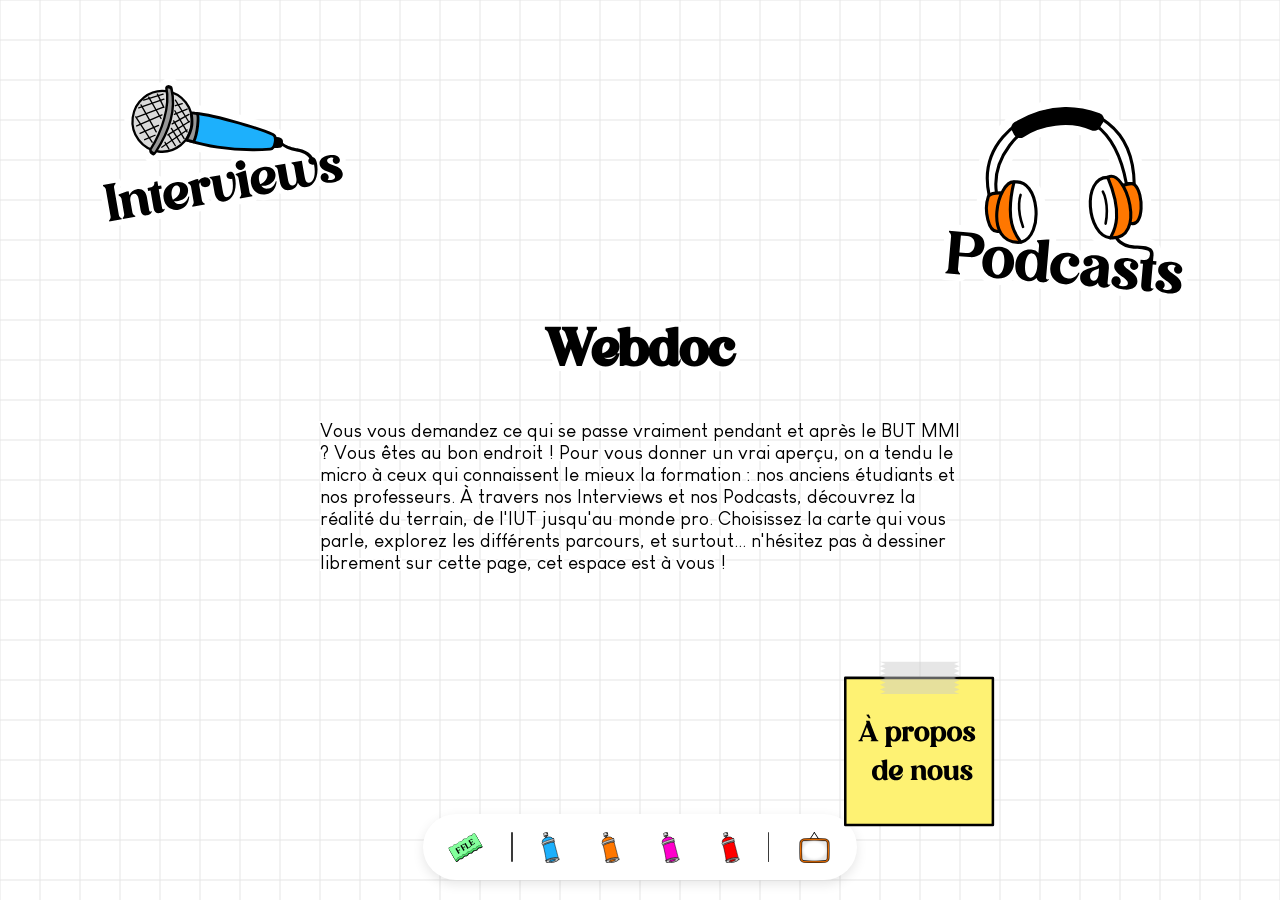
<file: index.html>
<!doctype html>
<html lang="en">
  <head>
    <meta charset="UTF-8" />
    <meta name="viewport" content="width=device-width, initial-scale=1.0" />
    <title>Webdoc</title>
    <link rel="stylesheet" href="./styles/styles.css" type="text/css" />
  </head>

  <body>
    <main>
      <section id="accueil-text" class="accueil-text">
        <h2>Webdoc</h2>
        <p>
          Vous vous demandez ce qui se passe vraiment pendant et après le BUT
          MMI ? Vous êtes au bon endroit ! Pour vous donner un vrai aperçu, on a
          tendu le micro à ceux qui connaissent le mieux la formation : nos
          anciens étudiants et nos professeurs. À travers nos Interviews et nos
          Podcasts, découvrez la réalité du terrain, de l'IUT jusqu'au monde
          pro. Choisissez la carte qui vous parle, explorez les différents
          parcours, et surtout... n'hésitez pas à dessiner librement sur cette
          page, cet espace est à vous !
        </p>
      </section>
      <a href="interviews.html">
        <article class="accueil-flottant" id="accueil-flottant-pos1">
          <svg
            class="accueil-flottant-svg"
            width="100%"
            height="100%"
            viewBox="0 0 889 544"
            version="1.1"
            xmlns="http://www.w3.org/2000/svg"
            xmlns:xlink="http://www.w3.org/1999/xlink"
            xml:space="preserve"
            xmlns:serif="http://www.serif.com/"
            style="
              fill-rule: evenodd;
              clip-rule: evenodd;
              stroke-linejoin: round;
              stroke-miterlimit: 2;
            "
          >
            <g transform="matrix(1,0,0,1,-3033.978695,5.083789)">
              <g transform="matrix(1,0,0,1,-126.325937,-31.581484)">
                <g
                  transform="matrix(1.124229,0,0,0.598361,492.822671,-31.620759)"
                >
                  <g
                    transform="matrix(0.889499,0,0,1.671233,260.731954,-480.863369)"
                  >
                    <g transform="matrix(181,0,0,181,2393.118912,866.31423)">
                      <path
                        d="M0.251,-0.028C0.233,-0.043 0.219,-0.068 0.219,-0.092L0.219,-0.633C0.219,-0.657 0.233,-0.683 0.251,-0.697L0.261,-0.705L0.261,-0.725L0.012,-0.725L0.012,-0.705L0.021,-0.697C0.041,-0.683 0.054,-0.657 0.054,-0.633L0.054,-0.092C0.054,-0.068 0.041,-0.043 0.021,-0.028L0.012,-0.021L0.012,-0L0.261,-0L0.261,-0.021L0.251,-0.028Z"
                        style="
                          fill-rule: nonzero;
                          stroke: white;
                          stroke-width: 0.23px;
                        "
                      />
                    </g>
                    <g transform="matrix(181,0,0,181,2442.531912,866.31423)">
                      <path
                        d="M0.383,-0.105C0.383,-0.026 0.423,0.01 0.489,0.01C0.564,0.01 0.601,-0.037 0.601,-0.062C0.592,-0.048 0.577,-0.048 0.577,-0.048C0.557,-0.048 0.549,-0.058 0.549,-0.084L0.549,-0.343C0.549,-0.454 0.491,-0.529 0.384,-0.529C0.313,-0.529 0.253,-0.495 0.217,-0.439L0.217,-0.518L0.176,-0.518L0.01,-0.487L0.01,-0.466L0.019,-0.459C0.039,-0.445 0.052,-0.419 0.052,-0.395L0.052,-0.092C0.052,-0.068 0.039,-0.043 0.019,-0.028L0.01,-0.021L0.01,-0L0.259,-0L0.259,-0.021L0.249,-0.028C0.231,-0.043 0.217,-0.068 0.217,-0.092L0.217,-0.341C0.224,-0.407 0.258,-0.45 0.305,-0.45C0.355,-0.45 0.383,-0.406 0.383,-0.333L0.383,-0.105Z"
                        style="
                          fill-rule: nonzero;
                          stroke: white;
                          stroke-width: 0.23px;
                        "
                      />
                    </g>
                    <g transform="matrix(181,0,0,181,2549.140912,866.31423)">
                      <path
                        d="M0.052,-0.105C0.052,-0.026 0.091,0.01 0.157,0.01C0.233,0.01 0.269,-0.037 0.269,-0.062C0.261,-0.048 0.245,-0.048 0.245,-0.048C0.226,-0.048 0.217,-0.058 0.217,-0.084L0.217,-0.456L0.276,-0.456L0.276,-0.518L0.217,-0.518L0.217,-0.611L0.155,-0.611C0.155,-0.55 0.116,-0.518 0.052,-0.518L0.005,-0.518L0.005,-0.456L0.052,-0.456L0.052,-0.105Z"
                        style="
                          fill-rule: nonzero;
                          stroke: white;
                          stroke-width: 0.23px;
                        "
                      />
                    </g>
                    <g transform="matrix(181,0,0,181,2597.648912,866.31423)">
                      <path
                        d="M0.302,-0.529C0.128,-0.529 0.011,-0.417 0.011,-0.251C0.011,-0.093 0.118,0.01 0.264,0.01C0.397,0.01 0.482,-0.077 0.514,-0.207L0.493,-0.207C0.483,-0.172 0.424,-0.093 0.328,-0.093C0.271,-0.093 0.227,-0.121 0.202,-0.17C0.231,-0.163 0.259,-0.159 0.286,-0.159C0.418,-0.159 0.515,-0.244 0.515,-0.357C0.515,-0.448 0.45,-0.529 0.302,-0.529ZM0.187,-0.202C0.181,-0.225 0.177,-0.251 0.177,-0.279C0.177,-0.39 0.237,-0.466 0.297,-0.466C0.393,-0.466 0.397,-0.262 0.187,-0.202Z"
                        style="
                          fill-rule: nonzero;
                          stroke: white;
                          stroke-width: 0.23px;
                        "
                      />
                    </g>
                    <g transform="matrix(181,0,0,181,2693.397912,866.31423)">
                      <path
                        d="M0.249,-0.028C0.231,-0.043 0.217,-0.068 0.217,-0.092L0.217,-0.388C0.219,-0.423 0.232,-0.439 0.248,-0.442C0.243,-0.383 0.271,-0.359 0.29,-0.348C0.306,-0.339 0.325,-0.334 0.345,-0.334C0.379,-0.334 0.413,-0.349 0.433,-0.382C0.471,-0.45 0.423,-0.529 0.332,-0.529C0.287,-0.529 0.245,-0.509 0.217,-0.476L0.217,-0.518L0.176,-0.518L0.01,-0.487L0.01,-0.466L0.019,-0.459C0.039,-0.445 0.052,-0.419 0.052,-0.395L0.052,-0.092C0.052,-0.068 0.039,-0.043 0.019,-0.028L0.01,-0.021L0.01,-0L0.259,-0L0.259,-0.021L0.249,-0.028Z"
                        style="
                          fill-rule: nonzero;
                          stroke: white;
                          stroke-width: 0.23px;
                        "
                      />
                    </g>
                    <g transform="matrix(181,0,0,181,2773.399912,866.31423)">
                      <path
                        d="M0.012,-0.49C0.032,-0.476 0.045,-0.45 0.045,-0.426L0.045,-0.196C0.045,-0.068 0.112,0.01 0.217,0.01C0.37,0.01 0.483,-0.159 0.494,-0.374C0.503,-0.525 0.452,-0.55 0.412,-0.55C0.367,-0.55 0.334,-0.518 0.334,-0.479C0.334,-0.434 0.377,-0.398 0.434,-0.405C0.437,-0.202 0.373,-0.068 0.277,-0.068C0.224,-0.068 0.21,-0.11 0.21,-0.206L0.21,-0.518L0.003,-0.518L0.003,-0.497L0.012,-0.49Z"
                        style="
                          fill-rule: nonzero;
                          stroke: white;
                          stroke-width: 0.23px;
                        "
                      />
                    </g>
                    <g transform="matrix(181,0,0,181,2865.166912,866.31423)">
                      <path
                        d="M0.039,-0.64C0.039,-0.588 0.082,-0.545 0.134,-0.545C0.187,-0.545 0.23,-0.588 0.23,-0.64C0.23,-0.692 0.187,-0.736 0.134,-0.736C0.082,-0.736 0.039,-0.692 0.039,-0.64ZM0.249,-0.028C0.231,-0.043 0.217,-0.068 0.217,-0.092L0.217,-0.518L0.176,-0.518L0.01,-0.487L0.01,-0.466L0.019,-0.459C0.039,-0.445 0.052,-0.419 0.052,-0.395L0.052,-0.092C0.052,-0.068 0.039,-0.043 0.019,-0.028L0.01,-0.021L0.01,-0L0.259,-0L0.259,-0.021L0.249,-0.028Z"
                        style="
                          fill-rule: nonzero;
                          stroke: white;
                          stroke-width: 0.23px;
                        "
                      />
                    </g>
                    <g transform="matrix(181,0,0,181,2913.131912,866.31423)">
                      <path
                        d="M0.302,-0.529C0.128,-0.529 0.011,-0.417 0.011,-0.251C0.011,-0.093 0.118,0.01 0.264,0.01C0.397,0.01 0.482,-0.077 0.514,-0.207L0.493,-0.207C0.483,-0.172 0.424,-0.093 0.328,-0.093C0.271,-0.093 0.227,-0.121 0.202,-0.17C0.231,-0.163 0.259,-0.159 0.286,-0.159C0.418,-0.159 0.515,-0.244 0.515,-0.357C0.515,-0.448 0.45,-0.529 0.302,-0.529ZM0.187,-0.202C0.181,-0.225 0.177,-0.251 0.177,-0.279C0.177,-0.39 0.237,-0.466 0.297,-0.466C0.393,-0.466 0.397,-0.262 0.187,-0.202Z"
                        style="
                          fill-rule: nonzero;
                          stroke: white;
                          stroke-width: 0.23px;
                        "
                      />
                    </g>
                    <g transform="matrix(181,0,0,181,3008.880912,866.31423)">
                      <path
                        d="M0.012,-0.49C0.032,-0.476 0.045,-0.45 0.045,-0.426L0.045,-0.175C0.045,-0.064 0.103,0.01 0.209,0.01C0.292,0.01 0.36,-0.033 0.39,-0.106C0.414,-0.032 0.47,0.01 0.548,0.01C0.702,0.01 0.814,-0.159 0.826,-0.374C0.834,-0.525 0.783,-0.55 0.744,-0.55C0.698,-0.55 0.665,-0.518 0.665,-0.479C0.665,-0.434 0.709,-0.398 0.766,-0.405C0.769,-0.202 0.705,-0.068 0.608,-0.068C0.555,-0.068 0.542,-0.11 0.542,-0.206L0.542,-0.518L0.335,-0.518L0.335,-0.497L0.344,-0.49C0.364,-0.476 0.376,-0.45 0.376,-0.426L0.376,-0.196C0.376,-0.141 0.354,-0.068 0.288,-0.068C0.238,-0.068 0.21,-0.112 0.21,-0.186L0.21,-0.518L0.003,-0.518L0.003,-0.497L0.012,-0.49Z"
                        style="
                          fill-rule: nonzero;
                          stroke: white;
                          stroke-width: 0.23px;
                        "
                      />
                    </g>
                    <g transform="matrix(181,0,0,181,3160.558912,866.31423)">
                      <path
                        d="M0.293,-0.1C0.293,-0.068 0.266,-0.045 0.206,-0.045C0.168,-0.045 0.15,-0.054 0.14,-0.061C0.157,-0.076 0.169,-0.097 0.169,-0.122C0.169,-0.166 0.133,-0.202 0.09,-0.202C0.045,-0.202 0.01,-0.166 0.01,-0.12C0.01,-0.052 0.091,0.01 0.235,0.01C0.371,0.01 0.452,-0.046 0.452,-0.14C0.452,-0.308 0.193,-0.334 0.193,-0.427C0.193,-0.456 0.219,-0.48 0.265,-0.48C0.294,-0.48 0.321,-0.471 0.329,-0.462C0.313,-0.45 0.303,-0.429 0.303,-0.407C0.303,-0.368 0.334,-0.337 0.374,-0.337C0.413,-0.337 0.444,-0.368 0.444,-0.409C0.444,-0.468 0.378,-0.529 0.247,-0.529C0.119,-0.529 0.035,-0.472 0.035,-0.382C0.035,-0.228 0.293,-0.196 0.293,-0.1Z"
                        style="
                          fill-rule: nonzero;
                          stroke: white;
                          stroke-width: 0.23px;
                        "
                      />
                    </g>
                  </g>
                </g>
                <g
                  transform="matrix(1.785453,0,0,1.3072,-1104.667031,-650.367444)"
                >
                  <rect
                    x="2765.449"
                    y="813.911"
                    width="20.815"
                    height="23.654"
                    style="fill: white"
                  />
                </g>
                <g
                  transform="matrix(6.292432,0,0,1.4,-13697.806486,-728.093818)"
                >
                  <rect
                    x="2765.449"
                    y="813.911"
                    width="20.815"
                    height="23.654"
                    style="fill: white"
                  />
                </g>
                <g
                  id="Micro"
                  transform="matrix(1.249057,-0.20419,0.203851,1.246984,-321.992488,238.823346)"
                >
                  <g
                    transform="matrix(0.757917,-0.652351,0.652351,0.757917,364.369003,2151.686725)"
                  >
                    <path
                      d="M3170.313,828.265C3169.024,830.15 3168.081,832.283 3166.658,834.072C3165.852,835.087 3164.741,835.83 3163.668,836.556C3156.82,841.191 3149.866,839.867 3148.663,839.638C3138.119,837.629 3134.532,829.101 3133.944,827.703C3131.579,822.078 3132.424,817.059 3132.579,816.14C3132.805,814.801 3133.281,813.515 3133.638,812.204C3133.65,812.162 3133.694,812.124 3133.684,812.082C3133.641,811.892 3133.547,811.716 3133.486,811.531C3133.185,810.612 3133.234,810.593 3132.799,809.728C3132.704,809.539 3132.607,809.349 3132.496,809.168C3132.268,808.796 3132.012,808.443 3131.784,808.072C3133.755,804.517 3136.679,800.217 3138.186,793.039C3140.595,781.568 3136.333,771.357 3135.045,767.502C3132.157,758.859 3123.103,730.47 3134.241,710.965C3135.757,708.31 3137.226,706.632 3137.9,705.892C3138.745,704.966 3143.596,699.643 3152.145,699.366C3158.245,699.169 3162.553,701.828 3163.341,702.314C3166.852,704.482 3168.836,707.296 3169.207,707.823C3169.906,708.816 3173.869,714.44 3172.565,722.644C3172.146,725.279 3171.728,726.149 3171.592,726.431C3170.827,728.022 3170.269,728.84 3169.736,729.564C3169.869,729.607 3170.004,729.65 3170.141,729.694C3170.278,730.774 3169.22,737.286 3176.681,754.188C3180.135,762.013 3187.815,781.503 3182.811,805.838C3180.792,815.655 3176.521,824.193 3175.766,825.701C3174.698,827.836 3174.668,827.816 3173.578,829.94L3170.313,828.265ZM3167.563,733.045C3167.524,733.123 3167.485,733.203 3167.446,733.285L3167.619,733.096L3167.563,733.045ZM3170.894,827.467L3170.928,827.481L3170.972,827.368C3170.946,827.401 3170.92,827.434 3170.894,827.467Z"
                      style="fill: white"
                    />
                  </g>
                  <g
                    transform="matrix(0.757917,-0.652351,0.652351,0.757917,364.369003,2151.686725)"
                  >
                    <path
                      d="M3154.297,697.273C3154.297,697.273 3165.845,711.492 3153.674,717.578C3143.598,722.616 3143.598,725.792 3132.746,704.089"
                      style="
                        stroke: white;
                        stroke-width: 47.17px;
                        stroke-linecap: round;
                        stroke-miterlimit: 1.5;
                      "
                    />
                  </g>
                  <g
                    transform="matrix(0.757917,-0.652351,0.652351,0.757917,364.369003,2151.686725)"
                  >
                    <path
                      d="M3025.973,482.225C3034.143,515.51 3052.002,595.744 3121.404,699.386C3129.07,710.954 3161.965,699.217 3160.62,685.404C3156.683,644.976 3121.645,493.042 3097.781,456.817C3076.473,472.608 3069.546,480.236 3025.973,482.225Z"
                      style="
                        fill: rgb(29, 176, 252);
                        stroke: white;
                        stroke-width: 47.17px;
                        stroke-linecap: round;
                        stroke-miterlimit: 1.5;
                      "
                    />
                  </g>
                  <g
                    transform="matrix(0.765116,0.379387,-0.387987,0.78246,758.911227,-970.689222)"
                  >
                    <circle
                      cx="3023.296"
                      cy="376.926"
                      r="98.041"
                      style="
                        fill: rgb(218, 218, 218);
                        stroke: white;
                        stroke-width: 54.69px;
                        stroke-linecap: round;
                        stroke-miterlimit: 1.5;
                      "
                    />
                  </g>
                  <g
                    transform="matrix(0.441095,-0.596413,0.401713,0.297099,1547.303171,1979.838376)"
                  >
                    <g>
                      <path
                        d="M2872.485,401.145C2872.56,402.236 2873.132,410.519 2870.984,414.729C2870.273,416.121 2866.025,419.787 2865.435,420.286C2801.217,474.616 2720.735,481.077 2620.979,438.511C2612.574,434.925 2612.604,432.687 2612.616,431.831C2612.699,425.644 2614.498,418.304 2614.78,417.151C2616.184,411.426 2621.457,405.294 2624.898,406.684C2704.395,438.796 2805.263,439.515 2865.346,389.091C2867.914,386.936 2872.001,394.139 2872.485,401.145Z"
                        style="
                          fill: rgb(152, 152, 152);
                          stroke: white;
                          stroke-width: 74.59px;
                          stroke-linecap: round;
                          stroke-miterlimit: 1.5;
                        "
                      />
                    </g>
                  </g>
                  <g
                    transform="matrix(0.757917,-0.652351,0.652351,0.757917,364.369003,2151.686725)"
                  >
                    <path
                      d="M3025.973,482.225C3025.973,482.225 3030.019,498.509 3031.521,502.585C3056.918,500.891 3102.423,479.438 3105.274,471.518C3103.899,465.006 3097.718,456.354 3097.781,456.817C3076.473,472.608 3065.306,481.478 3025.973,482.225Z"
                      style="
                        fill: rgb(152, 152, 152);
                        stroke: white;
                        stroke-width: 47.17px;
                        stroke-linecap: round;
                        stroke-miterlimit: 1.5;
                      "
                    />
                  </g>
                  <g
                    transform="matrix(0.757917,-0.652351,0.652351,0.757917,364.369003,2151.686725)"
                  >
                    <g>
                      <path
                        d="M3011.408,326.476L2972.343,402.125"
                        style="
                          fill: none;
                          stroke: white;
                          stroke-width: 47.17px;
                          stroke-linecap: round;
                          stroke-miterlimit: 1.5;
                        "
                      />
                      <path
                        d="M3047.682,322.446L3003.347,397.475"
                        style="
                          fill: none;
                          stroke: white;
                          stroke-width: 47.17px;
                          stroke-linecap: round;
                          stroke-miterlimit: 1.5;
                        "
                      />
                      <g transform="matrix(1,0,0,1,-1,1)">
                        <path
                          d="M3078.376,329.267L3043.652,389.414"
                          style="
                            fill: none;
                            stroke: white;
                            stroke-width: 47.17px;
                            stroke-linecap: round;
                            stroke-miterlimit: 1.5;
                          "
                        />
                      </g>
                      <path
                        d="M3096.978,347.249L3073.725,381.663"
                        style="
                          fill: none;
                          stroke: white;
                          stroke-width: 47.17px;
                          stroke-linecap: round;
                          stroke-miterlimit: 1.5;
                        "
                      />
                      <path
                        d="M2968.003,380.423L2993.426,399.335"
                        style="
                          fill: none;
                          stroke: white;
                          stroke-width: 47.17px;
                          stroke-linecap: round;
                          stroke-miterlimit: 1.5;
                        "
                      />
                      <path
                        d="M2976.994,360.27L3022.259,394.064"
                        style="
                          fill: none;
                          stroke: white;
                          stroke-width: 47.17px;
                          stroke-linecap: round;
                          stroke-miterlimit: 1.5;
                        "
                      />
                      <path
                        d="M2990.325,341.668L3052.953,387.554"
                        style="
                          fill: none;
                          stroke: white;
                          stroke-width: 47.17px;
                          stroke-linecap: round;
                          stroke-miterlimit: 1.5;
                        "
                      />
                      <path
                        d="M3012.338,329.887L3074.035,380.113"
                        style="
                          fill: none;
                          stroke: white;
                          stroke-width: 47.17px;
                          stroke-linecap: round;
                          stroke-miterlimit: 1.5;
                        "
                      />
                      <path
                        d="M3037.141,321.206L3093.878,370.192"
                        style="
                          fill: none;
                          stroke: white;
                          stroke-width: 47.17px;
                          stroke-linecap: round;
                          stroke-miterlimit: 1.5;
                        "
                      />
                      <path
                        d="M3062.874,322.136L3105.039,361.201"
                        style="
                          fill: none;
                          stroke: white;
                          stroke-width: 47.17px;
                          stroke-linecap: round;
                          stroke-miterlimit: 1.5;
                        "
                      />
                    </g>
                    <g>
                      <path
                        d="M2990.214,433.514L2979.499,452.364"
                        style="
                          fill: none;
                          stroke: white;
                          stroke-width: 47.17px;
                          stroke-linecap: round;
                          stroke-miterlimit: 1.5;
                        "
                      />
                      <path
                        d="M3013.628,431.926L2996.365,463.674"
                        style="
                          fill: none;
                          stroke: white;
                          stroke-width: 47.17px;
                          stroke-linecap: round;
                          stroke-miterlimit: 1.5;
                        "
                      />
                      <path
                        d="M3033.073,429.545L3011.048,471.016"
                        style="
                          fill: none;
                          stroke: white;
                          stroke-width: 47.17px;
                          stroke-linecap: round;
                          stroke-miterlimit: 1.5;
                        "
                      />
                      <path
                        d="M3054.503,424.585L3025.93,474.984"
                        style="
                          fill: none;
                          stroke: white;
                          stroke-width: 47.17px;
                          stroke-linecap: round;
                          stroke-miterlimit: 1.5;
                        "
                      />
                      <path
                        d="M3080.893,413.076L3046.368,472.603"
                        style="
                          fill: none;
                          stroke: white;
                          stroke-width: 47.17px;
                          stroke-linecap: round;
                          stroke-miterlimit: 1.5;
                        "
                      />
                      <path
                        d="M3107.681,399.385L3073.155,463.079"
                        style="
                          fill: none;
                          stroke: white;
                          stroke-width: 47.17px;
                          stroke-linecap: round;
                          stroke-miterlimit: 1.5;
                        "
                      />
                      <path
                        d="M3093.791,407.123L3108.673,421.211"
                        style="
                          fill: none;
                          stroke: white;
                          stroke-width: 47.17px;
                          stroke-linecap: round;
                          stroke-miterlimit: 1.5;
                        "
                      />
                      <path
                        d="M3071.369,416.846L3102.323,440.657"
                        style="
                          fill: none;
                          stroke: white;
                          stroke-width: 47.17px;
                          stroke-linecap: round;
                          stroke-miterlimit: 1.5;
                        "
                      />
                      <path
                        d="M3045.177,424.981L3092.005,452.562"
                        style="
                          fill: none;
                          stroke: white;
                          stroke-width: 47.17px;
                          stroke-linecap: round;
                          stroke-miterlimit: 1.5;
                        "
                      />
                      <path
                        d="M3012.239,430.14L3075.139,463.476"
                        style="
                          fill: none;
                          stroke: white;
                          stroke-width: 47.17px;
                          stroke-linecap: round;
                          stroke-miterlimit: 1.5;
                        "
                      />
                      <path
                        d="M2973.745,432.522L3051.328,470.024"
                        style="
                          fill: none;
                          stroke: white;
                          stroke-width: 47.17px;
                          stroke-linecap: round;
                          stroke-miterlimit: 1.5;
                        "
                      />
                    </g>
                  </g>
                </g>
                <g
                  id="Micro1"
                  serif:id="Micro"
                  transform="matrix(1.249057,-0.20419,0.203851,1.246984,-321.992488,238.823346)"
                >
                  <g
                    transform="matrix(0.757917,-0.652351,0.652351,0.757917,364.369003,2151.686725)"
                  >
                    <path
                      d="M3155.807,821.554C3155.062,822.133 3154.574,823.038 3153.778,823.551C3153.342,823.832 3152.767,823.842 3152.248,823.834C3150.546,823.807 3149.552,822.763 3149.38,822.582C3148.249,821.394 3148.266,819.983 3148.269,819.738C3148.271,819.568 3148.813,817.456 3148.886,816.557C3148.892,816.471 3148.863,816.378 3148.896,816.299C3149.14,815.715 3153.754,810.728 3156.111,801.957C3160.63,785.141 3153.578,769.025 3151.735,763.724C3142.514,737.205 3145.994,720.584 3147.275,715.619C3147.829,713.472 3148.472,711.906 3148.51,711.849C3148.809,711.408 3149.041,710.907 3149.423,710.535C3149.598,710.364 3150.609,709.381 3152.256,709.389C3153.952,709.397 3154.949,710.426 3155.123,710.605C3156.259,711.778 3156.263,713.192 3156.263,713.437C3156.267,714.665 3160.872,714.632 3155.69,715.796C3153.462,722.58 3153.931,731.582 3154.002,732.959C3154.837,748.976 3160.834,762.587 3162.301,766.721C3173.817,799.187 3160.027,816.98 3156.853,821.467C3156.709,821.671 3156.729,821.719 3156.481,821.758C3156.391,821.773 3156.274,821.777 3156.183,821.758C3156.171,821.755 3156.021,821.673 3155.807,821.554ZM3155.969,821.436L3155.998,821.449L3156.018,821.403C3156.002,821.414 3155.985,821.425 3155.969,821.436Z"
                    />
                  </g>
                  <g
                    transform="matrix(0.757917,-0.652351,0.652351,0.757917,364.369003,2151.686725)"
                  >
                    <path
                      d="M3154.297,697.273C3154.297,697.273 3165.845,711.492 3153.674,717.578C3143.598,722.616 3143.598,725.792 3132.746,704.089"
                      style="
                        stroke: black;
                        stroke-width: 8.1px;
                        stroke-linecap: round;
                        stroke-miterlimit: 1.5;
                      "
                    />
                  </g>
                  <g
                    transform="matrix(0.757917,-0.652351,0.652351,0.757917,364.369003,2151.686725)"
                  >
                    <path
                      d="M3025.973,482.225C3034.143,515.51 3052.002,595.744 3121.404,699.386C3129.07,710.954 3161.965,699.217 3160.62,685.404C3156.683,644.976 3121.645,493.042 3097.781,456.817C3076.473,472.608 3069.546,480.236 3025.973,482.225Z"
                      style="
                        fill: rgb(29, 176, 252);
                        stroke: black;
                        stroke-width: 8.1px;
                        stroke-linecap: round;
                        stroke-miterlimit: 1.5;
                      "
                    />
                  </g>
                  <g
                    transform="matrix(0.765116,0.379387,-0.387987,0.78246,758.911227,-970.689222)"
                  >
                    <circle
                      cx="3023.296"
                      cy="376.926"
                      r="98.041"
                      style="
                        fill: rgb(218, 218, 218);
                        stroke: black;
                        stroke-width: 7.42px;
                        stroke-linecap: round;
                        stroke-miterlimit: 1.5;
                      "
                    />
                  </g>
                  <g
                    transform="matrix(0.441095,-0.596413,0.401713,0.297099,1547.303171,1979.838376)"
                  >
                    <g>
                      <path
                        d="M2872.485,401.145C2872.56,402.236 2873.132,410.519 2870.984,414.729C2870.273,416.121 2866.025,419.787 2865.435,420.286C2801.217,474.616 2720.735,481.077 2620.979,438.511C2612.574,434.925 2612.604,432.687 2612.616,431.831C2612.699,425.644 2614.498,418.304 2614.78,417.151C2616.184,411.426 2621.457,405.294 2624.898,406.684C2704.395,438.796 2805.263,439.515 2865.346,389.091C2867.914,386.936 2872.001,394.139 2872.485,401.145Z"
                        style="
                          fill: rgb(152, 152, 152);
                          stroke: black;
                          stroke-width: 12.81px;
                          stroke-linecap: round;
                          stroke-miterlimit: 1.5;
                        "
                      />
                    </g>
                  </g>
                  <g
                    transform="matrix(0.757917,-0.652351,0.652351,0.757917,364.369003,2151.686725)"
                  >
                    <path
                      d="M3025.973,482.225C3025.973,482.225 3030.019,498.509 3031.521,502.585C3056.918,500.891 3102.423,479.438 3105.274,471.518C3103.899,465.006 3097.718,456.354 3097.781,456.817C3076.473,472.608 3065.306,481.478 3025.973,482.225Z"
                      style="
                        fill: rgb(152, 152, 152);
                        stroke: black;
                        stroke-width: 8.1px;
                        stroke-linecap: round;
                        stroke-miterlimit: 1.5;
                      "
                    />
                  </g>
                  <g
                    transform="matrix(0.757917,-0.652351,0.652351,0.757917,364.369003,2151.686725)"
                  >
                    <g>
                      <path
                        d="M3011.408,326.476L2972.343,402.125"
                        style="
                          fill: none;
                          stroke: black;
                          stroke-width: 3.76px;
                          stroke-linecap: round;
                          stroke-miterlimit: 1.5;
                        "
                      />
                      <path
                        d="M3047.682,322.446L3003.347,397.475"
                        style="
                          fill: none;
                          stroke: black;
                          stroke-width: 3.76px;
                          stroke-linecap: round;
                          stroke-miterlimit: 1.5;
                        "
                      />
                      <g transform="matrix(1,0,0,1,-1,1)">
                        <path
                          d="M3078.376,329.267L3043.652,389.414"
                          style="
                            fill: none;
                            stroke: black;
                            stroke-width: 3.76px;
                            stroke-linecap: round;
                            stroke-miterlimit: 1.5;
                          "
                        />
                      </g>
                      <path
                        d="M3096.978,347.249L3073.725,381.663"
                        style="
                          fill: none;
                          stroke: black;
                          stroke-width: 3.76px;
                          stroke-linecap: round;
                          stroke-miterlimit: 1.5;
                        "
                      />
                      <path
                        d="M2968.003,380.423L2993.426,399.335"
                        style="
                          fill: none;
                          stroke: black;
                          stroke-width: 3.76px;
                          stroke-linecap: round;
                          stroke-miterlimit: 1.5;
                        "
                      />
                      <path
                        d="M2976.994,360.27L3022.259,394.064"
                        style="
                          fill: none;
                          stroke: black;
                          stroke-width: 3.76px;
                          stroke-linecap: round;
                          stroke-miterlimit: 1.5;
                        "
                      />
                      <path
                        d="M2990.325,341.668L3052.953,387.554"
                        style="
                          fill: none;
                          stroke: black;
                          stroke-width: 3.76px;
                          stroke-linecap: round;
                          stroke-miterlimit: 1.5;
                        "
                      />
                      <path
                        d="M3012.338,329.887L3074.035,380.113"
                        style="
                          fill: none;
                          stroke: black;
                          stroke-width: 3.76px;
                          stroke-linecap: round;
                          stroke-miterlimit: 1.5;
                        "
                      />
                      <path
                        d="M3037.141,321.206L3093.878,370.192"
                        style="
                          fill: none;
                          stroke: black;
                          stroke-width: 3.76px;
                          stroke-linecap: round;
                          stroke-miterlimit: 1.5;
                        "
                      />
                      <path
                        d="M3062.874,322.136L3105.039,361.201"
                        style="
                          fill: none;
                          stroke: black;
                          stroke-width: 3.76px;
                          stroke-linecap: round;
                          stroke-miterlimit: 1.5;
                        "
                      />
                    </g>
                    <g>
                      <path
                        d="M2990.214,433.514L2979.499,452.364"
                        style="
                          fill: none;
                          stroke: black;
                          stroke-width: 3.76px;
                          stroke-linecap: round;
                          stroke-miterlimit: 1.5;
                        "
                      />
                      <path
                        d="M3013.628,431.926L2996.365,463.674"
                        style="
                          fill: none;
                          stroke: black;
                          stroke-width: 3.76px;
                          stroke-linecap: round;
                          stroke-miterlimit: 1.5;
                        "
                      />
                      <path
                        d="M3033.073,429.545L3011.048,471.016"
                        style="
                          fill: none;
                          stroke: black;
                          stroke-width: 3.76px;
                          stroke-linecap: round;
                          stroke-miterlimit: 1.5;
                        "
                      />
                      <path
                        d="M3054.503,424.585L3025.93,474.984"
                        style="
                          fill: none;
                          stroke: black;
                          stroke-width: 3.76px;
                          stroke-linecap: round;
                          stroke-miterlimit: 1.5;
                        "
                      />
                      <path
                        d="M3080.893,413.076L3046.368,472.603"
                        style="
                          fill: none;
                          stroke: black;
                          stroke-width: 3.76px;
                          stroke-linecap: round;
                          stroke-miterlimit: 1.5;
                        "
                      />
                      <path
                        d="M3107.681,399.385L3073.155,463.079"
                        style="
                          fill: none;
                          stroke: black;
                          stroke-width: 3.76px;
                          stroke-linecap: round;
                          stroke-miterlimit: 1.5;
                        "
                      />
                      <path
                        d="M3093.791,407.123L3108.673,421.211"
                        style="
                          fill: none;
                          stroke: black;
                          stroke-width: 3.76px;
                          stroke-linecap: round;
                          stroke-miterlimit: 1.5;
                        "
                      />
                      <path
                        d="M3071.369,416.846L3102.323,440.657"
                        style="
                          fill: none;
                          stroke: black;
                          stroke-width: 3.76px;
                          stroke-linecap: round;
                          stroke-miterlimit: 1.5;
                        "
                      />
                      <path
                        d="M3045.177,424.981L3092.005,452.562"
                        style="
                          fill: none;
                          stroke: black;
                          stroke-width: 3.76px;
                          stroke-linecap: round;
                          stroke-miterlimit: 1.5;
                        "
                      />
                      <path
                        d="M3012.239,430.14L3075.139,463.476"
                        style="
                          fill: none;
                          stroke: black;
                          stroke-width: 3.76px;
                          stroke-linecap: round;
                          stroke-miterlimit: 1.5;
                        "
                      />
                      <path
                        d="M2973.745,432.522L3051.328,470.024"
                        style="
                          fill: none;
                          stroke: black;
                          stroke-width: 3.76px;
                          stroke-linecap: round;
                          stroke-miterlimit: 1.5;
                        "
                      />
                    </g>
                  </g>
                </g>
                <g
                  transform="matrix(1.153849,0,0,0.598361,410.820457,-31.620759)"
                >
                  <g
                    transform="matrix(0.866664,0,0,1.671233,314.610989,-480.863369)"
                  >
                    <g transform="matrix(181,0,0,181,2405.229742,866.31423)">
                      <path
                        d="M0.251,-0.028C0.233,-0.043 0.219,-0.068 0.219,-0.092L0.219,-0.633C0.219,-0.657 0.233,-0.683 0.251,-0.697L0.261,-0.705L0.261,-0.725L0.012,-0.725L0.012,-0.705L0.021,-0.697C0.041,-0.683 0.054,-0.657 0.054,-0.633L0.054,-0.092C0.054,-0.068 0.041,-0.043 0.021,-0.028L0.012,-0.021L0.012,-0L0.261,-0L0.261,-0.021L0.251,-0.028Z"
                        style="fill-rule: nonzero"
                      />
                    </g>
                    <g transform="matrix(181,0,0,181,2454.642742,866.31423)">
                      <path
                        d="M0.383,-0.105C0.383,-0.026 0.423,0.01 0.489,0.01C0.564,0.01 0.601,-0.037 0.601,-0.062C0.592,-0.048 0.577,-0.048 0.577,-0.048C0.557,-0.048 0.549,-0.058 0.549,-0.084L0.549,-0.343C0.549,-0.454 0.491,-0.529 0.384,-0.529C0.313,-0.529 0.253,-0.495 0.217,-0.439L0.217,-0.518L0.176,-0.518L0.01,-0.487L0.01,-0.466L0.019,-0.459C0.039,-0.445 0.052,-0.419 0.052,-0.395L0.052,-0.092C0.052,-0.068 0.039,-0.043 0.019,-0.028L0.01,-0.021L0.01,-0L0.259,-0L0.259,-0.021L0.249,-0.028C0.231,-0.043 0.217,-0.068 0.217,-0.092L0.217,-0.341C0.224,-0.407 0.258,-0.45 0.305,-0.45C0.355,-0.45 0.383,-0.406 0.383,-0.333L0.383,-0.105Z"
                        style="fill-rule: nonzero"
                      />
                    </g>
                    <g transform="matrix(181,0,0,181,2561.251742,866.31423)">
                      <path
                        d="M0.052,-0.105C0.052,-0.026 0.091,0.01 0.157,0.01C0.233,0.01 0.269,-0.037 0.269,-0.062C0.261,-0.048 0.245,-0.048 0.245,-0.048C0.226,-0.048 0.217,-0.058 0.217,-0.084L0.217,-0.456L0.276,-0.456L0.276,-0.518L0.217,-0.518L0.217,-0.611L0.155,-0.611C0.155,-0.55 0.116,-0.518 0.052,-0.518L0.005,-0.518L0.005,-0.456L0.052,-0.456L0.052,-0.105Z"
                        style="fill-rule: nonzero"
                      />
                    </g>
                    <g transform="matrix(181,0,0,181,2609.759742,866.31423)">
                      <path
                        d="M0.302,-0.529C0.128,-0.529 0.011,-0.417 0.011,-0.251C0.011,-0.093 0.118,0.01 0.264,0.01C0.397,0.01 0.482,-0.077 0.514,-0.207L0.493,-0.207C0.483,-0.172 0.424,-0.093 0.328,-0.093C0.271,-0.093 0.227,-0.121 0.202,-0.17C0.231,-0.163 0.259,-0.159 0.286,-0.159C0.418,-0.159 0.515,-0.244 0.515,-0.357C0.515,-0.448 0.45,-0.529 0.302,-0.529ZM0.187,-0.202C0.181,-0.225 0.177,-0.251 0.177,-0.279C0.177,-0.39 0.237,-0.466 0.297,-0.466C0.393,-0.466 0.397,-0.262 0.187,-0.202Z"
                        style="fill-rule: nonzero"
                      />
                    </g>
                    <g transform="matrix(181,0,0,181,2705.508742,866.31423)">
                      <path
                        d="M0.249,-0.028C0.231,-0.043 0.217,-0.068 0.217,-0.092L0.217,-0.388C0.219,-0.423 0.232,-0.439 0.248,-0.442C0.243,-0.383 0.271,-0.359 0.29,-0.348C0.306,-0.339 0.325,-0.334 0.345,-0.334C0.379,-0.334 0.413,-0.349 0.433,-0.382C0.471,-0.45 0.423,-0.529 0.332,-0.529C0.287,-0.529 0.245,-0.509 0.217,-0.476L0.217,-0.518L0.176,-0.518L0.01,-0.487L0.01,-0.466L0.019,-0.459C0.039,-0.445 0.052,-0.419 0.052,-0.395L0.052,-0.092C0.052,-0.068 0.039,-0.043 0.019,-0.028L0.01,-0.021L0.01,-0L0.259,-0L0.259,-0.021L0.249,-0.028Z"
                        style="fill-rule: nonzero"
                      />
                    </g>
                    <g transform="matrix(181,0,0,181,2785.510742,866.31423)">
                      <path
                        d="M0.012,-0.49C0.032,-0.476 0.045,-0.45 0.045,-0.426L0.045,-0.196C0.045,-0.068 0.112,0.01 0.217,0.01C0.37,0.01 0.483,-0.159 0.494,-0.374C0.503,-0.525 0.452,-0.55 0.412,-0.55C0.367,-0.55 0.334,-0.518 0.334,-0.479C0.334,-0.434 0.377,-0.398 0.434,-0.405C0.437,-0.202 0.373,-0.068 0.277,-0.068C0.224,-0.068 0.21,-0.11 0.21,-0.206L0.21,-0.518L0.003,-0.518L0.003,-0.497L0.012,-0.49Z"
                        style="fill-rule: nonzero"
                      />
                    </g>
                    <g transform="matrix(181,0,0,181,2877.277742,866.31423)">
                      <path
                        d="M0.039,-0.64C0.039,-0.588 0.082,-0.545 0.134,-0.545C0.187,-0.545 0.23,-0.588 0.23,-0.64C0.23,-0.692 0.187,-0.736 0.134,-0.736C0.082,-0.736 0.039,-0.692 0.039,-0.64ZM0.249,-0.028C0.231,-0.043 0.217,-0.068 0.217,-0.092L0.217,-0.518L0.176,-0.518L0.01,-0.487L0.01,-0.466L0.019,-0.459C0.039,-0.445 0.052,-0.419 0.052,-0.395L0.052,-0.092C0.052,-0.068 0.039,-0.043 0.019,-0.028L0.01,-0.021L0.01,-0L0.259,-0L0.259,-0.021L0.249,-0.028Z"
                        style="fill-rule: nonzero"
                      />
                    </g>
                    <g transform="matrix(181,0,0,181,2925.242742,866.31423)">
                      <path
                        d="M0.302,-0.529C0.128,-0.529 0.011,-0.417 0.011,-0.251C0.011,-0.093 0.118,0.01 0.264,0.01C0.397,0.01 0.482,-0.077 0.514,-0.207L0.493,-0.207C0.483,-0.172 0.424,-0.093 0.328,-0.093C0.271,-0.093 0.227,-0.121 0.202,-0.17C0.231,-0.163 0.259,-0.159 0.286,-0.159C0.418,-0.159 0.515,-0.244 0.515,-0.357C0.515,-0.448 0.45,-0.529 0.302,-0.529ZM0.187,-0.202C0.181,-0.225 0.177,-0.251 0.177,-0.279C0.177,-0.39 0.237,-0.466 0.297,-0.466C0.393,-0.466 0.397,-0.262 0.187,-0.202Z"
                        style="fill-rule: nonzero"
                      />
                    </g>
                    <g transform="matrix(181,0,0,181,3020.991742,866.31423)">
                      <path
                        d="M0.012,-0.49C0.032,-0.476 0.045,-0.45 0.045,-0.426L0.045,-0.175C0.045,-0.064 0.103,0.01 0.209,0.01C0.292,0.01 0.36,-0.033 0.39,-0.106C0.414,-0.032 0.47,0.01 0.548,0.01C0.702,0.01 0.814,-0.159 0.826,-0.374C0.834,-0.525 0.783,-0.55 0.744,-0.55C0.698,-0.55 0.665,-0.518 0.665,-0.479C0.665,-0.434 0.709,-0.398 0.766,-0.405C0.769,-0.202 0.705,-0.068 0.608,-0.068C0.555,-0.068 0.542,-0.11 0.542,-0.206L0.542,-0.518L0.335,-0.518L0.335,-0.497L0.344,-0.49C0.364,-0.476 0.376,-0.45 0.376,-0.426L0.376,-0.196C0.376,-0.141 0.354,-0.068 0.288,-0.068C0.238,-0.068 0.21,-0.112 0.21,-0.186L0.21,-0.518L0.003,-0.518L0.003,-0.497L0.012,-0.49Z"
                        style="fill-rule: nonzero"
                      />
                    </g>
                    <g transform="matrix(181,0,0,181,3172.669742,866.31423)">
                      <path
                        d="M0.293,-0.1C0.293,-0.068 0.266,-0.045 0.206,-0.045C0.168,-0.045 0.15,-0.054 0.14,-0.061C0.157,-0.076 0.169,-0.097 0.169,-0.122C0.169,-0.166 0.133,-0.202 0.09,-0.202C0.045,-0.202 0.01,-0.166 0.01,-0.12C0.01,-0.052 0.091,0.01 0.235,0.01C0.371,0.01 0.452,-0.046 0.452,-0.14C0.452,-0.308 0.193,-0.334 0.193,-0.427C0.193,-0.456 0.219,-0.48 0.265,-0.48C0.294,-0.48 0.321,-0.471 0.329,-0.462C0.313,-0.45 0.303,-0.429 0.303,-0.407C0.303,-0.368 0.334,-0.337 0.374,-0.337C0.413,-0.337 0.444,-0.368 0.444,-0.409C0.444,-0.468 0.378,-0.529 0.247,-0.529C0.119,-0.529 0.035,-0.472 0.035,-0.382C0.035,-0.228 0.293,-0.196 0.293,-0.1Z"
                        style="fill-rule: nonzero"
                      />
                    </g>
                  </g>
                </g>
              </g>
            </g>
          </svg>
        </article>
      </a>
      <a href="podcasts.html">
        <article class="accueil-flottant" id="accueil-flottant-pos2">
          <svg
            class="accueil-flottant-svg"
            width="100%"
            height="100%"
            viewBox="0 0 769 593"
            version="1.1"
            xmlns="http://www.w3.org/2000/svg"
            xmlns:xlink="http://www.w3.org/1999/xlink"
            xml:space="preserve"
            xmlns:serif="http://www.serif.com/"
            style="
              fill-rule: evenodd;
              clip-rule: evenodd;
              stroke-linejoin: round;
              stroke-miterlimit: 2;
            "
          >
            <g transform="matrix(1,0,0,1,-2126.605994,-16.678923)">
              <g transform="matrix(1,0,0,1,-85.721172,-378.977811)">
                <g
                  transform="matrix(1.011299,0,0,0.598361,-202.794356,387.057749)"
                >
                  <g
                    transform="matrix(0.988827,0,0,1.671233,26.363553,-480.863369)"
                  >
                    <g transform="matrix(181,0,0,181,2407.219373,866.31423)">
                      <path
                        d="M0.021,-0.697C0.041,-0.683 0.054,-0.657 0.054,-0.633L0.054,-0.092C0.054,-0.068 0.041,-0.043 0.021,-0.028L0.012,-0.021L0.012,-0L0.261,-0L0.261,-0.021L0.251,-0.028C0.233,-0.043 0.219,-0.068 0.219,-0.092L0.219,-0.311L0.397,-0.311C0.538,-0.311 0.633,-0.393 0.633,-0.521C0.633,-0.648 0.544,-0.725 0.397,-0.725L0.012,-0.725L0.012,-0.705L0.021,-0.697ZM0.324,-0.663C0.414,-0.663 0.467,-0.608 0.467,-0.52C0.467,-0.429 0.411,-0.373 0.324,-0.373L0.219,-0.373L0.219,-0.663L0.324,-0.663Z"
                        style="
                          fill-rule: nonzero;
                          stroke: white;
                          stroke-width: 0.23px;
                        "
                      />
                    </g>
                    <g transform="matrix(181,0,0,181,2517.629373,866.31423)">
                      <path
                        d="M0.011,-0.259C0.011,-0.099 0.12,0.01 0.279,0.01C0.442,0.01 0.55,-0.102 0.55,-0.263C0.55,-0.422 0.445,-0.529 0.284,-0.529C0.121,-0.529 0.011,-0.421 0.011,-0.259ZM0.177,-0.257C0.177,-0.383 0.219,-0.466 0.28,-0.466C0.342,-0.466 0.384,-0.385 0.384,-0.259C0.384,-0.135 0.342,-0.052 0.279,-0.052C0.218,-0.052 0.177,-0.133 0.177,-0.257Z"
                        style="
                          fill-rule: nonzero;
                          stroke: white;
                          stroke-width: 0.23px;
                        "
                      />
                    </g>
                    <g transform="matrix(181,0,0,181,2619.170373,866.31423)">
                      <path
                        d="M0.354,-0.666C0.374,-0.652 0.386,-0.626 0.386,-0.602L0.386,-0.482C0.357,-0.511 0.317,-0.529 0.259,-0.529C0.113,-0.529 0.013,-0.42 0.013,-0.257C0.013,-0.097 0.109,0.01 0.249,0.01C0.316,0.01 0.361,-0.014 0.392,-0.055C0.407,-0.01 0.442,0.01 0.492,0.01C0.567,0.01 0.604,-0.037 0.604,-0.062C0.595,-0.048 0.58,-0.048 0.58,-0.048C0.56,-0.048 0.552,-0.058 0.552,-0.084L0.552,-0.725L0.51,-0.725L0.345,-0.694L0.345,-0.674L0.354,-0.666ZM0.281,-0.052C0.22,-0.052 0.179,-0.133 0.179,-0.262C0.179,-0.383 0.215,-0.466 0.279,-0.466C0.338,-0.466 0.38,-0.397 0.386,-0.287L0.386,-0.231C0.38,-0.122 0.339,-0.052 0.281,-0.052Z"
                        style="
                          fill-rule: nonzero;
                          stroke: white;
                          stroke-width: 0.23px;
                        "
                      />
                    </g>
                    <g transform="matrix(181,0,0,181,2727.589373,866.31423)">
                      <path
                        d="M0.289,-0.529C0.122,-0.529 0.01,-0.407 0.01,-0.251C0.01,-0.085 0.138,0.01 0.274,0.01C0.42,0.01 0.486,-0.097 0.513,-0.207L0.492,-0.207C0.482,-0.172 0.423,-0.093 0.327,-0.093C0.235,-0.093 0.176,-0.169 0.176,-0.279C0.176,-0.39 0.236,-0.466 0.307,-0.466C0.326,-0.466 0.34,-0.461 0.345,-0.459C0.325,-0.443 0.312,-0.418 0.312,-0.389C0.312,-0.339 0.352,-0.3 0.403,-0.3C0.453,-0.3 0.493,-0.339 0.493,-0.392C0.493,-0.468 0.406,-0.529 0.289,-0.529Z"
                        style="
                          fill-rule: nonzero;
                          stroke: white;
                          stroke-width: 0.23px;
                        "
                      />
                    </g>
                    <g transform="matrix(181,0,0,181,2821.528373,866.31423)">
                      <path
                        d="M0.245,-0.529C0.119,-0.529 0.044,-0.48 0.044,-0.411C0.044,-0.365 0.079,-0.33 0.123,-0.33C0.167,-0.33 0.202,-0.365 0.202,-0.407C0.202,-0.432 0.19,-0.454 0.173,-0.468C0.178,-0.472 0.188,-0.475 0.202,-0.475C0.237,-0.475 0.29,-0.453 0.31,-0.387C0.303,-0.304 0.01,-0.324 0.01,-0.14C0.01,-0.05 0.081,0.01 0.173,0.01C0.233,0.01 0.287,-0.016 0.32,-0.066C0.331,-0.015 0.369,0.01 0.423,0.01C0.498,0.01 0.534,-0.037 0.534,-0.062C0.526,-0.048 0.511,-0.048 0.511,-0.048C0.491,-0.048 0.483,-0.058 0.483,-0.084L0.483,-0.334C0.483,-0.49 0.357,-0.529 0.245,-0.529ZM0.317,-0.191C0.311,-0.132 0.275,-0.093 0.239,-0.093C0.207,-0.093 0.176,-0.124 0.176,-0.174C0.176,-0.26 0.267,-0.277 0.317,-0.313L0.317,-0.191Z"
                        style="
                          fill-rule: nonzero;
                          stroke: white;
                          stroke-width: 0.23px;
                        "
                      />
                    </g>
                    <g transform="matrix(181,0,0,181,2918.363373,866.31423)">
                      <path
                        d="M0.293,-0.1C0.293,-0.068 0.266,-0.045 0.206,-0.045C0.168,-0.045 0.15,-0.054 0.14,-0.061C0.157,-0.076 0.169,-0.097 0.169,-0.122C0.169,-0.166 0.133,-0.202 0.09,-0.202C0.045,-0.202 0.01,-0.166 0.01,-0.12C0.01,-0.052 0.091,0.01 0.235,0.01C0.371,0.01 0.452,-0.046 0.452,-0.14C0.452,-0.308 0.193,-0.334 0.193,-0.427C0.193,-0.456 0.219,-0.48 0.265,-0.48C0.294,-0.48 0.321,-0.471 0.329,-0.462C0.313,-0.45 0.303,-0.429 0.303,-0.407C0.303,-0.368 0.334,-0.337 0.374,-0.337C0.413,-0.337 0.444,-0.368 0.444,-0.409C0.444,-0.468 0.378,-0.529 0.247,-0.529C0.119,-0.529 0.035,-0.472 0.035,-0.382C0.035,-0.228 0.293,-0.196 0.293,-0.1Z"
                        style="
                          fill-rule: nonzero;
                          stroke: white;
                          stroke-width: 0.23px;
                        "
                      />
                    </g>
                    <g transform="matrix(181,0,0,181,3003.071373,866.31423)">
                      <path
                        d="M0.052,-0.105C0.052,-0.026 0.091,0.01 0.157,0.01C0.233,0.01 0.269,-0.037 0.269,-0.062C0.261,-0.048 0.245,-0.048 0.245,-0.048C0.226,-0.048 0.217,-0.058 0.217,-0.084L0.217,-0.456L0.276,-0.456L0.276,-0.518L0.217,-0.518L0.217,-0.611L0.155,-0.611C0.155,-0.55 0.116,-0.518 0.052,-0.518L0.005,-0.518L0.005,-0.456L0.052,-0.456L0.052,-0.105Z"
                        style="
                          fill-rule: nonzero;
                          stroke: white;
                          stroke-width: 0.23px;
                        "
                      />
                    </g>
                    <g transform="matrix(181,0,0,181,3054.113373,866.31423)">
                      <path
                        d="M0.293,-0.1C0.293,-0.068 0.266,-0.045 0.206,-0.045C0.168,-0.045 0.15,-0.054 0.14,-0.061C0.157,-0.076 0.169,-0.097 0.169,-0.122C0.169,-0.166 0.133,-0.202 0.09,-0.202C0.045,-0.202 0.01,-0.166 0.01,-0.12C0.01,-0.052 0.091,0.01 0.235,0.01C0.371,0.01 0.452,-0.046 0.452,-0.14C0.452,-0.308 0.193,-0.334 0.193,-0.427C0.193,-0.456 0.219,-0.48 0.265,-0.48C0.294,-0.48 0.321,-0.471 0.329,-0.462C0.313,-0.45 0.303,-0.429 0.303,-0.407C0.303,-0.368 0.334,-0.337 0.374,-0.337C0.413,-0.337 0.444,-0.368 0.444,-0.409C0.444,-0.468 0.378,-0.529 0.247,-0.529C0.119,-0.529 0.035,-0.472 0.035,-0.382C0.035,-0.228 0.293,-0.196 0.293,-0.1Z"
                        style="
                          fill-rule: nonzero;
                          stroke: white;
                          stroke-width: 0.23px;
                        "
                      />
                    </g>
                  </g>
                </g>
                <g
                  transform="matrix(4.462986,0,0,1.369908,-10061.119499,-263.622875)"
                >
                  <rect
                    x="2765.449"
                    y="813.911"
                    width="20.815"
                    height="23.654"
                    style="fill: white"
                  />
                </g>
                <g transform="matrix(4.454545,0,0,1.4,-9606.36915,-304.672916)">
                  <rect
                    x="2765.449"
                    y="813.911"
                    width="20.815"
                    height="23.654"
                    style="fill: white"
                  />
                </g>
                <g
                  id="Casque"
                  transform="matrix(0.990174,-0.139837,0.139837,0.990174,-198.727767,684.969133)"
                >
                  <g
                    transform="matrix(1.153944,-0.259971,0.259971,1.153944,-3039.367138,1035.338579)"
                  >
                    <path
                      d="M4722.578,494.462C4746.627,316.565 5084.006,249.054 5054.135,564.223C5065.355,566.736 5070.205,566.521 5073.367,570.994C5151.911,276.293 4718.079,244.717 4702.633,495.113"
                      style="
                        fill: white;
                        stroke: white;
                        stroke-width: 53.31px;
                        stroke-linecap: round;
                        stroke-miterlimit: 1.5;
                      "
                    />
                  </g>
                  <g
                    transform="matrix(-1.160782,-0.2275,-0.2275,1.160782,8544.606886,876.529313)"
                  >
                    <path
                      d="M4740.985,497.97C4727.131,494.598 4718.73,486.561 4710.15,492.757C4682.842,512.476 4672.859,596.955 4704.502,593.479"
                      style="
                        fill: rgb(255, 119, 0);
                        stroke: white;
                        stroke-width: 53.31px;
                        stroke-linecap: round;
                        stroke-miterlimit: 1.5;
                      "
                    />
                  </g>
                  <g
                    transform="matrix(1.153944,-0.259971,0.259971,1.153944,-3039.367138,1035.338579)"
                  >
                    <path
                      d="M4732.282,498.037C4718.427,494.665 4704.663,491.42 4699.351,499.056C4680.117,526.707 4671.421,591.987 4702.415,593.428"
                      style="
                        fill: rgb(255, 119, 0);
                        stroke: white;
                        stroke-width: 53.31px;
                        stroke-linecap: round;
                        stroke-miterlimit: 1.5;
                      "
                    />
                  </g>
                  <g
                    transform="matrix(1.153944,-0.259971,0.259971,1.153944,-3039.367138,1035.338579)"
                  >
                    <path
                      d="M4776.393,481.139C4735.073,460.815 4650.418,615.754 4747.712,635.836"
                      style="
                        fill: rgb(255, 119, 0);
                        stroke: white;
                        stroke-width: 53.31px;
                        stroke-linecap: round;
                        stroke-miterlimit: 1.5;
                      "
                    />
                  </g>
                  <g
                    transform="matrix(-1.159779,-0.232559,-0.232559,1.159779,8536.458486,904.003527)"
                  >
                    <path
                      d="M4778.535,480.335C4735.621,445.961 4650.451,630.039 4749.88,634.63"
                      style="
                        fill: rgb(255, 119, 0);
                        stroke: white;
                        stroke-width: 53.31px;
                        stroke-linecap: round;
                        stroke-miterlimit: 1.5;
                      "
                    />
                  </g>
                  <g
                    transform="matrix(1.153944,-0.259971,0.259971,1.153944,-3039.367138,1035.338579)"
                  >
                    <path
                      d="M4773.882,480.716C4716.956,582.389 4746.224,624.058 4749.176,636.218C4811.188,638.129 4841.644,487.29 4773.882,480.716Z"
                      style="fill: white"
                    />
                    <clipPath id="_clip1">
                      <path
                        d="M4773.882,480.716C4716.956,582.389 4746.224,624.058 4749.176,636.218C4811.188,638.129 4841.644,487.29 4773.882,480.716Z"
                      />
                    </clipPath>
                    <g clip-path="url(#_clip1)">
                      <g transform="matrix(1,0,0,1,-11.835661,-1.690809)">
                        <path
                          d="M4793.356,519.025C4793.356,519.025 4772.72,546.753 4776.847,600.776"
                          style="
                            fill: none;
                            stroke: black;
                            stroke-width: 6.76px;
                            stroke-linecap: round;
                            stroke-miterlimit: 1.5;
                          "
                        />
                      </g>
                    </g>
                    <path
                      d="M4773.882,480.716C4716.956,582.389 4746.224,624.058 4749.176,636.218C4811.188,638.129 4841.644,487.29 4773.882,480.716Z"
                      style="
                        fill: none;
                        stroke: white;
                        stroke-width: 53.31px;
                        stroke-linecap: round;
                        stroke-miterlimit: 1.5;
                      "
                    />
                  </g>
                  <g
                    transform="matrix(-1.166562,-0.195718,-0.195718,1.166562,8546.433989,723.275024)"
                  >
                    <path
                      d="M4773.882,480.716C4716.956,582.389 4746.224,624.058 4749.176,636.218C4811.188,638.129 4841.644,487.29 4773.882,480.716Z"
                      style="fill: white"
                    />
                    <clipPath id="_clip2">
                      <path
                        d="M4773.882,480.716C4716.956,582.389 4746.224,624.058 4749.176,636.218C4811.188,638.129 4841.644,487.29 4773.882,480.716Z"
                      />
                    </clipPath>
                    <g clip-path="url(#_clip2)">
                      <g transform="matrix(1,0,0,1,-10.989989,0.076673)">
                        <path
                          d="M4793.356,519.025C4793.356,519.025 4772.72,546.753 4776.847,600.776"
                          style="
                            fill: none;
                            stroke: black;
                            stroke-width: 6.76px;
                            stroke-linecap: round;
                            stroke-miterlimit: 1.5;
                          "
                        />
                      </g>
                    </g>
                    <path
                      d="M4773.882,480.716C4716.956,582.389 4746.224,624.058 4749.176,636.218C4811.188,638.129 4841.644,487.29 4773.882,480.716Z"
                      style="
                        fill: none;
                        stroke: white;
                        stroke-width: 53.31px;
                        stroke-linecap: round;
                        stroke-miterlimit: 1.5;
                      "
                    />
                  </g>
                  <g
                    transform="matrix(1.153944,-0.259971,0.211648,0.939451,-3026.438478,1110.976111)"
                  >
                    <path
                      d="M4815.322,364.346C4816.131,368.808 4818.428,372.647 4821.652,374.928C4824.877,377.21 4828.733,377.723 4832.281,376.342C4884.541,355.865 4961.095,365.127 5010.402,415.328C5015.61,420.641 5023.241,420.277 5028.098,414.484C5034.706,406.578 5035.858,405.468 5038.677,402.348C5041.67,399.043 5043.28,394.249 5043.055,389.314C5042.83,384.379 5040.795,379.835 5037.521,376.961C4999.048,343.241 4931.859,297.471 4822.642,330.889C4815.74,333.012 4811.43,341.446 4812.876,350.004C4813.962,356.573 4814.748,361.129 4815.322,364.346Z"
                      style="
                        stroke: white;
                        stroke-width: 58.46px;
                        stroke-linecap: round;
                        stroke-miterlimit: 1.5;
                      "
                    />
                  </g>
                  <g
                    transform="matrix(0.923046,-0.732409,0.732409,0.923046,-535.617217,2184.37482)"
                  >
                    <path
                      d="M3170.479,802.059C3168.24,799.014 3164.041,794.09 3156.755,786.6C3152.631,782.362 3131.434,760.893 3129.564,729.538C3129.475,728.055 3128.863,717.79 3131.518,711.069C3132.026,709.783 3134.925,702.444 3143.507,698.623C3152.264,694.723 3159.848,697.726 3161.162,698.246C3162.445,698.754 3169.743,701.643 3173.579,710.229C3174.812,712.987 3174.95,714.07 3174.994,714.421C3175.533,718.655 3174.792,718.952 3175.177,722.714L3175.426,722.742C3175.722,725.121 3176.079,736.907 3191.343,750.168C3195.092,753.425 3203.061,760.608 3209.203,767.469C3215.971,775.03 3224.386,786.153 3224.594,800.717C3224.846,818.313 3212.886,829.167 3209.824,832.077L3206.197,830.087C3204.791,830.781 3203.589,831.846 3202.183,832.541C3201.536,832.86 3198.139,834.539 3193.523,835.023C3191.526,835.233 3178.455,836.605 3171.049,823.845C3168.679,819.762 3168.163,815.878 3168.066,815.149C3167.914,814.006 3167.123,808.057 3170.479,802.059ZM3164.361,721.474L3164.198,721.446L3163.962,721.428L3164.361,721.474ZM3175.247,723.33C3175.253,723.38 3175.259,723.43 3175.266,723.481L3175.29,723.337L3175.247,723.33Z"
                      style="fill: white"
                    />
                  </g>
                </g>
                <g
                  id="Casque1"
                  serif:id="Casque"
                  transform="matrix(0.990174,-0.139837,0.139837,0.990174,-198.727767,684.969133)"
                >
                  <g
                    transform="matrix(1.153944,-0.259971,0.259971,1.153944,-3039.367138,1035.338579)"
                  >
                    <path
                      d="M4722.578,494.462C4746.627,316.565 5084.006,249.054 5054.135,564.223C5065.355,566.736 5070.205,566.521 5073.367,570.994C5151.911,276.293 4718.079,244.717 4702.633,495.113"
                      style="
                        fill: white;
                        stroke: black;
                        stroke-width: 8.03px;
                        stroke-linecap: round;
                        stroke-miterlimit: 1.5;
                      "
                    />
                  </g>
                  <g
                    transform="matrix(-1.160782,-0.2275,-0.2275,1.160782,8544.606886,876.529313)"
                  >
                    <path
                      d="M4740.985,497.97C4727.131,494.598 4718.73,486.561 4710.15,492.757C4682.842,512.476 4672.859,596.955 4704.502,593.479"
                      style="
                        fill: rgb(255, 119, 0);
                        stroke: black;
                        stroke-width: 8.03px;
                        stroke-linecap: round;
                        stroke-miterlimit: 1.5;
                      "
                    />
                  </g>
                  <g
                    transform="matrix(1.153944,-0.259971,0.259971,1.153944,-3039.367138,1035.338579)"
                  >
                    <path
                      d="M4732.282,498.037C4718.427,494.665 4704.663,491.42 4699.351,499.056C4680.117,526.707 4671.421,591.987 4702.415,593.428"
                      style="
                        fill: rgb(255, 119, 0);
                        stroke: black;
                        stroke-width: 8.03px;
                        stroke-linecap: round;
                        stroke-miterlimit: 1.5;
                      "
                    />
                  </g>
                  <g
                    transform="matrix(1.153944,-0.259971,0.259971,1.153944,-3039.367138,1035.338579)"
                  >
                    <path
                      d="M4776.393,481.139C4735.073,460.815 4650.418,615.754 4747.712,635.836"
                      style="
                        fill: rgb(255, 119, 0);
                        stroke: black;
                        stroke-width: 8.03px;
                        stroke-linecap: round;
                        stroke-miterlimit: 1.5;
                      "
                    />
                  </g>
                  <g
                    transform="matrix(-1.159779,-0.232559,-0.232559,1.159779,8536.458486,904.003527)"
                  >
                    <path
                      d="M4778.535,480.335C4735.621,445.961 4650.451,630.039 4749.88,634.63"
                      style="
                        fill: rgb(255, 119, 0);
                        stroke: black;
                        stroke-width: 8.03px;
                        stroke-linecap: round;
                        stroke-miterlimit: 1.5;
                      "
                    />
                  </g>
                  <g
                    transform="matrix(1.153944,-0.259971,0.259971,1.153944,-3039.367138,1035.338579)"
                  >
                    <path
                      d="M4773.882,480.716C4716.956,582.389 4746.224,624.058 4749.176,636.218C4811.188,638.129 4841.644,487.29 4773.882,480.716Z"
                      style="fill: white"
                    />
                    <clipPath id="_clip3">
                      <path
                        d="M4773.882,480.716C4716.956,582.389 4746.224,624.058 4749.176,636.218C4811.188,638.129 4841.644,487.29 4773.882,480.716Z"
                      />
                    </clipPath>
                    <g clip-path="url(#_clip3)">
                      <g transform="matrix(1,0,0,1,-11.835661,-1.690809)">
                        <path
                          d="M4793.356,519.025C4793.356,519.025 4772.72,546.753 4776.847,600.776"
                          style="
                            fill: none;
                            stroke: black;
                            stroke-width: 6.76px;
                            stroke-linecap: round;
                            stroke-miterlimit: 1.5;
                          "
                        />
                      </g>
                    </g>
                    <path
                      d="M4773.882,480.716C4716.956,582.389 4746.224,624.058 4749.176,636.218C4811.188,638.129 4841.644,487.29 4773.882,480.716Z"
                      style="
                        fill: none;
                        stroke: black;
                        stroke-width: 8.03px;
                        stroke-linecap: round;
                        stroke-miterlimit: 1.5;
                      "
                    />
                  </g>
                  <g
                    transform="matrix(-1.166562,-0.195718,-0.195718,1.166562,8546.433989,723.275024)"
                  >
                    <path
                      d="M4773.882,480.716C4716.956,582.389 4746.224,624.058 4749.176,636.218C4811.188,638.129 4841.644,487.29 4773.882,480.716Z"
                      style="fill: white"
                    />
                    <clipPath id="_clip4">
                      <path
                        d="M4773.882,480.716C4716.956,582.389 4746.224,624.058 4749.176,636.218C4811.188,638.129 4841.644,487.29 4773.882,480.716Z"
                      />
                    </clipPath>
                    <g clip-path="url(#_clip4)">
                      <g transform="matrix(1,0,0,1,-10.989989,0.076673)">
                        <path
                          d="M4793.356,519.025C4793.356,519.025 4772.72,546.753 4776.847,600.776"
                          style="
                            fill: none;
                            stroke: black;
                            stroke-width: 6.76px;
                            stroke-linecap: round;
                            stroke-miterlimit: 1.5;
                          "
                        />
                      </g>
                    </g>
                    <path
                      d="M4773.882,480.716C4716.956,582.389 4746.224,624.058 4749.176,636.218C4811.188,638.129 4841.644,487.29 4773.882,480.716Z"
                      style="
                        fill: none;
                        stroke: black;
                        stroke-width: 8.03px;
                        stroke-linecap: round;
                        stroke-miterlimit: 1.5;
                      "
                    />
                  </g>
                  <g
                    transform="matrix(1.153944,-0.259971,0.211648,0.939451,-3026.438478,1110.976111)"
                  >
                    <path
                      d="M4815.322,364.346C4816.131,368.808 4818.428,372.647 4821.652,374.928C4824.877,377.21 4828.733,377.723 4832.281,376.342C4884.541,355.865 4961.095,365.127 5010.402,415.328C5015.61,420.641 5023.241,420.277 5028.098,414.484C5034.706,406.578 5035.858,405.468 5038.677,402.348C5041.67,399.043 5043.28,394.249 5043.055,389.314C5042.83,384.379 5040.795,379.835 5037.521,376.961C4999.048,343.241 4931.859,297.471 4822.642,330.889C4815.74,333.012 4811.43,341.446 4812.876,350.004C4813.962,356.573 4814.748,361.129 4815.322,364.346Z"
                      style="
                        stroke: black;
                        stroke-width: 8.81px;
                        stroke-linecap: round;
                        stroke-miterlimit: 1.5;
                      "
                    />
                  </g>
                  <g
                    transform="matrix(0.923046,-0.732409,0.732409,0.923046,-535.617217,2184.37482)"
                  >
                    <path
                      d="M3188.083,815.488C3186.896,814.122 3186.995,812.701 3187.014,812.443C3187.049,811.933 3187.192,811.416 3187.438,810.968C3188.155,809.663 3188.459,809.903 3188.478,809.779C3188.634,808.794 3188.589,808.781 3188.64,808.711C3188.962,808.28 3193.209,805.113 3193.395,801.257C3193.829,792.241 3173.913,774.921 3167.785,768.321C3144.233,742.955 3148.739,718.875 3148.775,718.78C3148.961,718.281 3149.075,717.743 3149.362,717.296C3149.494,717.09 3150.254,715.907 3151.864,715.547C3153.525,715.176 3154.741,715.959 3154.952,716.094C3156.335,716.984 3156.647,718.357 3156.701,718.596C3156.966,719.767 3156.774,719.777 3156.666,720.975C3156.03,728.068 3158.323,735.553 3158.696,736.772C3163.921,753.831 3176.48,764.504 3180.213,768.079C3198.276,785.372 3205.66,795.923 3201.8,806.491C3200.188,810.904 3196.52,814.343 3195.174,815.586C3195.011,815.737 3195.007,815.739 3194.787,815.769C3194.137,815.855 3193.872,815.87 3193.79,815.894C3191.016,816.715 3191.031,816.796 3190.78,816.779C3189.21,816.669 3189.113,816.674 3188.083,815.488Z"
                    />
                  </g>
                </g>
                <g
                  transform="matrix(1.011299,0,0,0.598361,-202.794356,387.057749)"
                >
                  <g
                    transform="matrix(0.988827,0,0,1.671233,26.363553,-480.863369)"
                  >
                    <g transform="matrix(181,0,0,181,2407.219373,866.31423)">
                      <path
                        d="M0.021,-0.697C0.041,-0.683 0.054,-0.657 0.054,-0.633L0.054,-0.092C0.054,-0.068 0.041,-0.043 0.021,-0.028L0.012,-0.021L0.012,-0L0.261,-0L0.261,-0.021L0.251,-0.028C0.233,-0.043 0.219,-0.068 0.219,-0.092L0.219,-0.311L0.397,-0.311C0.538,-0.311 0.633,-0.393 0.633,-0.521C0.633,-0.648 0.544,-0.725 0.397,-0.725L0.012,-0.725L0.012,-0.705L0.021,-0.697ZM0.324,-0.663C0.414,-0.663 0.467,-0.608 0.467,-0.52C0.467,-0.429 0.411,-0.373 0.324,-0.373L0.219,-0.373L0.219,-0.663L0.324,-0.663Z"
                        style="fill-rule: nonzero"
                      />
                    </g>
                    <g transform="matrix(181,0,0,181,2517.629373,866.31423)">
                      <path
                        d="M0.011,-0.259C0.011,-0.099 0.12,0.01 0.279,0.01C0.442,0.01 0.55,-0.102 0.55,-0.263C0.55,-0.422 0.445,-0.529 0.284,-0.529C0.121,-0.529 0.011,-0.421 0.011,-0.259ZM0.177,-0.257C0.177,-0.383 0.219,-0.466 0.28,-0.466C0.342,-0.466 0.384,-0.385 0.384,-0.259C0.384,-0.135 0.342,-0.052 0.279,-0.052C0.218,-0.052 0.177,-0.133 0.177,-0.257Z"
                        style="fill-rule: nonzero"
                      />
                    </g>
                    <g transform="matrix(181,0,0,181,2619.170373,866.31423)">
                      <path
                        d="M0.354,-0.666C0.374,-0.652 0.386,-0.626 0.386,-0.602L0.386,-0.482C0.357,-0.511 0.317,-0.529 0.259,-0.529C0.113,-0.529 0.013,-0.42 0.013,-0.257C0.013,-0.097 0.109,0.01 0.249,0.01C0.316,0.01 0.361,-0.014 0.392,-0.055C0.407,-0.01 0.442,0.01 0.492,0.01C0.567,0.01 0.604,-0.037 0.604,-0.062C0.595,-0.048 0.58,-0.048 0.58,-0.048C0.56,-0.048 0.552,-0.058 0.552,-0.084L0.552,-0.725L0.51,-0.725L0.345,-0.694L0.345,-0.674L0.354,-0.666ZM0.281,-0.052C0.22,-0.052 0.179,-0.133 0.179,-0.262C0.179,-0.383 0.215,-0.466 0.279,-0.466C0.338,-0.466 0.38,-0.397 0.386,-0.287L0.386,-0.231C0.38,-0.122 0.339,-0.052 0.281,-0.052Z"
                        style="fill-rule: nonzero"
                      />
                    </g>
                    <g transform="matrix(181,0,0,181,2727.589373,866.31423)">
                      <path
                        d="M0.289,-0.529C0.122,-0.529 0.01,-0.407 0.01,-0.251C0.01,-0.085 0.138,0.01 0.274,0.01C0.42,0.01 0.486,-0.097 0.513,-0.207L0.492,-0.207C0.482,-0.172 0.423,-0.093 0.327,-0.093C0.235,-0.093 0.176,-0.169 0.176,-0.279C0.176,-0.39 0.236,-0.466 0.307,-0.466C0.326,-0.466 0.34,-0.461 0.345,-0.459C0.325,-0.443 0.312,-0.418 0.312,-0.389C0.312,-0.339 0.352,-0.3 0.403,-0.3C0.453,-0.3 0.493,-0.339 0.493,-0.392C0.493,-0.468 0.406,-0.529 0.289,-0.529Z"
                        style="fill-rule: nonzero"
                      />
                    </g>
                    <g transform="matrix(181,0,0,181,2821.528373,866.31423)">
                      <path
                        d="M0.245,-0.529C0.119,-0.529 0.044,-0.48 0.044,-0.411C0.044,-0.365 0.079,-0.33 0.123,-0.33C0.167,-0.33 0.202,-0.365 0.202,-0.407C0.202,-0.432 0.19,-0.454 0.173,-0.468C0.178,-0.472 0.188,-0.475 0.202,-0.475C0.237,-0.475 0.29,-0.453 0.31,-0.387C0.303,-0.304 0.01,-0.324 0.01,-0.14C0.01,-0.05 0.081,0.01 0.173,0.01C0.233,0.01 0.287,-0.016 0.32,-0.066C0.331,-0.015 0.369,0.01 0.423,0.01C0.498,0.01 0.534,-0.037 0.534,-0.062C0.526,-0.048 0.511,-0.048 0.511,-0.048C0.491,-0.048 0.483,-0.058 0.483,-0.084L0.483,-0.334C0.483,-0.49 0.357,-0.529 0.245,-0.529ZM0.317,-0.191C0.311,-0.132 0.275,-0.093 0.239,-0.093C0.207,-0.093 0.176,-0.124 0.176,-0.174C0.176,-0.26 0.267,-0.277 0.317,-0.313L0.317,-0.191Z"
                        style="fill-rule: nonzero"
                      />
                    </g>
                    <g transform="matrix(181,0,0,181,2918.363373,866.31423)">
                      <path
                        d="M0.293,-0.1C0.293,-0.068 0.266,-0.045 0.206,-0.045C0.168,-0.045 0.15,-0.054 0.14,-0.061C0.157,-0.076 0.169,-0.097 0.169,-0.122C0.169,-0.166 0.133,-0.202 0.09,-0.202C0.045,-0.202 0.01,-0.166 0.01,-0.12C0.01,-0.052 0.091,0.01 0.235,0.01C0.371,0.01 0.452,-0.046 0.452,-0.14C0.452,-0.308 0.193,-0.334 0.193,-0.427C0.193,-0.456 0.219,-0.48 0.265,-0.48C0.294,-0.48 0.321,-0.471 0.329,-0.462C0.313,-0.45 0.303,-0.429 0.303,-0.407C0.303,-0.368 0.334,-0.337 0.374,-0.337C0.413,-0.337 0.444,-0.368 0.444,-0.409C0.444,-0.468 0.378,-0.529 0.247,-0.529C0.119,-0.529 0.035,-0.472 0.035,-0.382C0.035,-0.228 0.293,-0.196 0.293,-0.1Z"
                        style="fill-rule: nonzero"
                      />
                    </g>
                    <g transform="matrix(181,0,0,181,3003.071373,866.31423)">
                      <path
                        d="M0.052,-0.105C0.052,-0.026 0.091,0.01 0.157,0.01C0.233,0.01 0.269,-0.037 0.269,-0.062C0.261,-0.048 0.245,-0.048 0.245,-0.048C0.226,-0.048 0.217,-0.058 0.217,-0.084L0.217,-0.456L0.276,-0.456L0.276,-0.518L0.217,-0.518L0.217,-0.611L0.155,-0.611C0.155,-0.55 0.116,-0.518 0.052,-0.518L0.005,-0.518L0.005,-0.456L0.052,-0.456L0.052,-0.105Z"
                        style="fill-rule: nonzero"
                      />
                    </g>
                    <g transform="matrix(181,0,0,181,3054.113373,866.31423)">
                      <path
                        d="M0.293,-0.1C0.293,-0.068 0.266,-0.045 0.206,-0.045C0.168,-0.045 0.15,-0.054 0.14,-0.061C0.157,-0.076 0.169,-0.097 0.169,-0.122C0.169,-0.166 0.133,-0.202 0.09,-0.202C0.045,-0.202 0.01,-0.166 0.01,-0.12C0.01,-0.052 0.091,0.01 0.235,0.01C0.371,0.01 0.452,-0.046 0.452,-0.14C0.452,-0.308 0.193,-0.334 0.193,-0.427C0.193,-0.456 0.219,-0.48 0.265,-0.48C0.294,-0.48 0.321,-0.471 0.329,-0.462C0.313,-0.45 0.303,-0.429 0.303,-0.407C0.303,-0.368 0.334,-0.337 0.374,-0.337C0.413,-0.337 0.444,-0.368 0.444,-0.409C0.444,-0.468 0.378,-0.529 0.247,-0.529C0.119,-0.529 0.035,-0.472 0.035,-0.382C0.035,-0.228 0.293,-0.196 0.293,-0.1Z"
                        style="fill-rule: nonzero"
                      />
                    </g>
                  </g>
                </g>
              </g>
            </g>
          </svg>
        </article>
      </a>
      <a href="about.html">
        <article class="accueil-flottant" id="accueil-flottant-pos3">
          <svg
            class="accueil-flottant-postit"
            width="100%"
            height="100%"
            viewBox="0 0 473 421"
            version="1.1"
            xmlns="http://www.w3.org/2000/svg"
            xmlns:xlink="http://www.w3.org/1999/xlink"
            xml:space="preserve"
            xmlns:serif="http://www.serif.com/"
            style="
              fill-rule: evenodd;
              clip-rule: evenodd;
              stroke-linecap: round;
              stroke-linejoin: round;
              stroke-miterlimit: 1.5;
            "
          >
            <g transform="matrix(1,0,0,1,-2958.185561,-674.307746)">
              <g transform="matrix(1.002361,0,0,1.002361,727.661377,26.821492)">
                <path
                  class="postit-forme"
                  d="M2228.517,687.298C2228.517,812.44 2228.517,937.58 2228.517,1062.725C2354.027,1062.725 2479.538,1062.725 2605.049,1062.725C2605.049,937.65 2605.049,812.56 2605.049,687.485C2479.538,687.423 2354.027,687.36 2228.517,687.298Z"
                  style="
                    fill: rgb(254, 242, 115);
                    stroke: black;
                    stroke-width: 6.44px;
                  "
                />
                <g class="postit-texte postit-texte--1">
                  <g
                    transform="matrix(0.4134,0,0,0.757731,1015.160167,90.88572)"
                  >
                    <g
                      transform="matrix(2.413264,0,0,1.31662,-4333.572416,-269.506674)"
                    >
                      <g transform="matrix(72,0,0,72,3067.246548,964.432002)">
                        <path
                          d="M0.347,-0.818L0.41,-0.818L0.348,-0.946L0.253,-0.936L0.347,-0.818ZM0.252,-0.704C0.268,-0.685 0.273,-0.659 0.264,-0.636L0.045,-0.089C0.037,-0.067 0.016,-0.044 -0.004,-0.032L-0.023,-0.021L-0.023,-0L0.138,-0L0.138,-0.021L0.129,-0.027C0.111,-0.042 0.105,-0.067 0.113,-0.089L0.137,-0.148L0.415,-0.148L0.438,-0.089C0.448,-0.067 0.44,-0.042 0.422,-0.027L0.413,-0.021L0.413,-0L0.685,-0L0.685,-0.021L0.666,-0.031C0.645,-0.044 0.626,-0.067 0.616,-0.089L0.369,-0.725L0.251,-0.725L0.251,-0.705L0.252,-0.704ZM0.162,-0.21L0.278,-0.502L0.392,-0.21L0.162,-0.21Z"
                          style="fill-rule: nonzero"
                        />
                      </g>
                      <g transform="matrix(72,0,0,72,3132.982548,964.432002)">
                        <path
                          d="M0.246,0.179C0.228,0.165 0.214,0.139 0.214,0.115L0.214,-0.045C0.245,-0.009 0.29,0.011 0.351,0.011C0.491,0.011 0.587,-0.096 0.587,-0.256C0.587,-0.419 0.488,-0.528 0.342,-0.528C0.284,-0.528 0.243,-0.51 0.214,-0.481L0.214,-0.518L0.173,-0.518L0.007,-0.487L0.007,-0.466L0.016,-0.459C0.036,-0.445 0.049,-0.419 0.049,-0.395L0.049,0.115C0.049,0.139 0.036,0.165 0.016,0.179L0.007,0.187L0.007,0.207L0.256,0.207L0.256,0.187L0.246,0.179ZM0.319,-0.051C0.26,-0.051 0.219,-0.124 0.214,-0.236L0.214,-0.281C0.219,-0.393 0.261,-0.465 0.321,-0.465C0.385,-0.465 0.422,-0.381 0.422,-0.261C0.422,-0.131 0.38,-0.051 0.319,-0.051Z"
                          style="fill-rule: nonzero"
                        />
                      </g>
                      <g transform="matrix(72,0,0,72,3175.822548,964.432002)">
                        <path
                          d="M0.249,-0.028C0.231,-0.043 0.217,-0.068 0.217,-0.092L0.217,-0.388C0.219,-0.423 0.232,-0.439 0.248,-0.442C0.243,-0.383 0.271,-0.359 0.29,-0.348C0.306,-0.339 0.325,-0.334 0.345,-0.334C0.379,-0.334 0.413,-0.349 0.433,-0.382C0.471,-0.45 0.423,-0.529 0.332,-0.529C0.287,-0.529 0.245,-0.509 0.217,-0.476L0.217,-0.518L0.176,-0.518L0.01,-0.487L0.01,-0.466L0.019,-0.459C0.039,-0.445 0.052,-0.419 0.052,-0.395L0.052,-0.092C0.052,-0.068 0.039,-0.043 0.019,-0.028L0.01,-0.021L0.01,-0L0.259,-0L0.259,-0.021L0.249,-0.028Z"
                          style="fill-rule: nonzero"
                        />
                      </g>
                      <g transform="matrix(72,0,0,72,3207.646548,964.432002)">
                        <path
                          d="M0.011,-0.259C0.011,-0.099 0.12,0.01 0.279,0.01C0.442,0.01 0.55,-0.102 0.55,-0.263C0.55,-0.422 0.445,-0.529 0.284,-0.529C0.121,-0.529 0.011,-0.421 0.011,-0.259ZM0.177,-0.257C0.177,-0.383 0.219,-0.466 0.28,-0.466C0.342,-0.466 0.384,-0.385 0.384,-0.259C0.384,-0.135 0.342,-0.052 0.279,-0.052C0.218,-0.052 0.177,-0.133 0.177,-0.257Z"
                          style="fill-rule: nonzero"
                        />
                      </g>
                      <g transform="matrix(72,0,0,72,3248.038548,964.432002)">
                        <path
                          d="M0.246,0.179C0.228,0.165 0.214,0.139 0.214,0.115L0.214,-0.045C0.245,-0.009 0.29,0.011 0.351,0.011C0.491,0.011 0.587,-0.096 0.587,-0.256C0.587,-0.419 0.488,-0.528 0.342,-0.528C0.284,-0.528 0.243,-0.51 0.214,-0.481L0.214,-0.518L0.173,-0.518L0.007,-0.487L0.007,-0.466L0.016,-0.459C0.036,-0.445 0.049,-0.419 0.049,-0.395L0.049,0.115C0.049,0.139 0.036,0.165 0.016,0.179L0.007,0.187L0.007,0.207L0.256,0.207L0.256,0.187L0.246,0.179ZM0.319,-0.051C0.26,-0.051 0.219,-0.124 0.214,-0.236L0.214,-0.281C0.219,-0.393 0.261,-0.465 0.321,-0.465C0.385,-0.465 0.422,-0.381 0.422,-0.261C0.422,-0.131 0.38,-0.051 0.319,-0.051Z"
                          style="fill-rule: nonzero"
                        />
                      </g>
                      <g transform="matrix(72,0,0,72,3291.310548,964.432002)">
                        <path
                          d="M0.011,-0.259C0.011,-0.099 0.12,0.01 0.279,0.01C0.442,0.01 0.55,-0.102 0.55,-0.263C0.55,-0.422 0.445,-0.529 0.284,-0.529C0.121,-0.529 0.011,-0.421 0.011,-0.259ZM0.177,-0.257C0.177,-0.383 0.219,-0.466 0.28,-0.466C0.342,-0.466 0.384,-0.385 0.384,-0.259C0.384,-0.135 0.342,-0.052 0.279,-0.052C0.218,-0.052 0.177,-0.133 0.177,-0.257Z"
                          style="fill-rule: nonzero"
                        />
                      </g>
                      <g transform="matrix(72,0,0,72,3331.702548,964.432002)">
                        <path
                          d="M0.293,-0.1C0.293,-0.068 0.266,-0.045 0.206,-0.045C0.168,-0.045 0.15,-0.054 0.14,-0.061C0.157,-0.076 0.169,-0.097 0.169,-0.122C0.169,-0.166 0.133,-0.202 0.09,-0.202C0.045,-0.202 0.01,-0.166 0.01,-0.12C0.01,-0.052 0.091,0.01 0.235,0.01C0.371,0.01 0.452,-0.046 0.452,-0.14C0.452,-0.308 0.193,-0.334 0.193,-0.427C0.193,-0.456 0.219,-0.48 0.265,-0.48C0.294,-0.48 0.321,-0.471 0.329,-0.462C0.313,-0.45 0.303,-0.429 0.303,-0.407C0.303,-0.368 0.334,-0.337 0.374,-0.337C0.413,-0.337 0.444,-0.368 0.444,-0.409C0.444,-0.468 0.378,-0.529 0.247,-0.529C0.119,-0.529 0.035,-0.472 0.035,-0.382C0.035,-0.228 0.293,-0.196 0.293,-0.1Z"
                          style="fill-rule: nonzero"
                        />
                      </g>
                    </g>
                  </g>
                </g>
                <g class="postit-texte postit-texte--2">
                  <g
                    transform="matrix(0.4134,0,0,0.757731,1035.728121,189.823711)"
                  >
                    <g
                      transform="matrix(2.413264,0,0,1.31662,-4333.572416,-269.506674)"
                    >
                      <g transform="matrix(72,0,0,72,3086.758548,964.432002)">
                        <path
                          d="M0.354,-0.666C0.374,-0.652 0.386,-0.626 0.386,-0.602L0.386,-0.482C0.357,-0.511 0.317,-0.529 0.259,-0.529C0.113,-0.529 0.013,-0.42 0.013,-0.257C0.013,-0.097 0.109,0.01 0.249,0.01C0.316,0.01 0.361,-0.014 0.392,-0.055C0.407,-0.01 0.442,0.01 0.492,0.01C0.567,0.01 0.604,-0.037 0.604,-0.062C0.595,-0.048 0.58,-0.048 0.58,-0.048C0.56,-0.048 0.552,-0.058 0.552,-0.084L0.552,-0.725L0.51,-0.725L0.345,-0.694L0.345,-0.674L0.354,-0.666ZM0.281,-0.052C0.22,-0.052 0.179,-0.133 0.179,-0.262C0.179,-0.383 0.215,-0.466 0.279,-0.466C0.338,-0.466 0.38,-0.397 0.386,-0.287L0.386,-0.231C0.38,-0.122 0.339,-0.052 0.281,-0.052Z"
                          style="fill-rule: nonzero"
                        />
                      </g>
                      <g transform="matrix(72,0,0,72,3129.886548,964.432002)">
                        <path
                          d="M0.302,-0.529C0.128,-0.529 0.011,-0.417 0.011,-0.251C0.011,-0.093 0.118,0.01 0.264,0.01C0.397,0.01 0.482,-0.077 0.514,-0.207L0.493,-0.207C0.483,-0.172 0.424,-0.093 0.328,-0.093C0.271,-0.093 0.227,-0.121 0.202,-0.17C0.231,-0.163 0.259,-0.159 0.286,-0.159C0.418,-0.159 0.515,-0.244 0.515,-0.357C0.515,-0.448 0.45,-0.529 0.302,-0.529ZM0.187,-0.202C0.181,-0.225 0.177,-0.251 0.177,-0.279C0.177,-0.39 0.237,-0.466 0.297,-0.466C0.393,-0.466 0.397,-0.262 0.187,-0.202Z"
                          style="fill-rule: nonzero"
                        />
                      </g>
                      <g transform="matrix(72,0,0,72,3185.974548,964.432002)">
                        <path
                          d="M0.383,-0.105C0.383,-0.026 0.423,0.01 0.489,0.01C0.564,0.01 0.601,-0.037 0.601,-0.062C0.592,-0.048 0.577,-0.048 0.577,-0.048C0.557,-0.048 0.549,-0.058 0.549,-0.084L0.549,-0.343C0.549,-0.454 0.491,-0.529 0.384,-0.529C0.313,-0.529 0.253,-0.495 0.217,-0.439L0.217,-0.518L0.176,-0.518L0.01,-0.487L0.01,-0.466L0.019,-0.459C0.039,-0.445 0.052,-0.419 0.052,-0.395L0.052,-0.092C0.052,-0.068 0.039,-0.043 0.019,-0.028L0.01,-0.021L0.01,-0L0.259,-0L0.259,-0.021L0.249,-0.028C0.231,-0.043 0.217,-0.068 0.217,-0.092L0.217,-0.341C0.224,-0.407 0.258,-0.45 0.305,-0.45C0.355,-0.45 0.383,-0.406 0.383,-0.333L0.383,-0.105Z"
                          style="fill-rule: nonzero"
                        />
                      </g>
                      <g transform="matrix(72,0,0,72,3228.814548,964.432002)">
                        <path
                          d="M0.011,-0.259C0.011,-0.099 0.12,0.01 0.279,0.01C0.442,0.01 0.55,-0.102 0.55,-0.263C0.55,-0.422 0.445,-0.529 0.284,-0.529C0.121,-0.529 0.011,-0.421 0.011,-0.259ZM0.177,-0.257C0.177,-0.383 0.219,-0.466 0.28,-0.466C0.342,-0.466 0.384,-0.385 0.384,-0.259C0.384,-0.135 0.342,-0.052 0.279,-0.052C0.218,-0.052 0.177,-0.133 0.177,-0.257Z"
                          style="fill-rule: nonzero"
                        />
                      </g>
                      <g transform="matrix(72,0,0,72,3269.206548,964.432002)">
                        <path
                          d="M0.543,-0.083L0.543,-0.518L0.501,-0.518L0.336,-0.487L0.336,-0.466L0.345,-0.459C0.363,-0.447 0.374,-0.425 0.377,-0.403L0.377,-0.174C0.37,-0.109 0.336,-0.068 0.289,-0.068C0.239,-0.068 0.211,-0.112 0.211,-0.186L0.211,-0.518L0.17,-0.518L0.004,-0.487L0.004,-0.466L0.013,-0.459C0.033,-0.445 0.046,-0.419 0.046,-0.395L0.046,-0.175C0.046,-0.064 0.104,0.01 0.21,0.01C0.283,0.01 0.343,-0.024 0.378,-0.08C0.385,-0.019 0.424,0.01 0.483,0.01C0.558,0.01 0.595,-0.037 0.595,-0.062C0.586,-0.048 0.571,-0.048 0.571,-0.048C0.551,-0.048 0.543,-0.058 0.543,-0.083Z"
                          style="fill-rule: nonzero"
                        />
                      </g>
                      <g transform="matrix(72,0,0,72,3312.190548,964.432002)">
                        <path
                          d="M0.293,-0.1C0.293,-0.068 0.266,-0.045 0.206,-0.045C0.168,-0.045 0.15,-0.054 0.14,-0.061C0.157,-0.076 0.169,-0.097 0.169,-0.122C0.169,-0.166 0.133,-0.202 0.09,-0.202C0.045,-0.202 0.01,-0.166 0.01,-0.12C0.01,-0.052 0.091,0.01 0.235,0.01C0.371,0.01 0.452,-0.046 0.452,-0.14C0.452,-0.308 0.193,-0.334 0.193,-0.427C0.193,-0.456 0.219,-0.48 0.265,-0.48C0.294,-0.48 0.321,-0.471 0.329,-0.462C0.313,-0.45 0.303,-0.429 0.303,-0.407C0.303,-0.368 0.334,-0.337 0.374,-0.337C0.413,-0.337 0.444,-0.368 0.444,-0.409C0.444,-0.468 0.378,-0.529 0.247,-0.529C0.119,-0.529 0.035,-0.472 0.035,-0.382C0.035,-0.228 0.293,-0.196 0.293,-0.1Z"
                          style="fill-rule: nonzero"
                        />
                      </g>
                    </g>
                  </g>
                </g>
                <g transform="matrix(0.870073,0,0,0.697106,5.004083,98.521731)">
                  <path
                    d="M2890.675,903.899L2657.093,903.899L2673.28,895.428L2657.093,886.957L2673.28,878.486L2657.093,870.014L2673.28,861.543L2657.093,853.072L2673.28,844.601L2657.093,836.13L2673.28,827.659L2657.093,819.188L2673.28,810.716L2657.093,802.245L2673.28,793.774L2657.093,785.303L2890.675,785.303L2874.487,793.774L2890.675,802.245L2874.487,810.716L2890.675,819.188L2874.487,827.659L2890.675,836.13L2874.487,844.601L2890.675,853.072L2874.487,861.543L2890.675,870.014L2874.487,878.486L2890.675,886.957L2874.487,895.428L2890.675,903.899Z"
                    style="fill: rgb(203, 203, 203); fill-opacity: 0.47"
                  />
                </g>
              </g>
            </g>
          </svg>
        </article>
      </a>

      <section id="color-control" class="color-control">
        <div
          class="color-picker color-effaceur"
          title="Double cliquez pour tout effacer"
        >
          <svg
            width="100%"
            height="100%"
            viewBox="0 0 766 418"
            version="1.1"
            xmlns="http://www.w3.org/2000/svg"
            xmlns:xlink="http://www.w3.org/1999/xlink"
            xml:space="preserve"
            xmlns:serif="http://www.serif.com/"
            style="
              fill-rule: evenodd;
              clip-rule: evenodd;
              stroke-linejoin: round;
              stroke-miterlimit: 2;
            "
          >
            <g transform="matrix(1,0,0,1,-1037.150716,-233.983921)">
              <g id="Effaceur-FFLE" serif:id="Effaceur FFLE">
                <g transform="matrix(1,0,0,0.767923,0,117.994237)">
                  <path
                    d="M1795.461,253.028L1795.461,673.809C1795.461,680.487 1780.158,685.908 1761.309,685.908C1742.459,685.908 1727.156,673.809 1727.156,673.809C1727.156,673.809 1711.852,661.711 1693.003,661.711C1674.153,661.711 1658.85,673.809 1658.85,673.809C1658.85,673.809 1643.546,685.908 1624.697,685.908C1605.847,685.908 1590.544,673.809 1590.544,673.809C1590.544,673.809 1575.24,661.711 1556.391,661.711C1537.541,661.711 1522.238,673.809 1522.238,673.809C1522.238,673.809 1506.934,685.908 1488.085,685.908C1469.235,685.908 1453.932,673.809 1453.932,673.809C1453.932,673.809 1438.628,661.711 1419.779,661.711C1400.929,661.711 1385.626,673.809 1385.626,673.809C1385.626,673.809 1370.323,685.908 1351.473,685.908C1332.623,685.908 1317.32,673.809 1317.32,673.809C1317.32,673.809 1302.017,661.711 1283.167,661.711C1264.318,661.711 1249.014,673.809 1249.014,673.809C1249.014,673.809 1233.711,685.908 1214.861,685.908C1196.012,685.908 1180.708,673.809 1180.708,673.809C1180.708,673.809 1165.405,661.711 1146.555,661.711C1127.706,661.711 1112.402,673.809 1112.402,673.809C1112.402,673.809 1097.099,685.908 1078.249,685.908C1059.4,685.908 1044.096,680.487 1044.096,673.809L1044.096,253.028C1044.096,246.351 1059.4,240.93 1078.249,240.93C1097.099,240.93 1112.402,253.028 1112.402,253.028C1112.402,253.028 1127.706,265.127 1146.555,265.127C1165.405,265.127 1180.708,253.028 1180.708,253.028C1180.708,253.028 1196.012,240.93 1214.861,240.93C1233.711,240.93 1249.014,253.028 1249.014,253.028C1249.014,253.028 1264.318,265.127 1283.167,265.127C1302.017,265.127 1317.32,253.028 1317.32,253.028C1317.32,253.028 1332.623,240.93 1351.473,240.93C1370.323,240.93 1385.626,253.028 1385.626,253.028C1385.626,253.028 1400.929,265.127 1419.779,265.127C1438.628,265.127 1453.932,253.028 1453.932,253.028C1453.932,253.028 1469.235,240.93 1488.085,240.93C1506.934,240.93 1522.238,253.028 1522.238,253.028C1522.238,253.028 1537.541,265.127 1556.391,265.127C1575.24,265.127 1590.544,253.028 1590.544,253.028C1590.544,253.028 1605.847,240.93 1624.697,240.93C1643.546,240.93 1658.85,253.028 1658.85,253.028C1658.85,253.028 1674.153,265.127 1693.003,265.127C1711.852,265.127 1727.156,253.028 1727.156,253.028C1727.156,253.028 1742.459,240.93 1761.309,240.93C1780.158,240.93 1795.461,246.351 1795.461,253.028Z"
                  />
                  <path
                    d="M1798.258,253.028C1798.235,669.697 1798.749,669.728 1798.206,674.781C1797.372,682.552 1787.155,686.162 1778.735,687.901C1775.847,688.498 1764.229,690.512 1754.112,689.006C1740.437,686.97 1729.532,679.769 1726.164,677.271C1725.462,676.751 1720.422,672.732 1711.941,669.285C1700.005,664.434 1686.133,663.008 1669.289,671.442C1662.379,674.902 1660.591,677.023 1655.923,679.905C1636.358,691.987 1620.42,689.369 1619.255,689.236C1607.682,687.921 1596.492,682.496 1588.957,676.818C1587.482,675.706 1572.766,664.848 1555.135,665.37C1541.28,665.781 1528.933,672.927 1523.471,677.09C1517.241,681.838 1509.906,684.795 1508.677,685.29C1498.434,689.419 1482.253,693.395 1461.222,682.389C1452.107,677.619 1452.659,676.032 1443.493,671.442C1425.732,662.549 1411.159,664.544 1398.353,670.35C1390.505,673.908 1387.195,677.05 1383.485,679.413C1365.114,691.113 1349.512,689.509 1349.176,689.493C1333.173,688.71 1319.993,679.989 1316.329,677.271C1316.308,677.256 1312.302,674.017 1305.763,670.895C1290.871,663.786 1276.284,663.206 1260.005,671.169C1252.961,674.614 1250.708,677.009 1246.489,679.655C1227.35,691.661 1211.459,689.431 1210.757,689.37C1192.475,687.79 1178.462,676.331 1178.295,676.213C1175.274,674.073 1161.744,665.042 1145.717,665.36C1131.668,665.639 1119.126,672.905 1113.636,677.09C1110.792,679.257 1104.987,682.875 1098.493,685.43C1089.139,689.109 1080.992,690.318 1068.688,689.079C1062.1,688.416 1044.719,685.833 1041.741,676.61C1041.722,676.549 1041.3,675.329 1041.3,673.852C1041.295,254.522 1041.089,254.504 1041.351,252.056C1042.186,244.286 1052.403,240.676 1060.823,238.936C1063.711,238.339 1075.329,236.326 1085.446,237.832C1102.17,240.321 1114.568,250.449 1114.816,250.624C1117.833,252.762 1131.364,261.795 1147.394,261.477C1161.443,261.199 1173.985,253.932 1179.475,249.748C1185.86,244.881 1193.359,241.907 1194.617,241.408C1204.614,237.444 1220.724,233.458 1241.724,244.449C1250.839,249.219 1250.287,250.806 1259.453,255.396C1277.214,264.289 1291.787,262.293 1304.593,256.487C1312.441,252.929 1315.751,249.788 1319.461,247.425C1337.832,235.725 1353.434,237.328 1353.77,237.345C1369.773,238.128 1382.953,246.849 1386.617,249.566C1386.638,249.581 1390.644,252.82 1397.183,255.942C1412.075,263.052 1426.662,263.632 1442.941,255.669C1449.985,252.223 1452.238,249.829 1456.457,247.182C1475.596,235.177 1491.488,237.407 1492.189,237.467C1504.475,238.529 1516.211,244.283 1523.824,250.02C1525.306,251.136 1540.019,261.989 1557.647,261.467C1571.501,261.057 1583.848,253.911 1589.31,249.748C1595.931,244.702 1603.842,241.642 1605.159,241.132C1616.401,236.784 1631.739,234.295 1650.996,244.157C1660.695,249.124 1660.087,250.898 1669.841,255.669C1686.12,263.632 1700.707,263.052 1715.599,255.942C1722.948,252.434 1725.471,249.823 1729.681,247.182C1747.387,236.075 1762.198,237.283 1763.549,237.313C1777.615,237.63 1797.055,241.334 1798.206,252.056L1798.258,253.028ZM1792.665,253.051C1792.663,253.051 1792.66,253.051 1792.658,253.051C1791.129,249.447 1779,244.547 1761.311,244.571C1742.622,244.596 1727.669,256.841 1727.417,257.02C1723.857,259.543 1709.622,268.936 1692.54,268.766C1676.886,268.61 1663.136,260.519 1657.263,256.037C1656.282,255.288 1649.309,250.161 1639.569,247.03C1633.211,244.987 1618.584,241.016 1598.912,251.744C1591.836,255.602 1591.142,257.48 1583.254,261.608C1561.442,273.023 1544.856,268.313 1534.772,264.085C1526.002,260.409 1520.153,255.655 1519.386,255.125C1515.698,252.576 1502.624,244.274 1487.247,244.579C1473.193,244.858 1460.649,252.129 1455.165,256.309C1448.935,261.057 1441.6,264.014 1440.371,264.509C1430.128,268.638 1413.947,272.614 1392.916,261.608C1383.801,256.838 1384.353,255.251 1375.187,250.661C1357.424,241.767 1342.851,243.764 1330.047,249.569C1322.202,253.126 1318.889,256.269 1315.179,258.632C1296.808,270.332 1281.206,268.728 1280.87,268.712C1264.865,267.929 1251.683,259.205 1248.023,256.49C1248.008,256.479 1243.999,253.237 1237.457,250.114C1222.564,243.004 1207.977,242.426 1191.699,250.387C1184.659,253.831 1182.401,256.228 1178.183,258.874C1159.044,270.88 1143.152,268.65 1142.451,268.589C1130.048,267.517 1119.448,261.855 1113.83,258.171C1110.798,256.182 1106.385,252.242 1097.188,248.504C1086.738,244.257 1078.443,244.165 1069.914,244.943C1056.677,246.15 1048.323,249.998 1046.891,253.07L1046.892,673.768C1048.387,677.373 1060.527,682.291 1078.246,682.267C1096.936,682.242 1111.888,669.997 1112.141,669.818C1115.701,667.295 1129.935,657.902 1147.018,658.072C1162.672,658.228 1176.422,666.319 1182.295,670.801C1183.276,671.55 1190.249,676.676 1199.989,679.807C1206.347,681.851 1220.974,685.821 1240.646,675.094C1247.722,671.235 1248.416,669.358 1256.304,665.23C1278.115,653.815 1294.702,658.525 1304.786,662.752C1313.555,666.428 1319.405,671.182 1320.172,671.713C1323.86,674.262 1336.934,682.564 1352.311,682.258C1366.365,681.98 1378.909,674.709 1384.392,670.529C1390.622,665.781 1397.958,662.824 1399.187,662.328C1409.43,658.2 1425.611,654.223 1446.642,665.23C1455.756,670 1455.204,671.587 1464.371,676.177C1482.133,685.071 1496.706,683.074 1509.511,677.268C1517.356,673.711 1520.669,670.569 1524.379,668.206C1542.75,656.506 1558.352,658.11 1558.688,658.126C1574.693,658.909 1587.875,667.633 1591.535,670.347C1591.55,670.358 1595.559,673.6 1602.101,676.723C1616.994,683.834 1631.581,684.412 1647.858,676.45C1654.899,673.006 1657.157,670.609 1661.375,667.963C1680.514,655.958 1696.406,658.188 1697.107,658.248C1709.509,659.321 1720.109,664.983 1725.728,668.667C1728.76,670.655 1733.173,674.596 1742.37,678.334C1752.82,682.58 1761.115,682.673 1769.644,681.895C1782.881,680.687 1791.234,676.84 1792.666,673.768L1792.666,253.07L1792.665,253.051ZM1792.666,253.07C1790.225,253.056 1790.859,253.055 1792.658,253.051C1792.66,253.057 1792.663,253.063 1792.666,253.07Z"
                  />
                </g>
                <g transform="matrix(1,0,0,0.767923,0,101.945075)">
                  <path
                    d="M1795.461,253.028L1795.461,673.809C1795.461,680.487 1780.158,685.908 1761.309,685.908C1742.459,685.908 1727.156,673.809 1727.156,673.809C1727.156,673.809 1711.852,661.711 1693.003,661.711C1674.153,661.711 1658.85,673.809 1658.85,673.809C1658.85,673.809 1643.546,685.908 1624.697,685.908C1605.847,685.908 1590.544,673.809 1590.544,673.809C1590.544,673.809 1575.24,661.711 1556.391,661.711C1537.541,661.711 1522.238,673.809 1522.238,673.809C1522.238,673.809 1506.934,685.908 1488.085,685.908C1469.235,685.908 1453.932,673.809 1453.932,673.809C1453.932,673.809 1438.628,661.711 1419.779,661.711C1400.929,661.711 1385.626,673.809 1385.626,673.809C1385.626,673.809 1370.323,685.908 1351.473,685.908C1332.623,685.908 1317.32,673.809 1317.32,673.809C1317.32,673.809 1302.017,661.711 1283.167,661.711C1264.318,661.711 1249.014,673.809 1249.014,673.809C1249.014,673.809 1233.711,685.908 1214.861,685.908C1196.012,685.908 1180.708,673.809 1180.708,673.809C1180.708,673.809 1165.405,661.711 1146.555,661.711C1127.706,661.711 1112.402,673.809 1112.402,673.809C1112.402,673.809 1097.099,685.908 1078.249,685.908C1059.4,685.908 1044.096,680.487 1044.096,673.809L1044.096,253.028C1044.096,246.351 1059.4,240.93 1078.249,240.93C1097.099,240.93 1112.402,253.028 1112.402,253.028C1112.402,253.028 1127.706,265.127 1146.555,265.127C1165.405,265.127 1180.708,253.028 1180.708,253.028C1180.708,253.028 1196.012,240.93 1214.861,240.93C1233.711,240.93 1249.014,253.028 1249.014,253.028C1249.014,253.028 1264.318,265.127 1283.167,265.127C1302.017,265.127 1317.32,253.028 1317.32,253.028C1317.32,253.028 1332.623,240.93 1351.473,240.93C1370.323,240.93 1385.626,253.028 1385.626,253.028C1385.626,253.028 1400.929,265.127 1419.779,265.127C1438.628,265.127 1453.932,253.028 1453.932,253.028C1453.932,253.028 1469.235,240.93 1488.085,240.93C1506.934,240.93 1522.238,253.028 1522.238,253.028C1522.238,253.028 1537.541,265.127 1556.391,265.127C1575.24,265.127 1590.544,253.028 1590.544,253.028C1590.544,253.028 1605.847,240.93 1624.697,240.93C1643.546,240.93 1658.85,253.028 1658.85,253.028C1658.85,253.028 1674.153,265.127 1693.003,265.127C1711.852,265.127 1727.156,253.028 1727.156,253.028C1727.156,253.028 1742.459,240.93 1761.309,240.93C1780.158,240.93 1795.461,246.351 1795.461,253.028Z"
                    style="fill: rgb(76, 230, 108)"
                  />
                  <path
                    d="M1798.258,253.028C1798.235,669.697 1798.749,669.728 1798.206,674.781C1797.372,682.552 1787.155,686.162 1778.735,687.901C1775.847,688.498 1764.229,690.512 1754.112,689.006C1740.437,686.97 1729.532,679.769 1726.164,677.271C1725.462,676.751 1720.422,672.732 1711.941,669.285C1700.005,664.434 1686.133,663.008 1669.289,671.442C1662.379,674.902 1660.591,677.023 1655.923,679.905C1636.358,691.987 1620.42,689.369 1619.255,689.236C1607.682,687.921 1596.492,682.496 1588.957,676.818C1587.482,675.706 1572.766,664.848 1555.135,665.37C1541.28,665.781 1528.933,672.927 1523.471,677.09C1517.241,681.838 1509.906,684.795 1508.677,685.29C1498.434,689.419 1482.253,693.395 1461.222,682.389C1452.107,677.619 1452.659,676.032 1443.493,671.442C1425.732,662.549 1411.159,664.544 1398.353,670.35C1390.505,673.908 1387.195,677.05 1383.485,679.413C1365.114,691.113 1349.512,689.509 1349.176,689.493C1333.173,688.71 1319.993,679.989 1316.329,677.271C1316.308,677.256 1312.302,674.017 1305.763,670.895C1290.871,663.786 1276.284,663.206 1260.005,671.169C1252.961,674.614 1250.708,677.009 1246.489,679.655C1227.35,691.661 1211.459,689.431 1210.757,689.37C1192.475,687.79 1178.462,676.331 1178.295,676.213C1175.274,674.073 1161.744,665.042 1145.717,665.36C1131.668,665.639 1119.126,672.905 1113.636,677.09C1110.792,679.257 1104.987,682.875 1098.493,685.43C1089.139,689.109 1080.992,690.318 1068.688,689.079C1062.1,688.416 1044.719,685.833 1041.741,676.61C1041.722,676.549 1041.3,675.329 1041.3,673.852C1041.295,254.522 1041.089,254.504 1041.351,252.056C1042.186,244.286 1052.403,240.676 1060.823,238.936C1063.711,238.339 1075.329,236.326 1085.446,237.832C1102.17,240.321 1114.568,250.449 1114.816,250.624C1117.833,252.762 1131.364,261.795 1147.394,261.477C1161.443,261.199 1173.985,253.932 1179.475,249.748C1185.86,244.881 1193.359,241.907 1194.617,241.408C1204.614,237.444 1220.724,233.458 1241.724,244.449C1250.839,249.219 1250.287,250.806 1259.453,255.396C1277.214,264.289 1291.787,262.293 1304.593,256.487C1312.441,252.929 1315.751,249.788 1319.461,247.425C1337.832,235.725 1353.434,237.328 1353.77,237.345C1369.773,238.128 1382.953,246.849 1386.617,249.566C1386.638,249.581 1390.644,252.82 1397.183,255.942C1412.075,263.052 1426.662,263.632 1442.941,255.669C1449.985,252.223 1452.238,249.829 1456.457,247.182C1475.596,235.177 1491.488,237.407 1492.189,237.467C1504.475,238.529 1516.211,244.283 1523.824,250.02C1525.306,251.136 1540.019,261.989 1557.647,261.467C1571.501,261.057 1583.848,253.911 1589.31,249.748C1595.931,244.702 1603.842,241.642 1605.159,241.132C1616.401,236.784 1631.739,234.295 1650.996,244.157C1660.695,249.124 1660.087,250.898 1669.841,255.669C1686.12,263.632 1700.707,263.052 1715.599,255.942C1722.948,252.434 1725.471,249.823 1729.681,247.182C1747.387,236.075 1762.198,237.283 1763.549,237.313C1777.615,237.63 1797.055,241.334 1798.206,252.056C1798.215,252.134 1798.21,252.128 1798.258,253.028ZM1792.665,253.051C1792.663,253.051 1792.66,253.051 1792.658,253.051C1791.129,249.447 1779,244.547 1761.311,244.571C1742.622,244.596 1727.669,256.841 1727.417,257.02C1723.857,259.543 1709.622,268.936 1692.54,268.766C1676.886,268.61 1663.136,260.519 1657.263,256.037C1656.282,255.288 1649.309,250.161 1639.569,247.03C1633.211,244.987 1618.584,241.016 1598.912,251.744C1591.836,255.602 1591.142,257.48 1583.254,261.608C1561.442,273.023 1544.856,268.313 1534.772,264.085C1526.002,260.409 1520.153,255.655 1519.386,255.125C1515.698,252.576 1502.624,244.274 1487.247,244.579C1473.193,244.858 1460.649,252.129 1455.165,256.309C1448.935,261.057 1441.6,264.014 1440.371,264.509C1430.128,268.638 1413.947,272.614 1392.916,261.608C1383.801,256.838 1384.353,255.251 1375.187,250.661C1357.424,241.767 1342.851,243.764 1330.047,249.569C1322.202,253.126 1318.889,256.269 1315.179,258.632C1296.808,270.332 1281.206,268.728 1280.87,268.712C1264.865,267.929 1251.683,259.205 1248.023,256.49C1248.008,256.479 1243.999,253.237 1237.457,250.114C1222.564,243.004 1207.977,242.426 1191.699,250.387C1184.659,253.831 1182.401,256.228 1178.183,258.874C1159.044,270.88 1143.152,268.65 1142.451,268.589C1130.048,267.517 1119.448,261.855 1113.83,258.171C1110.798,256.182 1106.385,252.242 1097.188,248.504C1086.738,244.257 1078.443,244.165 1069.914,244.943C1056.677,246.15 1048.323,249.998 1046.891,253.07L1046.892,673.768C1048.387,677.373 1060.527,682.291 1078.246,682.267C1096.936,682.242 1111.888,669.997 1112.141,669.818C1115.701,667.295 1129.935,657.902 1147.018,658.072C1162.672,658.228 1176.422,666.319 1182.295,670.801C1183.276,671.55 1190.249,676.676 1199.989,679.807C1206.347,681.851 1220.974,685.821 1240.646,675.094C1247.722,671.235 1248.416,669.358 1256.304,665.23C1278.115,653.815 1294.702,658.525 1304.786,662.752C1313.555,666.428 1319.405,671.182 1320.172,671.713C1323.86,674.262 1336.934,682.564 1352.311,682.258C1366.365,681.98 1378.909,674.709 1384.392,670.529C1390.622,665.781 1397.958,662.824 1399.187,662.328C1409.43,658.2 1425.611,654.223 1446.642,665.23C1455.756,670 1455.204,671.587 1464.371,676.177C1482.133,685.071 1496.706,683.074 1509.511,677.268C1517.356,673.711 1520.669,670.569 1524.379,668.206C1542.75,656.506 1558.352,658.11 1558.688,658.126C1574.693,658.909 1587.875,667.633 1591.535,670.347C1591.55,670.358 1595.559,673.6 1602.101,676.723C1616.994,683.834 1631.581,684.412 1647.858,676.45C1654.899,673.006 1657.157,670.609 1661.375,667.963C1680.514,655.958 1696.406,658.188 1697.107,658.248C1709.509,659.321 1720.109,664.983 1725.728,668.667C1728.76,670.655 1733.173,674.596 1742.37,678.334C1752.82,682.58 1761.115,682.673 1769.644,681.895C1782.881,680.687 1791.234,676.84 1792.666,673.768L1792.666,253.07L1792.665,253.051ZM1792.666,253.07C1790.225,253.056 1790.859,253.055 1792.658,253.051C1792.66,253.057 1792.663,253.063 1792.666,253.07Z"
                  />
                </g>
                <g transform="matrix(1,0,0,0.767923,0,55.914204)">
                  <path
                    d="M1795.461,253.028L1795.461,673.809C1795.461,680.487 1780.158,685.908 1761.309,685.908C1742.459,685.908 1727.156,673.809 1727.156,673.809C1727.156,673.809 1711.852,661.711 1693.003,661.711C1674.153,661.711 1658.85,673.809 1658.85,673.809C1658.85,673.809 1643.546,685.908 1624.697,685.908C1605.847,685.908 1590.544,673.809 1590.544,673.809C1590.544,673.809 1575.24,661.711 1556.391,661.711C1537.541,661.711 1522.238,673.809 1522.238,673.809C1522.238,673.809 1506.934,685.908 1488.085,685.908C1469.235,685.908 1453.932,673.809 1453.932,673.809C1453.932,673.809 1438.628,661.711 1419.779,661.711C1400.929,661.711 1385.626,673.809 1385.626,673.809C1385.626,673.809 1370.323,685.908 1351.473,685.908C1332.623,685.908 1317.32,673.809 1317.32,673.809C1317.32,673.809 1302.017,661.711 1283.167,661.711C1264.318,661.711 1249.014,673.809 1249.014,673.809C1249.014,673.809 1233.711,685.908 1214.861,685.908C1196.012,685.908 1180.708,673.809 1180.708,673.809C1180.708,673.809 1165.405,661.711 1146.555,661.711C1127.706,661.711 1112.402,673.809 1112.402,673.809C1112.402,673.809 1097.099,685.908 1078.249,685.908C1059.4,685.908 1044.096,680.487 1044.096,673.809L1044.096,253.028C1044.096,246.351 1059.4,240.93 1078.249,240.93C1097.099,240.93 1112.402,253.028 1112.402,253.028C1112.402,253.028 1127.706,265.127 1146.555,265.127C1165.405,265.127 1180.708,253.028 1180.708,253.028C1180.708,253.028 1196.012,240.93 1214.861,240.93C1233.711,240.93 1249.014,253.028 1249.014,253.028C1249.014,253.028 1264.318,265.127 1283.167,265.127C1302.017,265.127 1317.32,253.028 1317.32,253.028C1317.32,253.028 1332.623,240.93 1351.473,240.93C1370.323,240.93 1385.626,253.028 1385.626,253.028C1385.626,253.028 1400.929,265.127 1419.779,265.127C1438.628,265.127 1453.932,253.028 1453.932,253.028C1453.932,253.028 1469.235,240.93 1488.085,240.93C1506.934,240.93 1522.238,253.028 1522.238,253.028C1522.238,253.028 1537.541,265.127 1556.391,265.127C1575.24,265.127 1590.544,253.028 1590.544,253.028C1590.544,253.028 1605.847,240.93 1624.697,240.93C1643.546,240.93 1658.85,253.028 1658.85,253.028C1658.85,253.028 1674.153,265.127 1693.003,265.127C1711.852,265.127 1727.156,253.028 1727.156,253.028C1727.156,253.028 1742.459,240.93 1761.309,240.93C1780.158,240.93 1795.461,246.351 1795.461,253.028Z"
                    style="fill: rgb(131, 255, 156)"
                  />
                  <path
                    d="M1798.258,253.028C1798.235,669.697 1798.749,669.728 1798.206,674.781C1797.372,682.552 1787.155,686.162 1778.735,687.901C1775.847,688.498 1764.229,690.512 1754.112,689.006C1740.437,686.97 1729.532,679.769 1726.164,677.271C1725.462,676.751 1720.422,672.732 1711.941,669.285C1700.005,664.434 1686.133,663.008 1669.289,671.442C1662.379,674.902 1660.591,677.023 1655.923,679.905C1636.358,691.987 1620.42,689.369 1619.255,689.236C1607.682,687.921 1596.492,682.496 1588.957,676.818C1587.482,675.706 1572.766,664.848 1555.135,665.37C1541.28,665.781 1528.933,672.927 1523.471,677.09C1517.241,681.838 1509.906,684.795 1508.677,685.29C1498.434,689.419 1482.253,693.395 1461.222,682.389C1452.107,677.619 1452.659,676.032 1443.493,671.442C1425.732,662.549 1411.159,664.544 1398.353,670.35C1390.505,673.908 1387.195,677.05 1383.485,679.413C1365.114,691.113 1349.512,689.509 1349.176,689.493C1333.173,688.71 1319.993,679.989 1316.329,677.271C1316.308,677.256 1312.302,674.017 1305.763,670.895C1290.871,663.786 1276.284,663.206 1260.005,671.169C1252.961,674.614 1250.708,677.009 1246.489,679.655C1227.35,691.661 1211.459,689.431 1210.757,689.37C1192.475,687.79 1178.462,676.331 1178.295,676.213C1175.274,674.073 1161.744,665.042 1145.717,665.36C1131.668,665.639 1119.126,672.905 1113.636,677.09C1110.792,679.257 1104.987,682.875 1098.493,685.43C1089.139,689.109 1080.992,690.318 1068.688,689.079C1062.1,688.416 1044.719,685.833 1041.741,676.61C1041.722,676.549 1041.3,675.329 1041.3,673.852C1041.295,254.522 1041.089,254.504 1041.351,252.056C1042.186,244.286 1052.403,240.676 1060.823,238.936C1063.711,238.339 1075.329,236.326 1085.446,237.832C1102.17,240.321 1114.568,250.449 1114.816,250.624C1117.833,252.762 1131.364,261.795 1147.394,261.477C1161.443,261.199 1173.985,253.932 1179.475,249.748C1185.86,244.881 1193.359,241.907 1194.617,241.408C1204.614,237.444 1220.724,233.458 1241.724,244.449C1250.839,249.219 1250.287,250.806 1259.453,255.396C1277.214,264.289 1291.787,262.293 1304.593,256.487C1312.441,252.929 1315.751,249.788 1319.461,247.425C1337.832,235.725 1353.434,237.328 1353.77,237.345C1369.773,238.128 1382.953,246.849 1386.617,249.566C1386.638,249.581 1390.644,252.82 1397.183,255.942C1412.075,263.052 1426.662,263.632 1442.941,255.669C1449.985,252.223 1452.238,249.829 1456.457,247.182C1475.596,235.177 1491.488,237.407 1492.189,237.467C1504.475,238.529 1516.211,244.283 1523.824,250.02C1525.306,251.136 1540.019,261.989 1557.647,261.467C1571.501,261.057 1583.848,253.911 1589.31,249.748C1595.931,244.702 1603.842,241.642 1605.159,241.132C1616.401,236.784 1631.739,234.295 1650.996,244.157C1660.695,249.124 1660.087,250.898 1669.841,255.669C1686.12,263.632 1700.707,263.052 1715.599,255.942C1722.948,252.434 1725.471,249.823 1729.681,247.182C1747.387,236.075 1762.198,237.283 1763.549,237.313C1777.615,237.63 1797.055,241.334 1798.206,252.056C1798.215,252.134 1798.21,252.128 1798.258,253.028ZM1792.665,253.051C1792.663,253.051 1792.66,253.051 1792.658,253.051C1791.129,249.447 1779,244.547 1761.311,244.571C1742.622,244.596 1727.669,256.841 1727.417,257.02C1723.857,259.543 1709.622,268.936 1692.54,268.766C1676.886,268.61 1663.136,260.519 1657.263,256.037C1656.282,255.288 1649.309,250.161 1639.569,247.03C1633.211,244.987 1618.584,241.016 1598.912,251.744C1591.836,255.602 1591.142,257.48 1583.254,261.608C1561.442,273.023 1544.856,268.313 1534.772,264.085C1526.002,260.409 1520.153,255.655 1519.386,255.125C1515.698,252.576 1502.624,244.274 1487.247,244.579C1473.193,244.858 1460.649,252.129 1455.165,256.309C1448.935,261.057 1441.6,264.014 1440.371,264.509C1430.128,268.638 1413.947,272.614 1392.916,261.608C1383.801,256.838 1384.353,255.251 1375.187,250.661C1357.424,241.767 1342.851,243.764 1330.047,249.569C1322.202,253.126 1318.889,256.269 1315.179,258.632C1296.808,270.332 1281.206,268.728 1280.87,268.712C1264.865,267.929 1251.683,259.205 1248.023,256.49C1248.008,256.479 1243.999,253.237 1237.457,250.114C1222.564,243.004 1207.977,242.426 1191.699,250.387C1184.659,253.831 1182.401,256.228 1178.183,258.874C1159.044,270.88 1143.152,268.65 1142.451,268.589C1130.048,267.517 1119.448,261.855 1113.83,258.171C1110.798,256.182 1106.385,252.242 1097.188,248.504C1086.738,244.257 1078.443,244.165 1069.914,244.943C1056.677,246.15 1048.323,249.998 1046.891,253.07L1046.892,673.768C1048.387,677.373 1060.527,682.291 1078.246,682.267C1096.936,682.242 1111.888,669.997 1112.141,669.818C1115.701,667.295 1129.935,657.902 1147.018,658.072C1162.672,658.228 1176.422,666.319 1182.295,670.801C1183.276,671.55 1190.249,676.676 1199.989,679.807C1206.347,681.851 1220.974,685.821 1240.646,675.094C1247.722,671.235 1248.416,669.358 1256.304,665.23C1278.115,653.815 1294.702,658.525 1304.786,662.752C1313.555,666.428 1319.405,671.182 1320.172,671.713C1323.86,674.262 1336.934,682.564 1352.311,682.258C1366.365,681.98 1378.909,674.709 1384.392,670.529C1390.622,665.781 1397.958,662.824 1399.187,662.328C1409.43,658.2 1425.611,654.223 1446.642,665.23C1455.756,670 1455.204,671.587 1464.371,676.177C1482.133,685.071 1496.706,683.074 1509.511,677.268C1517.356,673.711 1520.669,670.569 1524.379,668.206C1542.75,656.506 1558.352,658.11 1558.688,658.126C1574.693,658.909 1587.875,667.633 1591.535,670.347C1591.55,670.358 1595.559,673.6 1602.101,676.723C1616.994,683.834 1631.581,684.412 1647.858,676.45C1654.899,673.006 1657.157,670.609 1661.375,667.963C1680.514,655.958 1696.406,658.188 1697.107,658.248C1709.509,659.321 1720.109,664.983 1725.728,668.667C1728.76,670.655 1733.173,674.596 1742.37,678.334C1752.82,682.58 1761.115,682.673 1769.644,681.895C1782.881,680.687 1791.234,676.84 1792.666,673.768L1792.666,253.07L1792.665,253.051ZM1792.666,253.07C1790.225,253.056 1790.859,253.055 1792.658,253.051C1792.66,253.057 1792.663,253.063 1792.666,253.07Z"
                  />
                </g>
                <g transform="matrix(1,0,0,1,63.545568,-29.648608)">
                  <g transform="matrix(200,0,0,200,1582.233352,513.932736)"></g>
                  <text
                    x="1130.233px"
                    y="513.933px"
                    style="font-family: &quot;Avigea&quot;; font-size: 200px"
                  >
                    FFLE
                  </text>
                </g>
              </g>
            </g>
          </svg>
        </div>

        <div class="color-divider"></div>

        <div id="color-picker-1" class="color-picker color-picker-bleu">
          <svg
            width="100%"
            height="100%"
            viewBox="0 0 275 483"
            version="1.1"
            xmlns="http://www.w3.org/2000/svg"
            xmlns:xlink="http://www.w3.org/1999/xlink"
            xml:space="preserve"
            xmlns:serif="http://www.serif.com/"
            style="
              fill-rule: evenodd;
              clip-rule: evenodd;
              stroke-linecap: round;
              stroke-linejoin: round;
              stroke-miterlimit: 1.5;
            "
          >
            <g transform="matrix(1,0,0,1,-489.174157,-321.176942)">
              <g
                id="Spray-bleu"
                serif:id="Spray bleu"
                transform="matrix(1,0,0,1,-297.98388,-17.582641)"
              >
                <path
                  d="M856.344,778.658C802.382,859.66 1127.529,796.519 1043.873,738.692C1033.199,733.392 918.099,735.117 856.344,778.658Z"
                  style="
                    fill: rgb(218, 218, 218);
                    stroke: black;
                    stroke-width: 8.13px;
                  "
                />
                <path
                  d="M1057.008,763.319C1050.846,743.386 904.437,747.463 852.807,803.296C875.641,836.749 1044.713,804.264 1057.008,763.319Z"
                  style="
                    fill: rgb(218, 218, 218);
                    stroke: black;
                    stroke-width: 8.13px;
                  "
                />
                <g
                  transform="matrix(0.97184,-0.235643,0.235643,0.97184,-80.436452,153.346626)"
                >
                  <ellipse
                    cx="854.334"
                    cy="856.248"
                    rx="49.994"
                    ry="12.789"
                    style="
                      fill: rgb(29, 176, 252);
                      stroke: black;
                      stroke-width: 8.13px;
                    "
                  />
                </g>
                <path
                  d="M856.344,778.658C852.604,774.241 859.053,744.005 811.384,547.561C872.274,503.713 979.548,490.962 979.548,490.962C979.548,490.962 1043.873,728.616 1043.873,738.692C1030.006,733.672 915.504,735.663 856.344,778.658Z"
                  style="fill: rgb(29, 176, 252)"
                />
                <clipPath id="_clip1">
                  <path
                    d="M856.344,778.658C852.604,774.241 859.053,744.005 811.384,547.561C872.274,503.713 979.548,490.962 979.548,490.962C979.548,490.962 1043.873,728.616 1043.873,738.692C1030.006,733.672 915.504,735.663 856.344,778.658Z"
                  />
                </clipPath>
                <g clip-path="url(#_clip1)">
                  <path
                    d="M859.068,772.636C856.908,769.895 819.573,552.524 813.517,548.285C807.462,544.047 854.854,507.03 857.981,523.678C849.795,598.669 860.038,760.11 859.068,772.636Z"
                    style="fill-opacity: 0.2"
                  />
                </g>
                <path
                  d="M856.344,778.658C852.604,774.241 859.053,744.005 811.384,547.561C872.274,503.713 979.548,490.962 979.548,490.962C979.548,490.962 1043.873,728.616 1043.873,738.692C1030.006,733.672 915.504,735.663 856.344,778.658Z"
                  style="fill: none; stroke: black; stroke-width: 8.13px"
                />
                <path
                  d="M979.548,490.962C985.267,483.171 983.069,476.286 980.469,471.169C939.029,479.444 824.774,511.991 802.612,538.015C803.922,544.089 805.913,543.772 811.384,547.561C872.274,503.713 979.548,490.962 979.548,490.962Z"
                  style="
                    fill: rgb(218, 218, 218);
                    stroke: black;
                    stroke-width: 8.13px;
                  "
                />
                <g
                  transform="matrix(0.945518,-0.325571,0.335335,0.973876,38.884331,272.600914)"
                >
                  <path
                    d="M641.451,451.631C643.119,422.614 680.068,396.859 727.071,396.859C774.073,396.859 815.693,421.494 818.937,449.606"
                    style="fill: rgb(29, 176, 252)"
                  />
                  <clipPath id="_clip2">
                    <path
                      d="M641.451,451.631C643.119,422.614 680.068,396.859 727.071,396.859C774.073,396.859 815.693,421.494 818.937,449.606"
                    />
                  </clipPath>
                  <g clip-path="url(#_clip2)">
                    <g
                      transform="matrix(0.945518,0.31609,-0.325571,0.917985,51.985007,-262.534493)"
                    >
                      <path
                        d="M870.555,420.701C870.555,420.701 861.641,457.905 860.866,476.12C860.091,494.334 793.433,507.511 793.433,507.511L798.859,440.078L870.555,420.701Z"
                        style="fill-opacity: 0.2"
                      />
                    </g>
                  </g>
                  <path
                    d="M641.451,451.631C643.119,422.614 680.068,396.859 727.071,396.859C774.073,396.859 815.693,421.494 818.937,449.606"
                    style="fill: none; stroke: black; stroke-width: 8.01px"
                  />
                </g>
                <path
                  d="M974.092,442.663C978.083,446.046 982.866,469.987 980.469,471.169C939.029,479.444 824.774,511.991 802.612,538.015C802.297,540.533 789.017,518.803 791.542,510.605C857.889,471.469 974.092,442.663 974.092,442.663Z"
                  style="
                    fill: rgb(218, 218, 218);
                    stroke: black;
                    stroke-width: 8.13px;
                  "
                />
                <path
                  d="M852.526,424.58C851.569,418.275 850.649,408.046 849.657,405.665C854.11,404.503 860.074,402.868 862.951,401.644C865.829,405.183 869.193,415.849 868.598,418.429C866.621,420.358 857.302,422.758 852.526,424.58Z"
                  style="
                    fill: rgb(218, 218, 218);
                    stroke: black;
                    stroke-width: 8.13px;
                  "
                />
                <g
                  transform="matrix(0.201167,0.629744,-1.252976,0.400255,1195.880453,-257.583689)"
                >
                  <ellipse
                    cx="786.621"
                    cy="398.067"
                    rx="9.921"
                    ry="22.223"
                    style="
                      fill: rgb(218, 218, 218);
                      stroke: black;
                      stroke-width: 7.81px;
                    "
                  />
                </g>
                <g
                  transform="matrix(0.201167,0.629744,-1.252976,0.400255,1195.880453,-257.583689)"
                >
                  <path
                    d="M786.621,375.843C783.558,374.167 736.143,370.57 715.712,374.782C703.872,386.255 715.296,411.916 718.94,418.952C731.772,419.595 792.097,420.29 786.621,420.29C781.146,420.29 776.7,410.332 776.7,398.067C776.7,385.801 781.146,375.843 786.621,375.843Z"
                    style="
                      fill: rgb(218, 218, 218);
                      stroke: black;
                      stroke-width: 7.81px;
                    "
                  />
                </g>
                <g
                  transform="matrix(0.786686,-0.196312,0.242119,0.970247,99.367215,181.927911)"
                >
                  <ellipse
                    cx="869.752"
                    cy="357.103"
                    rx="7.937"
                    ry="8.969"
                    style="
                      fill: rgb(218, 218, 218);
                      stroke: black;
                      stroke-width: 8.93px;
                    "
                  />
                </g>
              </g>
            </g>
          </svg>
        </div>
        <div id="color-picker-2" class="color-picker color-picker-orange">
          <svg
            width="100%"
            height="100%"
            viewBox="0 0 275 483"
            version="1.1"
            xmlns="http://www.w3.org/2000/svg"
            xmlns:xlink="http://www.w3.org/1999/xlink"
            xml:space="preserve"
            xmlns:serif="http://www.serif.com/"
            style="
              fill-rule: evenodd;
              clip-rule: evenodd;
              stroke-linecap: round;
              stroke-linejoin: round;
              stroke-miterlimit: 1.5;
            "
          >
            <g transform="matrix(1,0,0,1,-803.327705,-319.589551)">
              <g
                id="Spray-orange"
                serif:id="Spray orange"
                transform="matrix(1,0,0,1,16.169668,-19.170032)"
              >
                <path
                  d="M856.344,778.658C802.382,859.66 1127.529,796.519 1043.873,738.692C1033.199,733.392 918.099,735.117 856.344,778.658Z"
                  style="
                    fill: rgb(218, 218, 218);
                    stroke: black;
                    stroke-width: 8.13px;
                  "
                />
                <path
                  d="M1057.008,763.319C1050.846,743.386 904.437,747.463 852.807,803.296C875.641,836.749 1044.713,804.264 1057.008,763.319Z"
                  style="
                    fill: rgb(218, 218, 218);
                    stroke: black;
                    stroke-width: 8.13px;
                  "
                />
                <g
                  transform="matrix(0.97184,-0.235643,0.235643,0.97184,-80.436452,153.346626)"
                >
                  <ellipse
                    cx="854.334"
                    cy="856.248"
                    rx="49.994"
                    ry="12.789"
                    style="
                      fill: rgb(255, 119, 0);
                      stroke: black;
                      stroke-width: 8.13px;
                    "
                  />
                </g>
                <path
                  d="M856.344,778.658C852.604,774.241 859.053,744.005 811.384,547.561C872.274,503.713 979.548,490.962 979.548,490.962C979.548,490.962 1043.873,728.616 1043.873,738.692C1030.006,733.672 915.504,735.663 856.344,778.658Z"
                  style="fill: rgb(255, 119, 0)"
                />
                <clipPath id="_clip1">
                  <path
                    d="M856.344,778.658C852.604,774.241 859.053,744.005 811.384,547.561C872.274,503.713 979.548,490.962 979.548,490.962C979.548,490.962 1043.873,728.616 1043.873,738.692C1030.006,733.672 915.504,735.663 856.344,778.658Z"
                  />
                </clipPath>
                <g clip-path="url(#_clip1)">
                  <path
                    d="M859.068,772.636C856.908,769.895 819.573,552.524 813.517,548.285C807.462,544.047 854.854,507.03 857.981,523.678C849.795,598.669 860.038,760.11 859.068,772.636Z"
                    style="fill-opacity: 0.2"
                  />
                </g>
                <path
                  d="M856.344,778.658C852.604,774.241 859.053,744.005 811.384,547.561C872.274,503.713 979.548,490.962 979.548,490.962C979.548,490.962 1043.873,728.616 1043.873,738.692C1030.006,733.672 915.504,735.663 856.344,778.658Z"
                  style="fill: none; stroke: black; stroke-width: 8.13px"
                />
                <path
                  d="M979.548,490.962C985.267,483.171 983.069,476.286 980.469,471.169C939.029,479.444 824.774,511.991 802.612,538.015C803.922,544.089 805.913,543.772 811.384,547.561C872.274,503.713 979.548,490.962 979.548,490.962Z"
                  style="
                    fill: rgb(218, 218, 218);
                    stroke: black;
                    stroke-width: 8.13px;
                  "
                />
                <g
                  transform="matrix(0.945518,-0.325571,0.335335,0.973876,38.884331,272.600914)"
                >
                  <path
                    d="M641.451,451.631C643.119,422.614 680.068,396.859 727.071,396.859C774.073,396.859 815.693,421.494 818.937,449.606"
                    style="fill: rgb(255, 119, 0)"
                  />
                  <clipPath id="_clip2">
                    <path
                      d="M641.451,451.631C643.119,422.614 680.068,396.859 727.071,396.859C774.073,396.859 815.693,421.494 818.937,449.606"
                    />
                  </clipPath>
                  <g clip-path="url(#_clip2)">
                    <g
                      transform="matrix(0.945518,0.31609,-0.325571,0.917985,51.985007,-262.534493)"
                    >
                      <path
                        d="M870.555,420.701C870.555,420.701 861.641,457.905 860.866,476.12C860.091,494.334 793.433,507.511 793.433,507.511L798.859,440.078L870.555,420.701Z"
                        style="fill-opacity: 0.2"
                      />
                    </g>
                  </g>
                  <path
                    d="M641.451,451.631C643.119,422.614 680.068,396.859 727.071,396.859C774.073,396.859 815.693,421.494 818.937,449.606"
                    style="fill: none; stroke: black; stroke-width: 8.01px"
                  />
                </g>
                <path
                  d="M974.092,442.663C978.083,446.046 982.866,469.987 980.469,471.169C939.029,479.444 824.774,511.991 802.612,538.015C802.297,540.533 789.017,518.803 791.542,510.605C857.889,471.469 974.092,442.663 974.092,442.663Z"
                  style="
                    fill: rgb(218, 218, 218);
                    stroke: black;
                    stroke-width: 8.13px;
                  "
                />
                <path
                  d="M852.526,424.58C851.569,418.275 850.649,408.046 849.657,405.665C854.11,404.503 860.074,402.868 862.951,401.644C865.829,405.183 869.193,415.849 868.598,418.429C866.621,420.358 857.302,422.758 852.526,424.58Z"
                  style="
                    fill: rgb(218, 218, 218);
                    stroke: black;
                    stroke-width: 8.13px;
                  "
                />
                <g
                  transform="matrix(0.201167,0.629744,-1.252976,0.400255,1195.880453,-257.583689)"
                >
                  <ellipse
                    cx="786.621"
                    cy="398.067"
                    rx="9.921"
                    ry="22.223"
                    style="
                      fill: rgb(218, 218, 218);
                      stroke: black;
                      stroke-width: 7.81px;
                    "
                  />
                </g>
                <g
                  transform="matrix(0.201167,0.629744,-1.252976,0.400255,1195.880453,-257.583689)"
                >
                  <path
                    d="M786.621,375.843C783.558,374.167 736.143,370.57 715.712,374.782C703.872,386.255 715.296,411.916 718.94,418.952C731.772,419.595 792.097,420.29 786.621,420.29C781.146,420.29 776.7,410.332 776.7,398.067C776.7,385.801 781.146,375.843 786.621,375.843Z"
                    style="
                      fill: rgb(218, 218, 218);
                      stroke: black;
                      stroke-width: 7.81px;
                    "
                  />
                </g>
                <g
                  transform="matrix(0.786686,-0.196312,0.242119,0.970247,99.367215,181.927911)"
                >
                  <ellipse
                    cx="869.752"
                    cy="357.103"
                    rx="7.937"
                    ry="8.969"
                    style="
                      fill: rgb(218, 218, 218);
                      stroke: black;
                      stroke-width: 8.93px;
                    "
                  />
                </g>
              </g>
            </g>
          </svg>
        </div>
        <div id="color-picker-3" class="color-picker color-picker-rose">
          <svg
            width="100%"
            height="100%"
            viewBox="0 0 275 483"
            version="1.1"
            xmlns="http://www.w3.org/2000/svg"
            xmlns:xlink="http://www.w3.org/1999/xlink"
            xml:space="preserve"
            xmlns:serif="http://www.serif.com/"
            style="
              fill-rule: evenodd;
              clip-rule: evenodd;
              stroke-linecap: round;
              stroke-linejoin: round;
              stroke-miterlimit: 1.5;
            "
          >
            <g transform="matrix(1,0,0,1,-1117.481253,-318.002161)">
              <g
                id="Spray-rose"
                serif:id="Spray rose"
                transform="matrix(1,0,0,1,330.323216,-20.757422)"
              >
                <path
                  d="M856.344,778.658C802.382,859.66 1127.529,796.519 1043.873,738.692C1033.199,733.392 918.099,735.117 856.344,778.658Z"
                  style="
                    fill: rgb(218, 218, 218);
                    stroke: black;
                    stroke-width: 8.13px;
                  "
                />
                <path
                  d="M1057.008,763.319C1050.846,743.386 904.437,747.463 852.807,803.296C875.641,836.749 1044.713,804.264 1057.008,763.319Z"
                  style="
                    fill: rgb(218, 218, 218);
                    stroke: black;
                    stroke-width: 8.13px;
                  "
                />
                <g
                  transform="matrix(0.97184,-0.235643,0.235643,0.97184,-80.436452,153.346626)"
                >
                  <ellipse
                    cx="854.334"
                    cy="856.248"
                    rx="49.994"
                    ry="12.789"
                    style="
                      fill: rgb(255, 0, 203);
                      stroke: black;
                      stroke-width: 8.13px;
                    "
                  />
                </g>
                <path
                  d="M856.344,778.658C852.604,774.241 859.053,744.005 811.384,547.561C872.274,503.713 979.548,490.962 979.548,490.962C979.548,490.962 1043.873,728.616 1043.873,738.692C1030.006,733.672 915.504,735.663 856.344,778.658Z"
                  style="fill: rgb(255, 0, 203)"
                />
                <clipPath id="_clip1">
                  <path
                    d="M856.344,778.658C852.604,774.241 859.053,744.005 811.384,547.561C872.274,503.713 979.548,490.962 979.548,490.962C979.548,490.962 1043.873,728.616 1043.873,738.692C1030.006,733.672 915.504,735.663 856.344,778.658Z"
                  />
                </clipPath>
                <g clip-path="url(#_clip1)">
                  <path
                    d="M859.068,772.636C856.908,769.895 819.573,552.524 813.517,548.285C807.462,544.047 854.854,507.03 857.981,523.678C849.795,598.669 860.038,760.11 859.068,772.636Z"
                    style="fill-opacity: 0.2"
                  />
                </g>
                <path
                  d="M856.344,778.658C852.604,774.241 859.053,744.005 811.384,547.561C872.274,503.713 979.548,490.962 979.548,490.962C979.548,490.962 1043.873,728.616 1043.873,738.692C1030.006,733.672 915.504,735.663 856.344,778.658Z"
                  style="fill: none; stroke: black; stroke-width: 8.13px"
                />
                <path
                  d="M979.548,490.962C985.267,483.171 983.069,476.286 980.469,471.169C939.029,479.444 824.774,511.991 802.612,538.015C803.922,544.089 805.913,543.772 811.384,547.561C872.274,503.713 979.548,490.962 979.548,490.962Z"
                  style="
                    fill: rgb(218, 218, 218);
                    stroke: black;
                    stroke-width: 8.13px;
                  "
                />
                <g
                  transform="matrix(0.945518,-0.325571,0.335335,0.973876,38.884331,272.600914)"
                >
                  <path
                    d="M641.451,451.631C643.119,422.614 680.068,396.859 727.071,396.859C774.073,396.859 815.693,421.494 818.937,449.606"
                    style="fill: rgb(255, 0, 203)"
                  />
                  <clipPath id="_clip2">
                    <path
                      d="M641.451,451.631C643.119,422.614 680.068,396.859 727.071,396.859C774.073,396.859 815.693,421.494 818.937,449.606"
                    />
                  </clipPath>
                  <g clip-path="url(#_clip2)">
                    <g
                      transform="matrix(0.945518,0.31609,-0.325571,0.917985,51.985007,-262.534493)"
                    >
                      <path
                        d="M870.555,420.701C870.555,420.701 861.641,457.905 860.866,476.12C860.091,494.334 793.433,507.511 793.433,507.511L798.859,440.078L870.555,420.701Z"
                        style="fill-opacity: 0.2"
                      />
                    </g>
                  </g>
                  <path
                    d="M641.451,451.631C643.119,422.614 680.068,396.859 727.071,396.859C774.073,396.859 815.693,421.494 818.937,449.606"
                    style="fill: none; stroke: black; stroke-width: 8.01px"
                  />
                </g>
                <path
                  d="M974.092,442.663C978.083,446.046 982.866,469.987 980.469,471.169C939.029,479.444 824.774,511.991 802.612,538.015C802.297,540.533 789.017,518.803 791.542,510.605C857.889,471.469 974.092,442.663 974.092,442.663Z"
                  style="
                    fill: rgb(218, 218, 218);
                    stroke: black;
                    stroke-width: 8.13px;
                  "
                />
                <path
                  d="M852.526,424.58C851.569,418.275 850.649,408.046 849.657,405.665C854.11,404.503 860.074,402.868 862.951,401.644C865.829,405.183 869.193,415.849 868.598,418.429C866.621,420.358 857.302,422.758 852.526,424.58Z"
                  style="
                    fill: rgb(218, 218, 218);
                    stroke: black;
                    stroke-width: 8.13px;
                  "
                />
                <g
                  transform="matrix(0.201167,0.629744,-1.252976,0.400255,1195.880453,-257.583689)"
                >
                  <ellipse
                    cx="786.621"
                    cy="398.067"
                    rx="9.921"
                    ry="22.223"
                    style="
                      fill: rgb(218, 218, 218);
                      stroke: black;
                      stroke-width: 7.81px;
                    "
                  />
                </g>
                <g
                  transform="matrix(0.201167,0.629744,-1.252976,0.400255,1195.880453,-257.583689)"
                >
                  <path
                    d="M786.621,375.843C783.558,374.167 736.143,370.57 715.712,374.782C703.872,386.255 715.296,411.916 718.94,418.952C731.772,419.595 792.097,420.29 786.621,420.29C781.146,420.29 776.7,410.332 776.7,398.067C776.7,385.801 781.146,375.843 786.621,375.843Z"
                    style="
                      fill: rgb(218, 218, 218);
                      stroke: black;
                      stroke-width: 7.81px;
                    "
                  />
                </g>
                <g
                  transform="matrix(0.786686,-0.196312,0.242119,0.970247,99.367215,181.927911)"
                >
                  <ellipse
                    cx="869.752"
                    cy="357.103"
                    rx="7.937"
                    ry="8.969"
                    style="
                      fill: rgb(218, 218, 218);
                      stroke: black;
                      stroke-width: 8.93px;
                    "
                  />
                </g>
              </g>
            </g>
          </svg>
        </div>
        <div id="color-picker-4" class="color-picker color-picker-rouge">
          <svg
            width="100%"
            height="100%"
            viewBox="0 0 275 483"
            version="1.1"
            xmlns="http://www.w3.org/2000/svg"
            xmlns:xlink="http://www.w3.org/1999/xlink"
            xml:space="preserve"
            xmlns:serif="http://www.serif.com/"
            style="
              fill-rule: evenodd;
              clip-rule: evenodd;
              stroke-linecap: round;
              stroke-linejoin: round;
              stroke-miterlimit: 1.5;
            "
          >
            <g transform="matrix(1,0,0,1,-175.020609,-322.764332)">
              <g
                id="Spray-rouge"
                serif:id="Spray rouge"
                transform="matrix(1,0,0,1,-612.137428,-15.995251)"
              >
                <path
                  d="M856.344,778.658C802.382,859.66 1127.529,796.519 1043.873,738.692C1033.199,733.392 918.099,735.117 856.344,778.658Z"
                  style="
                    fill: rgb(218, 218, 218);
                    stroke: black;
                    stroke-width: 8.13px;
                  "
                />
                <path
                  d="M1057.008,763.319C1050.846,743.386 904.437,747.463 852.807,803.296C875.641,836.749 1044.713,804.264 1057.008,763.319Z"
                  style="
                    fill: rgb(218, 218, 218);
                    stroke: black;
                    stroke-width: 8.13px;
                  "
                />
                <g
                  transform="matrix(0.97184,-0.235643,0.235643,0.97184,-80.436452,153.346626)"
                >
                  <ellipse
                    cx="854.334"
                    cy="856.248"
                    rx="49.994"
                    ry="12.789"
                    style="
                      fill: rgb(255, 0, 0);
                      stroke: black;
                      stroke-width: 8.13px;
                    "
                  />
                </g>
                <path
                  d="M856.344,778.658C852.604,774.241 859.053,744.005 811.384,547.561C872.274,503.713 979.548,490.962 979.548,490.962C979.548,490.962 1043.873,728.616 1043.873,738.692C1030.006,733.672 915.504,735.663 856.344,778.658Z"
                  style="fill: rgb(255, 0, 0)"
                />
                <clipPath id="_clip1">
                  <path
                    d="M856.344,778.658C852.604,774.241 859.053,744.005 811.384,547.561C872.274,503.713 979.548,490.962 979.548,490.962C979.548,490.962 1043.873,728.616 1043.873,738.692C1030.006,733.672 915.504,735.663 856.344,778.658Z"
                  />
                </clipPath>
                <g clip-path="url(#_clip1)">
                  <path
                    d="M859.068,772.636C856.908,769.895 819.573,552.524 813.517,548.285C807.462,544.047 854.854,507.03 857.981,523.678C849.795,598.669 860.038,760.11 859.068,772.636Z"
                    style="fill-opacity: 0.2"
                  />
                </g>
                <path
                  d="M856.344,778.658C852.604,774.241 859.053,744.005 811.384,547.561C872.274,503.713 979.548,490.962 979.548,490.962C979.548,490.962 1043.873,728.616 1043.873,738.692C1030.006,733.672 915.504,735.663 856.344,778.658Z"
                  style="fill: none; stroke: black; stroke-width: 8.13px"
                />
                <path
                  d="M979.548,490.962C985.267,483.171 983.069,476.286 980.469,471.169C939.029,479.444 824.774,511.991 802.612,538.015C803.922,544.089 805.913,543.772 811.384,547.561C872.274,503.713 979.548,490.962 979.548,490.962Z"
                  style="
                    fill: rgb(218, 218, 218);
                    stroke: black;
                    stroke-width: 8.13px;
                  "
                />
                <g
                  transform="matrix(0.945518,-0.325571,0.335335,0.973876,38.884331,272.600914)"
                >
                  <path
                    d="M641.451,451.631C643.119,422.614 680.068,396.859 727.071,396.859C774.073,396.859 815.693,421.494 818.937,449.606"
                    style="fill: rgb(255, 0, 0)"
                  />
                  <clipPath id="_clip2">
                    <path
                      d="M641.451,451.631C643.119,422.614 680.068,396.859 727.071,396.859C774.073,396.859 815.693,421.494 818.937,449.606"
                    />
                  </clipPath>
                  <g clip-path="url(#_clip2)">
                    <g
                      transform="matrix(0.945518,0.31609,-0.325571,0.917985,51.985007,-262.534493)"
                    >
                      <path
                        d="M870.555,420.701C870.555,420.701 861.641,457.905 860.866,476.12C860.091,494.334 793.433,507.511 793.433,507.511L798.859,440.078L870.555,420.701Z"
                        style="fill-opacity: 0.2"
                      />
                    </g>
                  </g>
                  <path
                    d="M641.451,451.631C643.119,422.614 680.068,396.859 727.071,396.859C774.073,396.859 815.693,421.494 818.937,449.606"
                    style="fill: none; stroke: black; stroke-width: 8.01px"
                  />
                </g>
                <path
                  d="M974.092,442.663C978.083,446.046 982.866,469.987 980.469,471.169C939.029,479.444 824.774,511.991 802.612,538.015C802.297,540.533 789.017,518.803 791.542,510.605C857.889,471.469 974.092,442.663 974.092,442.663Z"
                  style="
                    fill: rgb(218, 218, 218);
                    stroke: black;
                    stroke-width: 8.13px;
                  "
                />
                <path
                  d="M852.526,424.58C851.569,418.275 850.649,408.046 849.657,405.665C854.11,404.503 860.074,402.868 862.951,401.644C865.829,405.183 869.193,415.849 868.598,418.429C866.621,420.358 857.302,422.758 852.526,424.58Z"
                  style="
                    fill: rgb(218, 218, 218);
                    stroke: black;
                    stroke-width: 8.13px;
                  "
                />
                <g
                  transform="matrix(0.201167,0.629744,-1.252976,0.400255,1195.880453,-257.583689)"
                >
                  <ellipse
                    cx="786.621"
                    cy="398.067"
                    rx="9.921"
                    ry="22.223"
                    style="
                      fill: rgb(218, 218, 218);
                      stroke: black;
                      stroke-width: 7.81px;
                    "
                  />
                </g>
                <g
                  transform="matrix(0.201167,0.629744,-1.252976,0.400255,1195.880453,-257.583689)"
                >
                  <path
                    d="M786.621,375.843C783.558,374.167 736.143,370.57 715.712,374.782C703.872,386.255 715.296,411.916 718.94,418.952C731.772,419.595 792.097,420.29 786.621,420.29C781.146,420.29 776.7,410.332 776.7,398.067C776.7,385.801 781.146,375.843 786.621,375.843Z"
                    style="
                      fill: rgb(218, 218, 218);
                      stroke: black;
                      stroke-width: 7.81px;
                    "
                  />
                </g>
                <g
                  transform="matrix(0.786686,-0.196312,0.242119,0.970247,99.367215,181.927911)"
                >
                  <ellipse
                    cx="869.752"
                    cy="357.103"
                    rx="7.937"
                    ry="8.969"
                    style="
                      fill: rgb(218, 218, 218);
                      stroke: black;
                      stroke-width: 8.93px;
                    "
                  />
                </g>
              </g>
            </g>
          </svg>
        </div>

        <div class="color-divider"></div>

        <div class="color-picker color-tableau">
          <svg
            width="100%"
            height="100%"
            viewBox="0 0 625 643"
            version="1.1"
            xmlns="http://www.w3.org/2000/svg"
            xmlns:xlink="http://www.w3.org/1999/xlink"
            xml:space="preserve"
            xmlns:serif="http://www.serif.com/"
            style="
              fill-rule: evenodd;
              clip-rule: evenodd;
              stroke-linecap: round;
              stroke-linejoin: round;
              stroke-miterlimit: 1.5;
            "
          >
            <g transform="matrix(1,0,0,1,-2406.798471,-1477.657587)">
              <g transform="matrix(1,0,0,1,0,-0.413231)">
                <g transform="matrix(1,0,0,1,-7.947346,10.413231)">
                  <path
                    d="M2724.174,1477.505L2827.068,1634.804L2621.279,1634.804L2724.174,1477.505Z"
                    style="fill: none; stroke: black; stroke-width: 19.69px"
                  />
                </g>
              </g>
              <g transform="matrix(1,0,0,1,0,-0.413231)">
                <g transform="matrix(1,-0,-0,1,-0,0.413231)">
                  <use
                    xlink:href="#_Image1"
                    x="2406.798"
                    y="1605.613"
                    width="624px"
                    height="514px"
                  />
                </g>
              </g>
              <g transform="matrix(1,0,0,1,0,-0.413231)">
                <g transform="matrix(1,-0,-0,1,2406.798471,1478.070819)">
                  <use
                    xlink:href="#_Image2"
                    x="19.698"
                    y="139.432"
                    width="582px"
                    height="486px"
                  />
                </g>
              </g>
              <g transform="matrix(1,0,0,1,0,-0.413231)">
                <g transform="matrix(1,-0,-0,1,-0,0.413231)">
                  <use
                    xlink:href="#_Image3"
                    x="2419.161"
                    y="1618.455"
                    width="600px"
                    height="489px"
                  />
                </g>
              </g>
            </g>
            <defs>
              <image
                id="_Image1"
                width="624px"
                height="514px"
                xlink:href="[data-uri]"
              />
              <image
                id="_Image2"
                width="582px"
                height="486px"
                xlink:href="[data-uri]"
              />
              <image
                id="_Image3"
                width="600px"
                height="489px"
                xlink:href="[data-uri]"
              />
            </defs>
          </svg>
        </div>
      </section>
      <div class="canvas-container">
        <canvas id="gridCanvas"></canvas>
        <canvas id="canvas"></canvas>
      </div>
    </main>
  </body>
  <script src="scripts/paint2.js" defer></script>
</html>
</file>
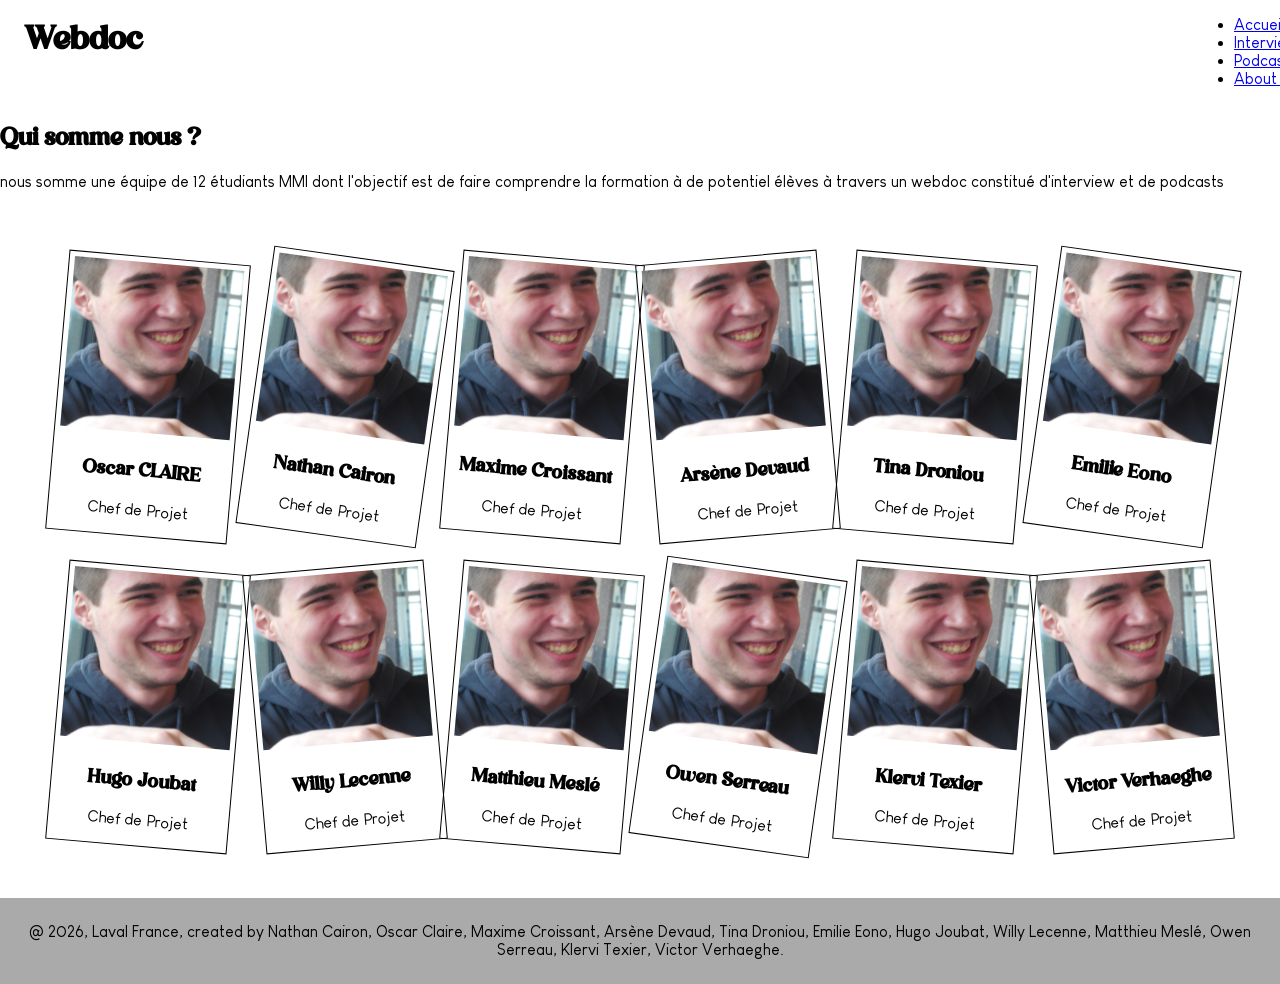
<file: about.html>
<!DOCTYPE html>
<html lang="en">
<head>
    <meta charset="UTF-8">
    <meta name="viewport" content="width=device-width, initial-scale=1.0">
    <title>Webdoc</title>
    <link rel="stylesheet" href="./styles/styles.css" type="text/css">
</head>
<body>
    <header>
        <h1>Webdoc</h1>
        <nav>
            <ul>
                <li><a href="index.html">Accueil</a></li>
                <li><a href="interviews.html">Interviews</a></li>
                <li><a href="podcasts.html">Podcasts</a></li>
                <li><a href="about.html">About Us</a></li>
            </ul>
        </nav>
    </header>
    <main>
        <section>
            <h2>Qui somme nous ?</h2>
            <p> nous somme une équipe de 12 étudiants MMI dont l'objectif est de faire comprendre la formation à de potentiel élèves à travers un webdoc constitué d'interview et de podcasts</p>
        </section>
        <section id="list-portrait">
            <article class="portrait" id="">
                <img src="/ressources/img/oscar.JPG" alt="photo du Chef de Projet">
                <div>
                    <h3>Oscar CLAIRE</h3>
                    <p>Chef de Projet</p>
                </div>
            </article>
            <article class="portrait" id="">
                <img src="/ressources/img/oscar.JPG" alt="photo du Chef de Projet">
                <div>
                    <h3>Nathan Cairon</h3>
                    <p>Chef de Projet</p>
                </div>
            </article>
            <article class="portrait" id="">
                <img src="/ressources/img/oscar.JPG" alt="photo du Chef de Projet">
                <div>
                    <h3>Maxime Croissant</h3>
                    <p>Chef de Projet</p>
                </div>
            </article>
            <article class="portrait" id="">
                <img src="/ressources/img/oscar.JPG" alt="photo du Chef de Projet">
                <div>
                    <h3>Arsène Devaud</h3>
                    <p>Chef de Projet</p>
                </div>
            </article>
            <article class="portrait" id="">
                <img src="/ressources/img/oscar.JPG" alt="photo du Chef de Projet">
                <div>
                    <h3>Tina Droniou</h3>
                    <p>Chef de Projet</p>
                </div>
            </article>
            <article class="portrait" id="">
                <img src="/ressources/img/oscar.JPG" alt="photo du Chef de Projet">
                <div>
                    <h3>Emilie Eono</h3>
                    <p>Chef de Projet</p>
                </div>
            </article>
            <article class="portrait" id="">
                <img src="/ressources/img/oscar.JPG" alt="photo du Chef de Projet">
                <div>
                    <h3>Hugo Joubat</h3>
                    <p>Chef de Projet</p>
                </div>
            </article>
            <article class="portrait" id="">
                <img src="/ressources/img/oscar.JPG" alt="photo du Chef de Projet">
                <div>
                    <h3>Willy Lecenne</h3>
                    <p>Chef de Projet</p>
                </div>
            </article>
            <article class="portrait" id="">
                <img src="/ressources/img/oscar.JPG" alt="photo du Chef de Projet">
                <div>
                    <h3>Matthieu Meslé</h3>
                    <p>Chef de Projet</p>
                </div>
            </article>
            <article class="portrait" id="">
                <img src="/ressources/img/oscar.JPG" alt="photo du Chef de Projet">
                <div>
                    <h3>Owen Serreau</h3>
                    <p>Chef de Projet</p>
                </div>
            </article>
            <article class="portrait" id="">
                <img src="/ressources/img/oscar.JPG" alt="photo du Chef de Projet">
                <div>
                    <h3>Klervi Texier</h3>
                    <p>Chef de Projet</p>
                </div>
            </article>
            <article class="portrait" id="">
                <img src="/ressources/img/oscar.JPG" alt="photo du Chef de Projet">
                <div>
                    <h3>Victor Verhaeghe</h3>
                    <p>Chef de Projet</p>
                </div>
            </article>
        </section>
    </main>
    <footer>
        @ 2026, Laval France, created by Nathan Cairon, Oscar Claire, Maxime Croissant, Arsène Devaud, Tina Droniou, Emilie Eono, Hugo Joubat, Willy Lecenne, Matthieu Meslé, Owen Serreau, Klervi Texier, Victor Verhaeghe.
    </footer>
</body>
</html>
</file>
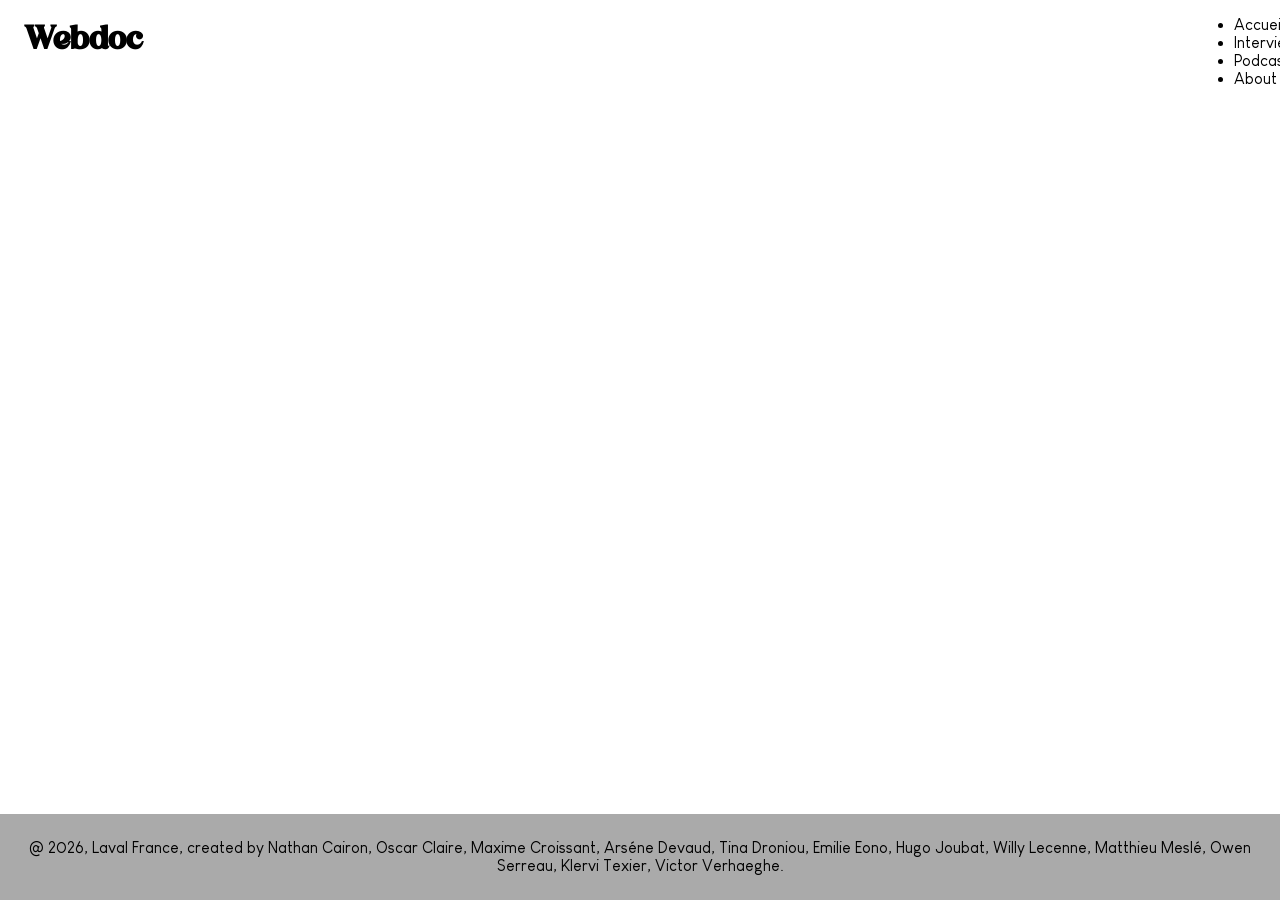
<file: aboutus.html>
<!DOCTYPE html>
<html lang="en">
<head>
    <meta charset="UTF-8">
    <meta name="viewport" content="width=device-width, initial-scale=1.0">
    <title>Webdoc</title>
    <link rel="stylesheet" href="./styles/styles.css" type="text/css">
</head>
<body>
    <header>
        <h1>Webdoc</h1>
        <nav>
            <ul>
                <li><a>Accueil</a></li>
                <li><a>Interviews</a></li>
                <li><a>Podcasts</a></li>
                <li><a>About Us</a></li>
            </ul>
        </nav>
    </header>
    <main>
        <section>

        </section>
    </main>
    <footer>
        @ 2026, Laval France, created by Nathan Cairon, Oscar Claire, Maxime Croissant, Arséne Devaud, Tina Droniou, Emilie Eono, Hugo Joubat, Willy Lecenne, Matthieu Meslé, Owen Serreau, Klervi Texier, Victor Verhaeghe.
    </footer>
</body>
</html>
</file>
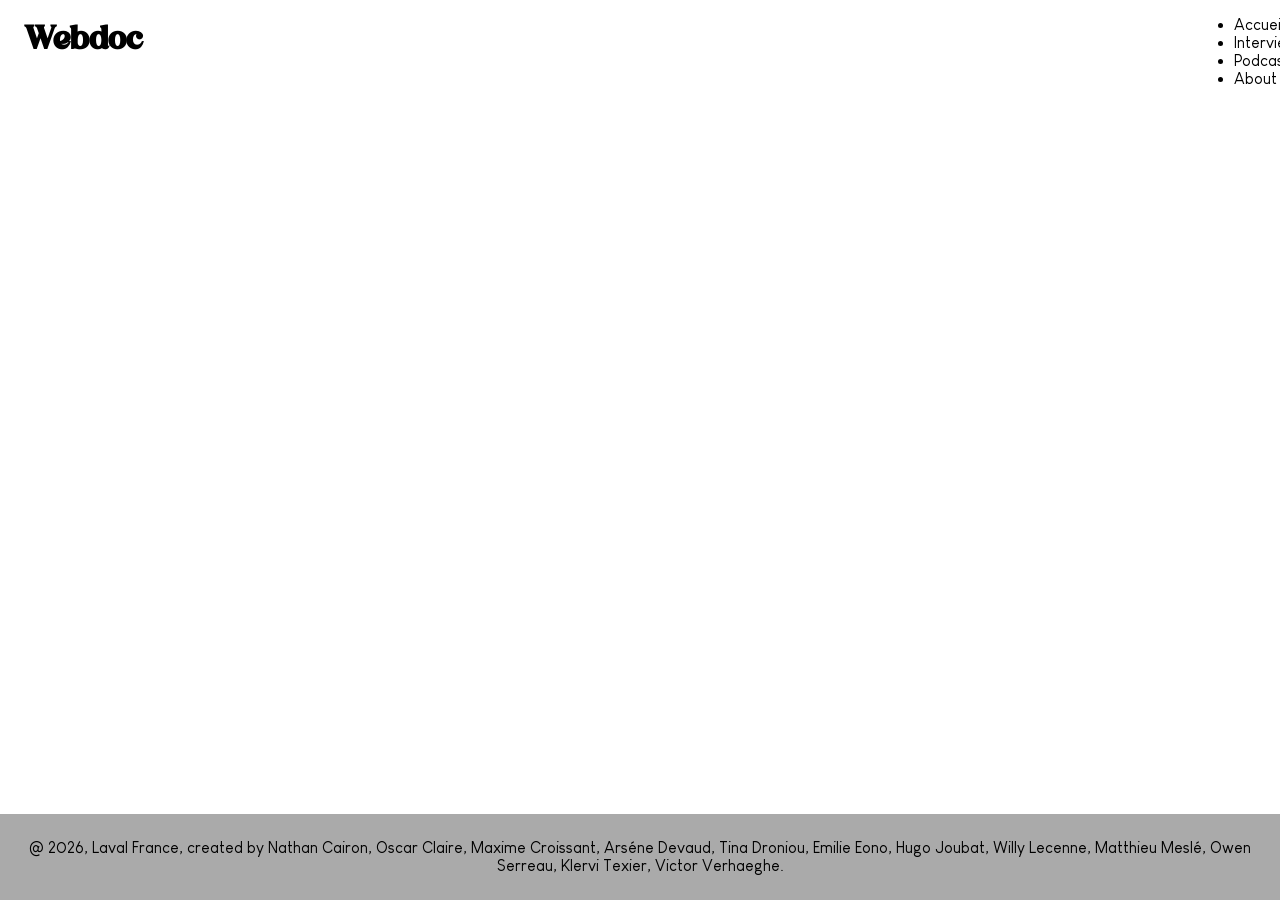
<file: accueil.html>
<!DOCTYPE html>
<html lang="en">
<head>
    <meta charset="UTF-8">
    <meta name="viewport" content="width=device-width, initial-scale=1.0">
    <title>Webdoc</title>
    <link rel="stylesheet" href="./styles/styles.css" type="text/css">
</head>
<body>
    <header>
        <h1>Webdoc</h1>
        <nav>
            <ul>
                <li><a>Accueil</a></li>
                <li><a>Interviews</a></li>
                <li><a>Podcasts</a></li>
                <li><a>About Us</a></li>
            </ul>
        </nav>
    </header>
    <main>
        <section>
            
        </section>
    </main>
    <footer>
        @ 2026, Laval France, created by Nathan Cairon, Oscar Claire, Maxime Croissant, Arséne Devaud, Tina Droniou, Emilie Eono, Hugo Joubat, Willy Lecenne, Matthieu Meslé, Owen Serreau, Klervi Texier, Victor Verhaeghe.
    </footer>
</body>
</html>
</file>
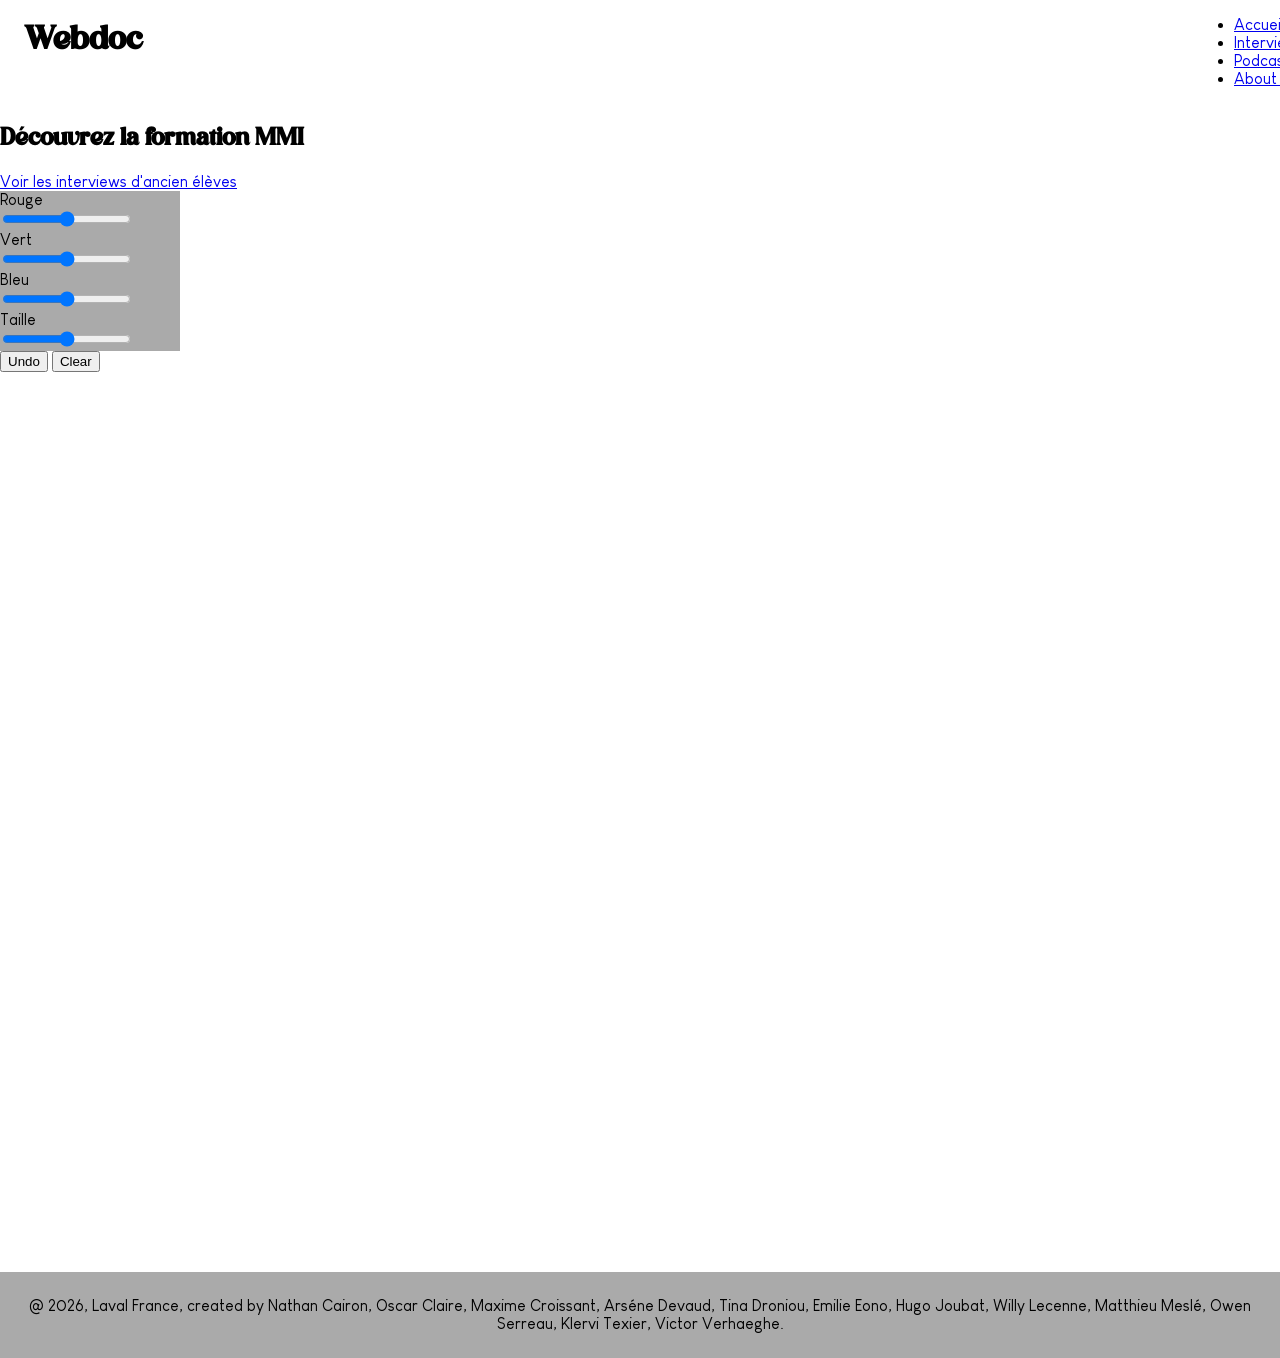
<file: indexold.html>
<!DOCTYPE html>
<html lang="en">
<head>
    <meta charset="UTF-8">
    <meta name="viewport" content="width=device-width, initial-scale=1.0">
    <title>Webdoc</title>
    <link rel="stylesheet" href="./styles/styles.css" type="text/css">
</head>
<body>
    <header>
        <h1>Webdoc</h1>
        <nav>
            <ul>
                <li><a href="index.html">Accueil</a></li>
                <li><a href="interviews.html">Interviews</a></li>
                <li><a href="podcasts.html">Podcasts</a></li>
                <li><a href="about.html">About Us</a></li>
            </ul>
        </nav>
    </header>
    <main>
        <section >
            <h2>Découvrez la formation MMI</h2>
            <a href="interviews.html">Voir les interviews d'ancien élèves</a>
        </section>
        <section id="color-control-old">
            <form>
                <input id="input-color" type="color" hidden>
                <p>Rouge</p>
                <input id="input-rouge" type="range" min="0" max="100">
                <p>Vert</p>
                <input id="input-vert" type="range" min="0" max="100">
                <p>Bleu</p>
                <input id="input-bleu" type="range" min="0" max="100">
                <p>Taille</p>
                <input id="input-taille" type="range" min="25" max="150">
            </form>
            <button id="restore-button">Undo</button>
            <button id="clear-button">Clear</button>
        </section>
        <canvas id="canvas"></canvas>
    </main>
    <footer>
        @ 2026, Laval France, created by Nathan Cairon, Oscar Claire, Maxime Croissant, Arséne Devaud, Tina Droniou, Emilie Eono, Hugo Joubat, Willy Lecenne, Matthieu Meslé, Owen Serreau, Klervi Texier, Victor Verhaeghe.
    </footer>
</body>
<script src="scripts/paint.js" defer></script>
</html>
</file>
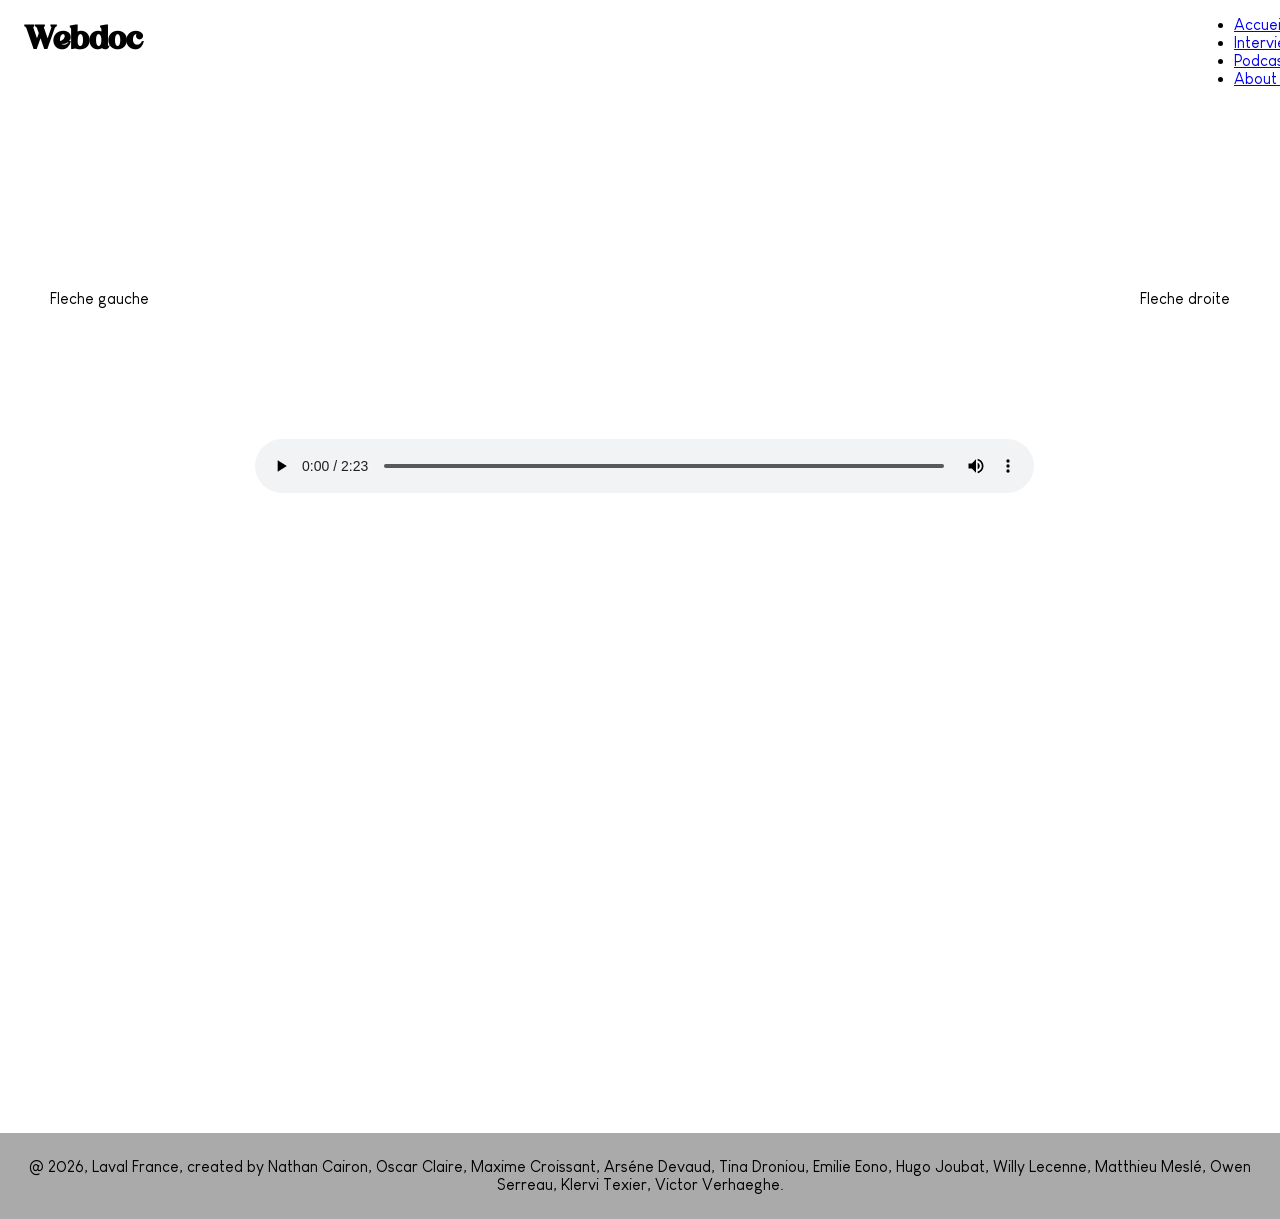
<file: interviews.html>
<!DOCTYPE html>
<html lang="en">
<head>
    <meta charset="UTF-8">
    <meta name="viewport" content="width=device-width, initial-scale=1.0">
    <title>Webdoc</title>
    <link rel="stylesheet" href="./styles/styles.css" type="text/css">
</head>
<body>
    <header>
        <h1>Webdoc</h1>
        <nav>
            <ul>
                <li><a href="index.html">Accueil</a></li>
                <li><a href="interviews.html">Interviews</a></li>
                <li><a href="podcasts.html">Podcasts</a></li>
                <li><a href="about.html">About Us</a></li>
            </ul>
        </nav>
    </header>
    <main>
        <section class="section-video">
            <p>Fleche gauche</p>
            <video src="ressources/vidéo/vlight.mov" controls></video>
            <p>Fleche droite</p>
        </section>


        <canvas id="canvas"></canvas>


    </main>
    <footer>
        @ 2026, Laval France, created by Nathan Cairon, Oscar Claire, Maxime Croissant, Arséne Devaud, Tina Droniou, Emilie Eono, Hugo Joubat, Willy Lecenne, Matthieu Meslé, Owen Serreau, Klervi Texier, Victor Verhaeghe.
    </footer>
</body>
<script src="scripts/script1.js" defer></script>
</html>
</file>
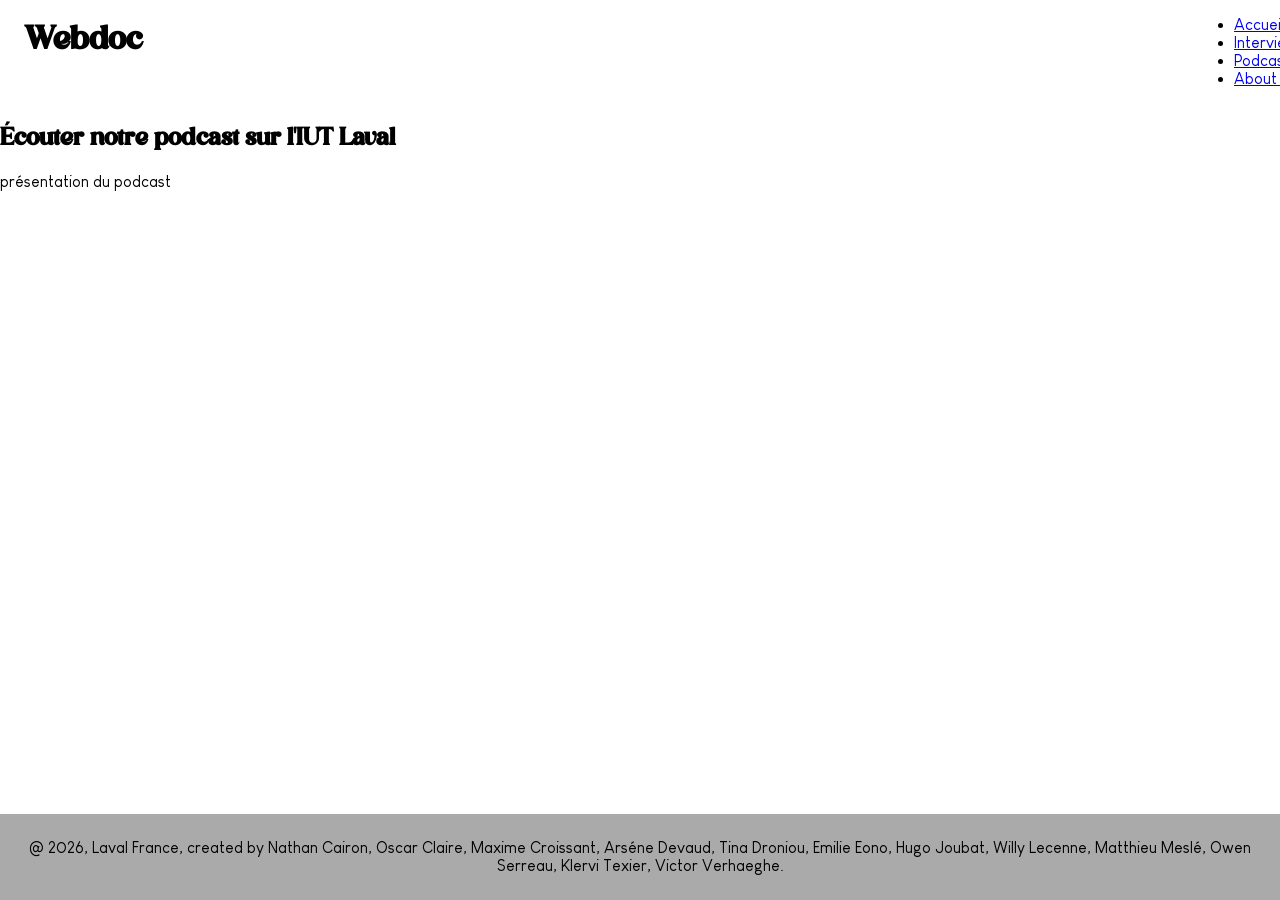
<file: podcasts.html>
<!DOCTYPE html>
<html lang="en">
<head>
    <meta charset="UTF-8">
    <meta name="viewport" content="width=device-width, initial-scale=1.0">
    <title>Webdoc</title>
    <link rel="stylesheet" href="./styles/styles.css" type="text/css">
</head>
<body>
    <header>
        <h1>Webdoc</h1>
        <nav>
            <ul>
                <li><a href="index.html">Accueil</a></li>
                <li><a href="interviews.html">Interviews</a></li>
                <li><a href="podcasts.html">Podcasts</a></li>
                <li><a href="about.html">About Us</a></li>
            </ul>
        </nav>
    </header>
    <main>
        <section>
            <h2>Écouter notre podcast sur l'IUT Laval</h2>
            <p>présentation du podcast</p>
        </section>
        <section>
            <div>
                <audio></audio>
            </div>
            
        </section>
    </main>
    <footer>
        @ 2026, Laval France, created by Nathan Cairon, Oscar Claire, Maxime Croissant, Arséne Devaud, Tina Droniou, Emilie Eono, Hugo Joubat, Willy Lecenne, Matthieu Meslé, Owen Serreau, Klervi Texier, Victor Verhaeghe.
    </footer>
</body>
</html>
</file>
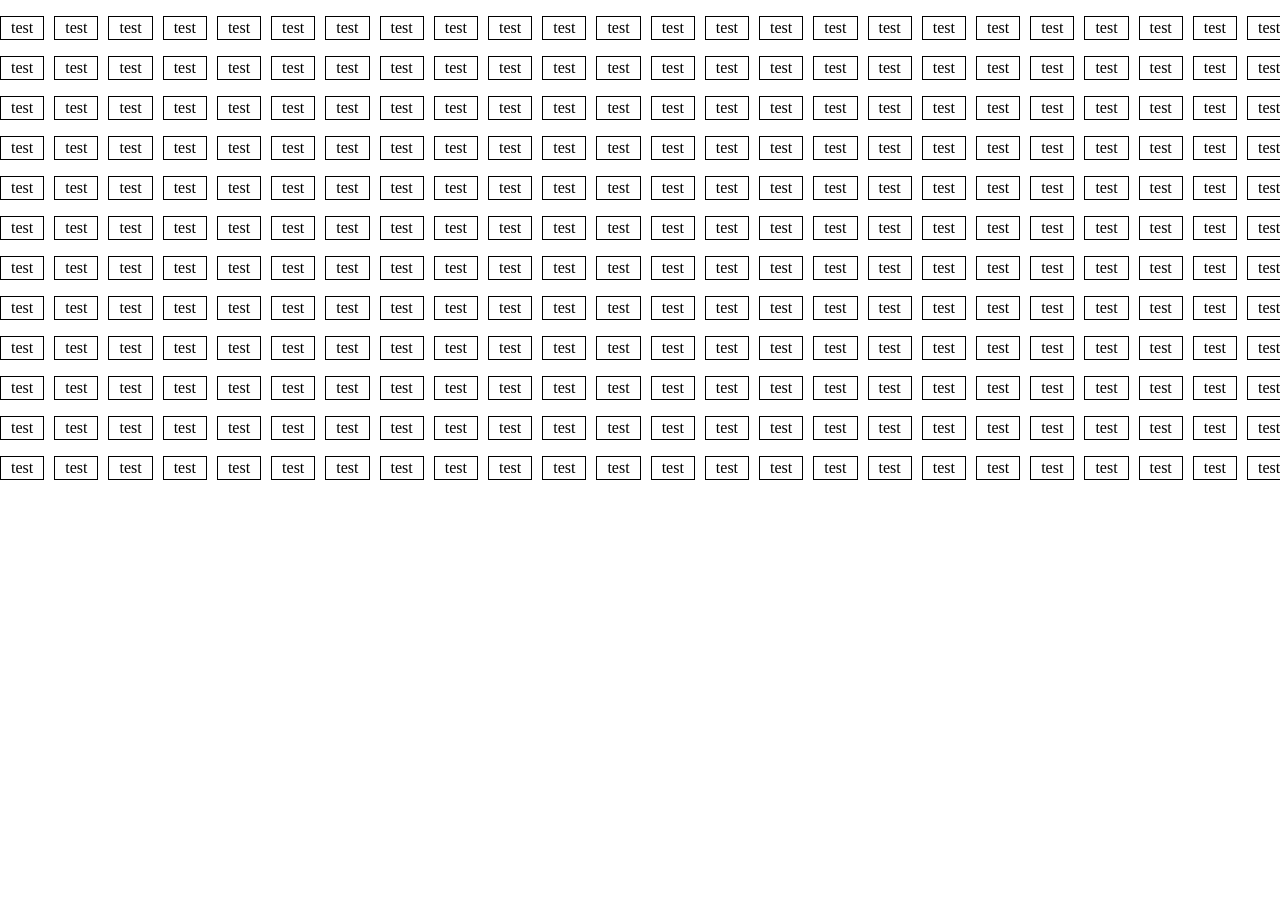
<file: test.html>
<!DOCTYPE html>
<html lang="en">
<head>
    <meta charset="UTF-8">
    <meta name="viewport" content="width=device-width, initial-scale=1.0">
    <title>Webdoc</title>
    <link rel="stylesheet" href="./styles/stylesTest.css" type="text/css">
</head>
<body>
    <section id="canvas"></section>
</body>
<script src="scripts/sonor.js" defer></script>
</html>
</file>
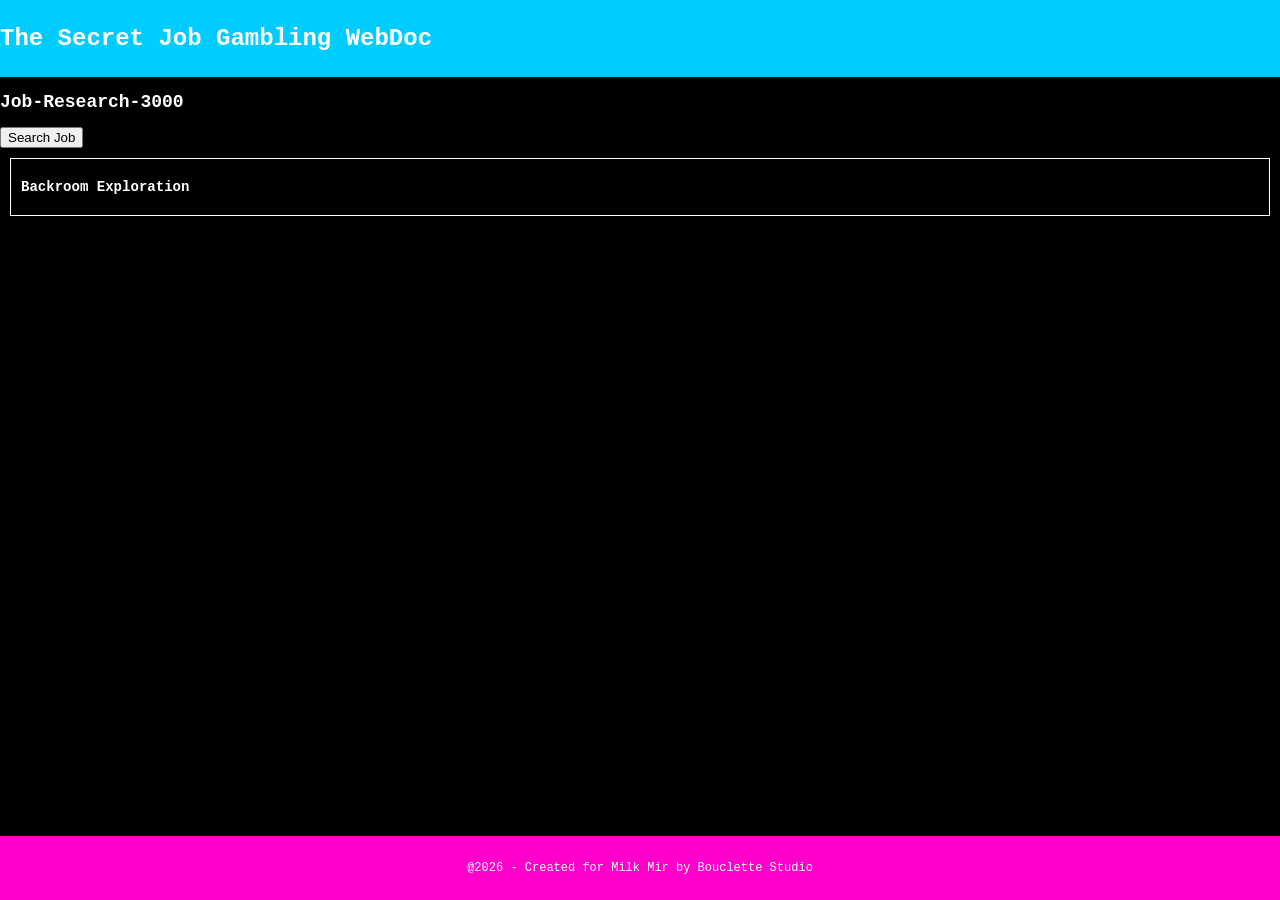
<file: styles/fonts/test.html>
<!DOCTYPE html>
<html lang="en">
<head>
    <meta charset="UTF-8">
    <meta name="viewport" content="width=device-width, initial-scale=1.0">
    <title>The Secret Job Gambling WebDoc</title>
</head>
<style>
    :root{
        --couleur-prim:#000000;
        --couleur-seco:#ff00cc;
        --couleur-terc:#00ccff;
        --couleur-quad:#ffcc00;
        --couleur-police:#ffffff;
    }

    html,body{
        margin:0;
        padding:0;

    }

    body{
        font-size:12px;
        background-color: var(--couleur-prim);
        color:var(--couleur-police);

        font-family: Courier, monospace;

        display:flex;
        flex-direction: column;
        height: 100vh;
        overflow: hidden;
    }

    header{
        padding: 25px 0;
        background-color: var(--couleur-terc);
        position: sticky;
        top:0;
        z-index: 10;
        width: 100%;
    }

    header h1{
        margin:0;
        padding:0;
    }

    main{
        flex: 1;
    }

    #job-research{
    }

    #jobList{
        margin: 10px;
        padding: 10px;
        border: 1px solid white;
        width: auto;
    }

    h3,p{
        padding: 0;
        margin: 0;
    }

    #jobList>div{
        margin: 10px 0;
    }


    footer{
        background-color: var(--couleur-seco);
        width: 100%;
        padding:  25px 0;
        bottom: 0;
        text-align: center;
    }
</style>
<body>
    <header>
        <h1>The Secret Job Gambling WebDoc</h1>
    </header>
    <main>
        <section id="job-research">
            <h2>Job-Research-3000</h2>
            <button id="search-job-button">Search Job</button>
            <div id="jobList">
                <div>
                    <h3>Backroom Exploration</h3>
                </div>

            </div>
        </section>
        <section>

        </section>
    </main>
    <footer> @2026 - Created for Milk Mir by Bouclette Studio</footer>
</body>
<script>
    "use-strict"

    const BASEJOBQUALITYMULT = 0.2;
    const BASEJOBDANGERMULT = 1.0;
    const BASEJOBDIFFICULTYMULT = 1.0;
    const BASELUCK = 5;

    //REWARD : récompense en money
    //XP : récompense en expérience
    //RISK : chance de se blesser
    //PRESSION : chance de déprime
    //DIFFICULTY : chance d'échouer
    // JOBDOMAINNAME : [JOBDOMAINBASEREWARD,JOBDOMAINBASEXP,JOBDOMAINBASERISK,JOBDOMAINBASPRESSION,JOBDOMAINBASEDIFFICULTY,JOBDOMAINNAME]
    const JOBDOMAIN = {
        "Food":[20,5,5,8,10,["Search a food truck employee","3 job opening for fast-food staff member","Shelf stocker for supermarket, 3 month"]],
        "Design":[25,10,2,6,10, ["Need for a Web Designer","Job application for Graphic designer","Search Designer, no experience required"]],
        "IA":[50,10,8,5,8, ["Need IA tester for our new model"]],
        "Developper":[40,10,4,12,12, ["Search 2 Front-end developper","We search a React developper","developper Symphony/Laravel, 24 month"]],
        "Social":[30,12,5,15,10, ["Job opening for Human Manager"]],
        "Medical":[40,25,10,15,20, ["5 job opening in Local Medical Care","Need a nurse for disabled people"]],
        "Military":[45,20,25,25,25, ["Join the AirForce, Sky is not the limit","Defend our country, Join the Army"]],
        "Science":[30,20,30,15,15, ["Search Chemist for BioTreatment","Geologist Job for disaster prevention","The observatory need a new Astrophysicist"]],
        "Industry":[35,15,20,20,10, ["Need 12 worker in Titanium Molding factory","Your Local Factory search Worker"]],
        "Experimental":[75,45,35,35,50,["backroom explorer, Higth Risk, Higth Reward","BioWeapon tester for hire","Join the Anomaly Tester Team","Search someone brave, no question asked"]],
    }

    // QUALITYMODIFIERNAME : [QUALITYMULT]
    const JOBQUALITYMODIFIER = {
        "Internship":0,
        "Demoniac":0.01,
        "Dogsh*t":0.1,
        "Dust":0.25,
        "Trash":0.5,
        "Common":1.0,
        "Uncommon":2.0,
        "Rare":4.0,
        "Epic":10.0,
        "Premium":25.0,
        "Mythic":100.0,
        "Legendary":500.0,
        "Cosmic":2026.0,
        "Galactic":5260.0,
        "Universal":41000,
        "Celestial":150000.0,
        "Divine":600000,
        "Ethereal":1000000,
        "Godly":4096000,
        "Trancendantal":16500000,
        "Primordial":50000000,
        "Forgotten":250000000,
        "Dimensional":1000000000,
        "Perfect":5260000000,
        "Absurd":12159195121,
        "Infinity":100000000000,
        "Stackoverflow":696969696969,
    }

    let money = 100.0;
    let experience = 0.0;
    let health = 100.0;
    let sanity = 100.0;
    let luck = 0;


    let searchJobList= []
    let selectedJob = []













    function ready(){
        var searchButton = document.getElementById("search-job-button");
        searchButton.addEventListener("click",searchJob);
    }

    document.addEventListener("DOMContentLoaded",ready);


    function searchJob(){
        var jobList = document.getElementById("jobList");
        jobList.innerHTML = "";
        searchJobList = []
        for(let i = 0; i < 3; i++){
            const newJob = document.createElement("div");
            const newJobTitle = document.createElement("h3");
            const newJobDescription = document.createElement("p");

            let keys = Object.keys(JOBDOMAIN);
            let aleaDomain = keys[ keys.length * Math.random() << 0]

            let aleaName = Math.floor(JOBDOMAIN[aleaDomain][5].length * Math.random() << 0);

            newJobTitle.textContent = JOBDOMAIN[aleaDomain][5][aleaName];

            let reward = (JOBDOMAIN[aleaDomain][0] * BASEJOBQUALITYMULT).toFixed(2)
            let experienceGain = (JOBDOMAIN[aleaDomain][1] * BASEJOBQUALITYMULT).toFixed(2)
            let risk = (JOBDOMAIN[aleaDomain][2] * BASEJOBDANGERMULT).toFixed(2)
            let pression = (JOBDOMAIN[aleaDomain][3] * BASEJOBDANGERMULT).toFixed(2)
            let difficulty = (JOBDOMAIN[aleaDomain][4] * BASEJOBDIFFICULTYMULT).toFixed(2)

            newJobDescription.textContent = "income: "+reward+"|experience: "+experienceGain+"|injury odds: "+risk+"|burnout odds: "+pression+"|failure odds: "+difficulty

            newJob.appendChild(newJobTitle);
            newJob.appendChild(newJobDescription);
            jobList.appendChild(newJob);
        }

    }


</script>
</html>
</file>
<file: styles/styles.css>
/*--- Base ---*/

:root {
  --couleur-princ: #000000;
  --couleur-sec: #000000;
  --couleur-terc: #000000;
  --couleur-police: #ffffff;

  --couleur-contraste: #3a3a3a;

  --couleur-rouge: #ff0007;
  --couleur-bleu: #1db0fc;
  --couleur-orange: #ff7700;
  --couleur-violet: #ff00cb;
  --couleur-vert: #83ff9c;
}

@font-face {
  font-family: "Avigea";
  src: url("./fonts/Avigea.woff2") format("woff2");
  font-weight: normal;
  font-style: normal;
  font-display: swap;
}

@font-face {
  font-family: "Louis George Cafe";
  src: url("fonts/Louis\ George\ Cafe.ttf") format("truetype");
  font-weight: normal;
  font-style: normal;
  font-display: swap;
}

html,
body {
  margin: 0;
  padding: 0;
  cursor: auto;
}

body {
  height: 100vh;
  display: flex;
  flex-direction: column;
  overflow: hidden;
  font-family: "Louis George Cafe", sans-serif;
}

body.custom-cursor {
    cursor: var(--dynamic-cursor, auto);
}

body.mode-tableau header,
body.mode-tableau footer {
    display: none;
}

body.mode-tableau main > *:not(.canvas-container):not(.color-control) {
    display: none;
}

h1,
h2,
h3,
h4,
h5,
h6 {
  font-family: "Avigea", sans-serif;
}

.canvas-container {
  position: absolute;
  top: 0;
  left: 0;
  width: 100%;
  height: 100%;
  z-index: -1;
}

.canvas-container canvas {
  position: absolute;
  top: 0;
  left: 0;
  width: 100%;
  height: 100%;
}

#gridCanvas {
  z-index: 1;
}

#canvas {
  z-index: 2;
}

/*--- Header ---*/

header {
  position: sticky;
  top: 0;
  z-index: 10;
  width: 100%;

  display: flex;
  flex-direction: row;
  justify-content: space-between;
  padding: 0 25px;
}

/*--- Main ---*/

main {
  flex: 1;
  display: flex;
  flex-direction: column;
}

#color-control-old {
  width: 200px;
}

/*-- section Accueil --*/
.accueil-text {
  text-align: center;
  height: 100%;
  display: flex;
  flex-direction: column;
  align-items: center;
  justify-content: center;
  user-select: none;
}

.accueil-text p {
  max-width: 50%;
  text-align: left;
  -webkit-text-stroke: 4px var(--couleur-police);
  paint-order: stroke fill;
  font-size: 1.2rem;
}

.accueil-text h2 {
  font-size: 3.2rem;
  margin: 15px;
  -webkit-text-stroke: 10px var(--couleur-police);
  paint-order: stroke fill;
}

.accueil-flottant {
  position: absolute;
  text-align: center;
  align-content: end;
  z-index: 3;
}

.accueil-flottant-svg {
  width: 250px;
  transition: all 0.3s ease;
}

.accueil-flottant-postit {
  width: 185px;
  overflow: visible;
  cursor: pointer;
  filter: drop-shadow(0 0 0 rgba(0, 0, 0, 0));
  transition: filter 0.5s ease, scale 0.3s ease;
}

.accueil-flottant-postit .postit-forme {
  transition: d 0.5s cubic-bezier(0.25, 0.8, 0.25, 1);
}

.accueil-flottant-postit:hover .postit-forme {
  d: path(
    "M2228.517,687.298C2227.799,766.01 2239.686,979.857 2312.257,1062.725C2441.597,1062.725 2611.649,1062.072 2693.46,1062.072C2653.193,999.532 2605.049,804.809 2605.049,687.485C2479.538,687.423 2354.027,687.36 2228.517,687.298Z"
  );
}

.accueil-flottant-postit:hover {
  filter: drop-shadow(12px 8px 0 rgba(0, 0, 0, 0.25));
  scale: 0.97;
  transition: all 0.3s ease;
}

.accueil-flottant:hover .accueil-flottant-svg {
  filter: drop-shadow(-5px -8px 0px rgba(0, 0, 0, 0.25));
  scale: 0.97;
  transition: all 0.3s ease;
}

.accueil-flottant:active .accueil-flottant-svg {
  filter: drop-shadow(3px 0px 0px var(--couleur-princ))
    drop-shadow(-3px 0px 0px var(--couleur-princ))
    drop-shadow(0px 3px 0px var(--couleur-princ))
    drop-shadow(0px -3px 0px var(--couleur-princ));
  scale: 1;
  transition: all 0.3s ease;
}

.postit-texte {
  transition: transform 0.5s cubic-bezier(0.25, 0.8, 0.25, 1);
}

.postit-texte--1 { transform: translateX(-20px); }
.postit-texte--2 { transform: translateX(-28px); }

.accueil-flottant-postit:hover .postit-texte {
  transform: translateX(0);
}

#accueil-flottant-pos1 {
  top: 2%;
  left: 7%;
  transform: rotate(-10deg);
}

#accueil-flottant-pos2 {
  position: absolute;
  top: 8%;
  right: 12%;
  transform: rotate(5deg);
}

#accueil-flottant-pos3 {
  position: absolute;
  bottom: 4%;
  right: 20%;
}

@media (min-width: 1000px) {
  .accueil-flottant {
    width: 180px;
    height: 240px;
  }
}

/* -- Color-control -- */

.color-control {
  padding: 0;
  margin: 0;

  display: flex;
  flex-direction: row;
  align-items: center;

  position: fixed;
  bottom: 20px;
  left: 50%;
  transform: translateX(-50%);

  overflow: visible;
  gap: 15px;

  background-color: #ffffff;
  border-radius: 50px;
  box-shadow: 0 4px 12px rgba(0, 0, 0, 0.1);
  padding: 10px 20px;
}

.color-control > * {
  width: 45px;
  height: 45px;
  transition: all 0.2s ease;
}

.color-control > *:first-child {
  margin-right: 8px;
  position: relative;
}

.color-control > *:last-child {
  margin-left: 8px;
  position: relative;
}

.color-divider {
  width: 1.5px;
  height: 30px;
  background-color: var(--couleur-contraste);
  border-radius: 10px;
  margin: 8px 0;
}

.color-picker {
  border-radius: 50%;
  padding: 5px;
  box-sizing: border-box;
  border: 2px solid transparent;
  cursor: pointer;
  transition: all 0.2s ease;
}

.color-picker.color-effaceur.active {
  background-color: color-mix(in srgb, var(--couleur-vert) 30%, transparent);
  border: 2px solid var(--couleur-vert);
}

.color-picker.color-tableau.active {
  background-color: color-mix(
    in srgb,
    var(--couleur-contraste) 30%,
    transparent
  );
  border: 2px solid var(--couleur-contraste);
}

.color-effaceur svg {
  transform: rotate(-30deg);
}

.color-picker:hover {
  background-color: color-mix(
    in srgb,
    var(--couleur-contraste) 30%,
    transparent
  );
  border: 2px solid
    color-mix(in srgb, var(--couleur-contraste) 30%, transparent);
  transition: all 0.2s ease;
}

.color-picker.color-picker-bleu.active {
  background-color: color-mix(in srgb, var(--couleur-bleu) 30%, transparent);
  border: 2px solid var(--couleur-bleu);
}

.color-picker.color-picker-orange.active {
  background-color: color-mix(in srgb, var(--couleur-orange) 30%, transparent);
  border: 2px solid var(--couleur-orange);
}

.color-picker.color-picker-rose.active {
  background-color: color-mix(in srgb, var(--couleur-violet) 30%, transparent);
  border: 2px solid var(--couleur-violet);
}

.color-picker.color-picker-rouge.active {
  background-color: color-mix(in srgb, var(--couleur-rouge) 30%, transparent);
  border: 2px solid var(--couleur-rouge);
}

/*-- section interview --*/

.interview-part {
  display: flex;
  flex-direction: column;
}

.interview-part:nth-child(1) {
  top: 0;
}
.interview-part:nth-child(2) {
  top: 0;
}

.interview-card {
  position: relative;
  border: 1px solid black;
  width: 180px;
  text-align: center;
}

.interview-card img {
  margin: 5px;
  height: 240px;
  width: 170px;
  object-fit: cover;
}

/*-- section video --*/

.section-video {
  display: flex;
  flex-direction: row;
  justify-content: space-between;
  align-items: center;

  margin: 0 50px;
  flex: 1;
}

video {
  display: flex;
  width: 66%;
}

form {
  background-color: #aaaaaa;
  user-select: none;
  width: 180px;
}
form p {
  margin: 0;
  padding: 0;
}

/*-- Section About --*/
.portrait {
  border: 1px solid black;
  width: 180px;
  transition: all 0.2s ease;
}

.portrait:hover {
  transform: rotate(0);
}

.portrait {
  border: 1px solid black;
  width: 180px;
}

.portrait img {
  margin: 5px;
  height: 170px;
  width: 170px;
  object-fit: cover;
}

.portrait div {
  text-align: center;
}

#list-portrait {
  margin: 50px;
  display: grid;
  grid-template-columns: repeat(6, 1fr);
  row-gap: 30px;
}

#list-portrait .portrait:nth-child(2n + 1) {
  transform: rotate(5deg);
}

#list-portrait .portrait:nth-child(2n) {
  transform: rotate(-5deg);
}

#list-portrait .portrait:nth-child(4n-2) {
  transform: rotate(8deg);
}

#list-portrait .portrait {
  justify-self: center;
}

/*--- Footer ---*/

footer {
  background-color: #aaaaaa;
  width: 100%;
  padding: 25px 0;
  bottom: 0;
  text-align: center;
}
</file>
<file: styles/stylesTest.css>
/*--- Base ---*/

:root{
    --couleur-princ:#000000;
    --couleur-sec:#000000;
    --couleur-terc:#000000;
    --couleur-police:#ffffff;


    --couleur-rouge:#ff0007;
    --couleur-bleu: #1DB0FC;
    --couleur-orange: #ff7700; 
    --couleur-violet: #ff00cb;
}



html,body{
    margin: 0;
    padding: 0;
}

body{
    height: 100vh;
    display: flex;
    flex-direction: column;
    overflow: hidden;
}

#canvas{
    position: absolute;
    height: 100%;
    width: 100%;
    display: flex;
    flex-direction: row;
    gap: 10px;
}

#canvas div p{
    border: 1px black solid;
    padding: 2px 10px;
}
</file>
